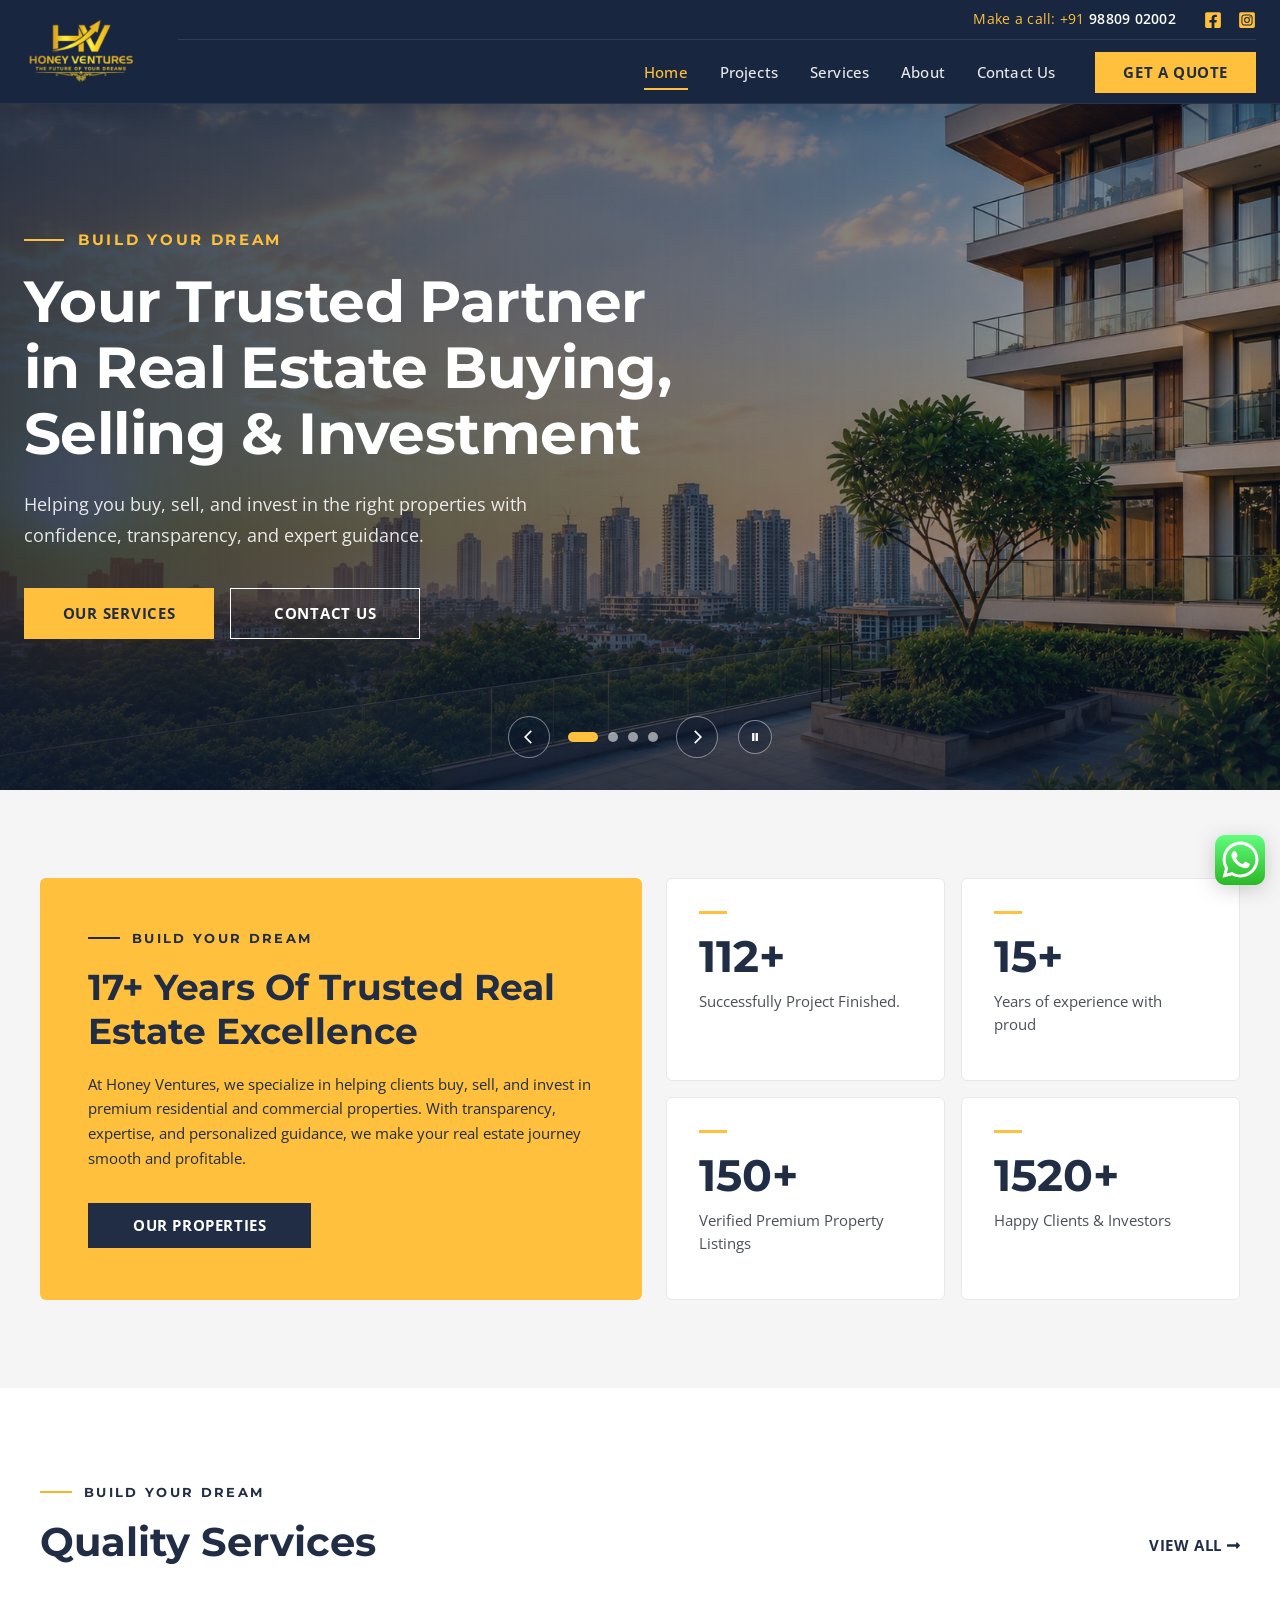
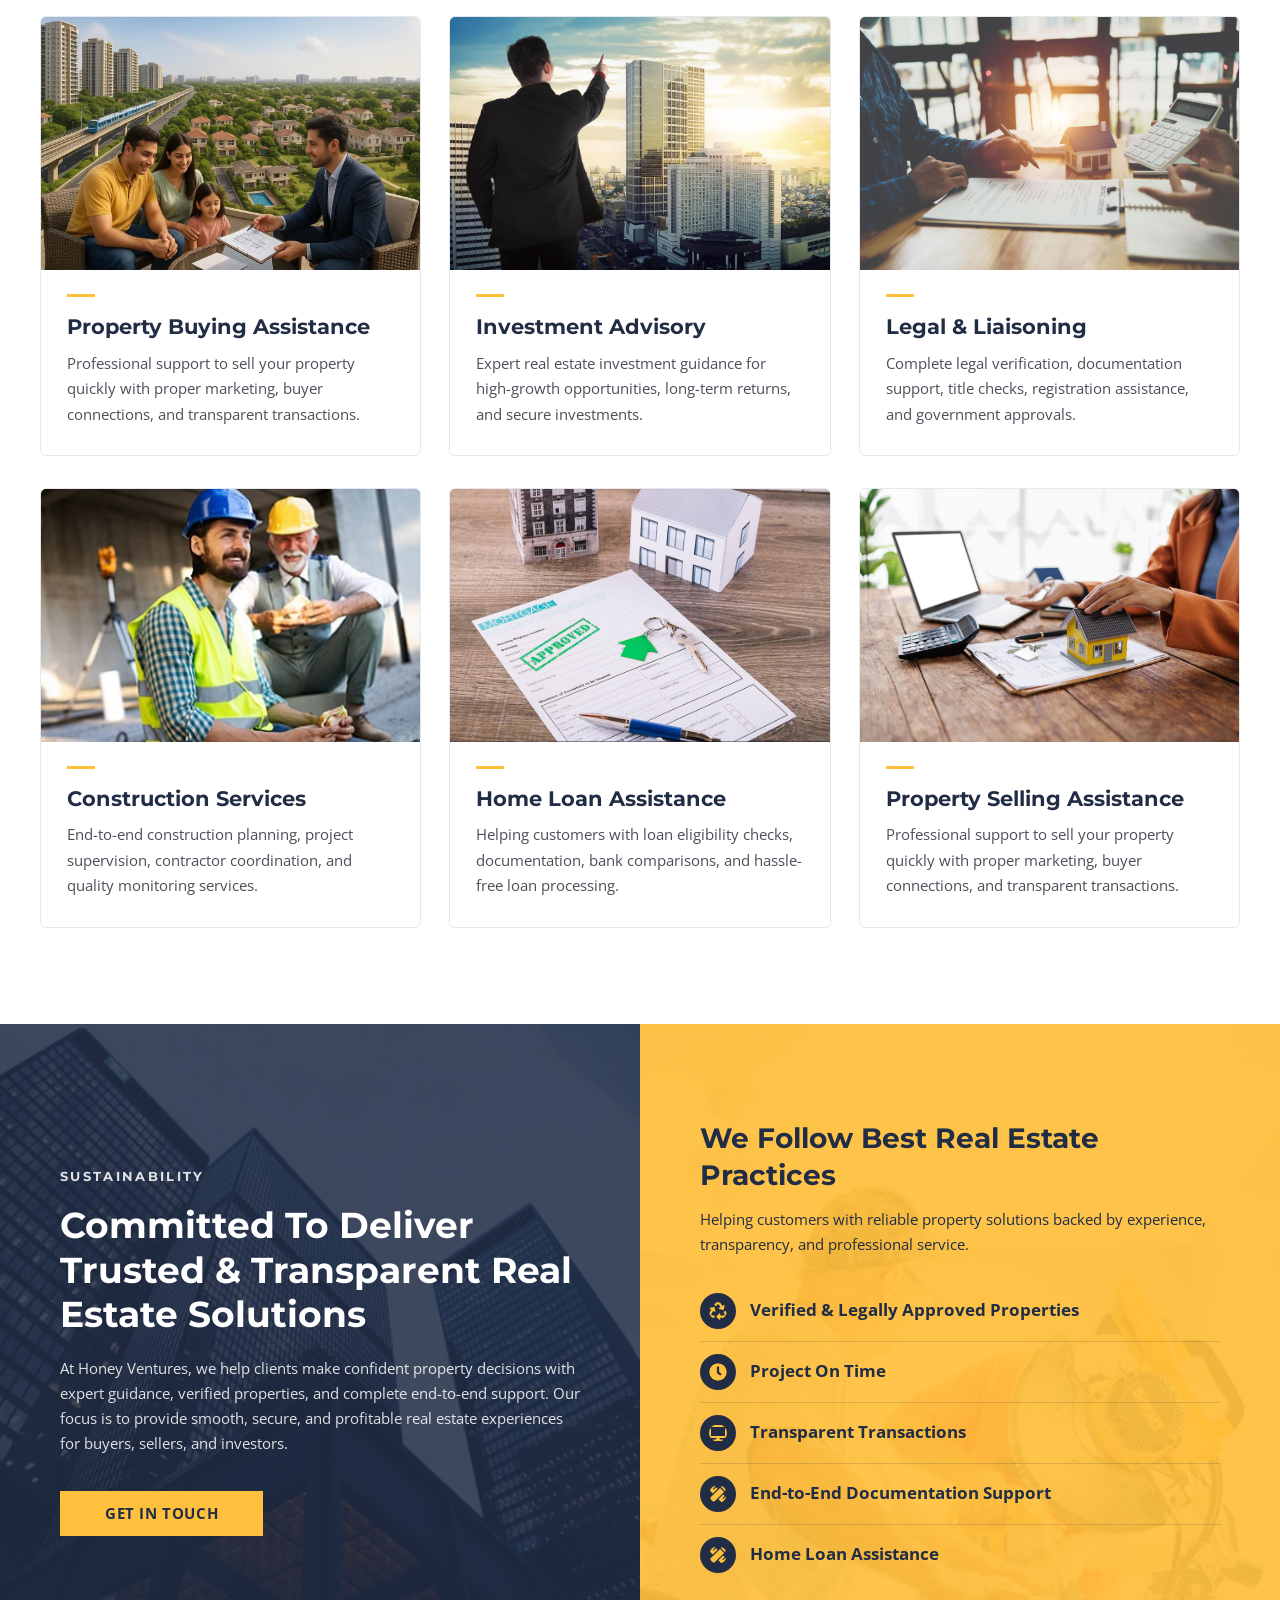
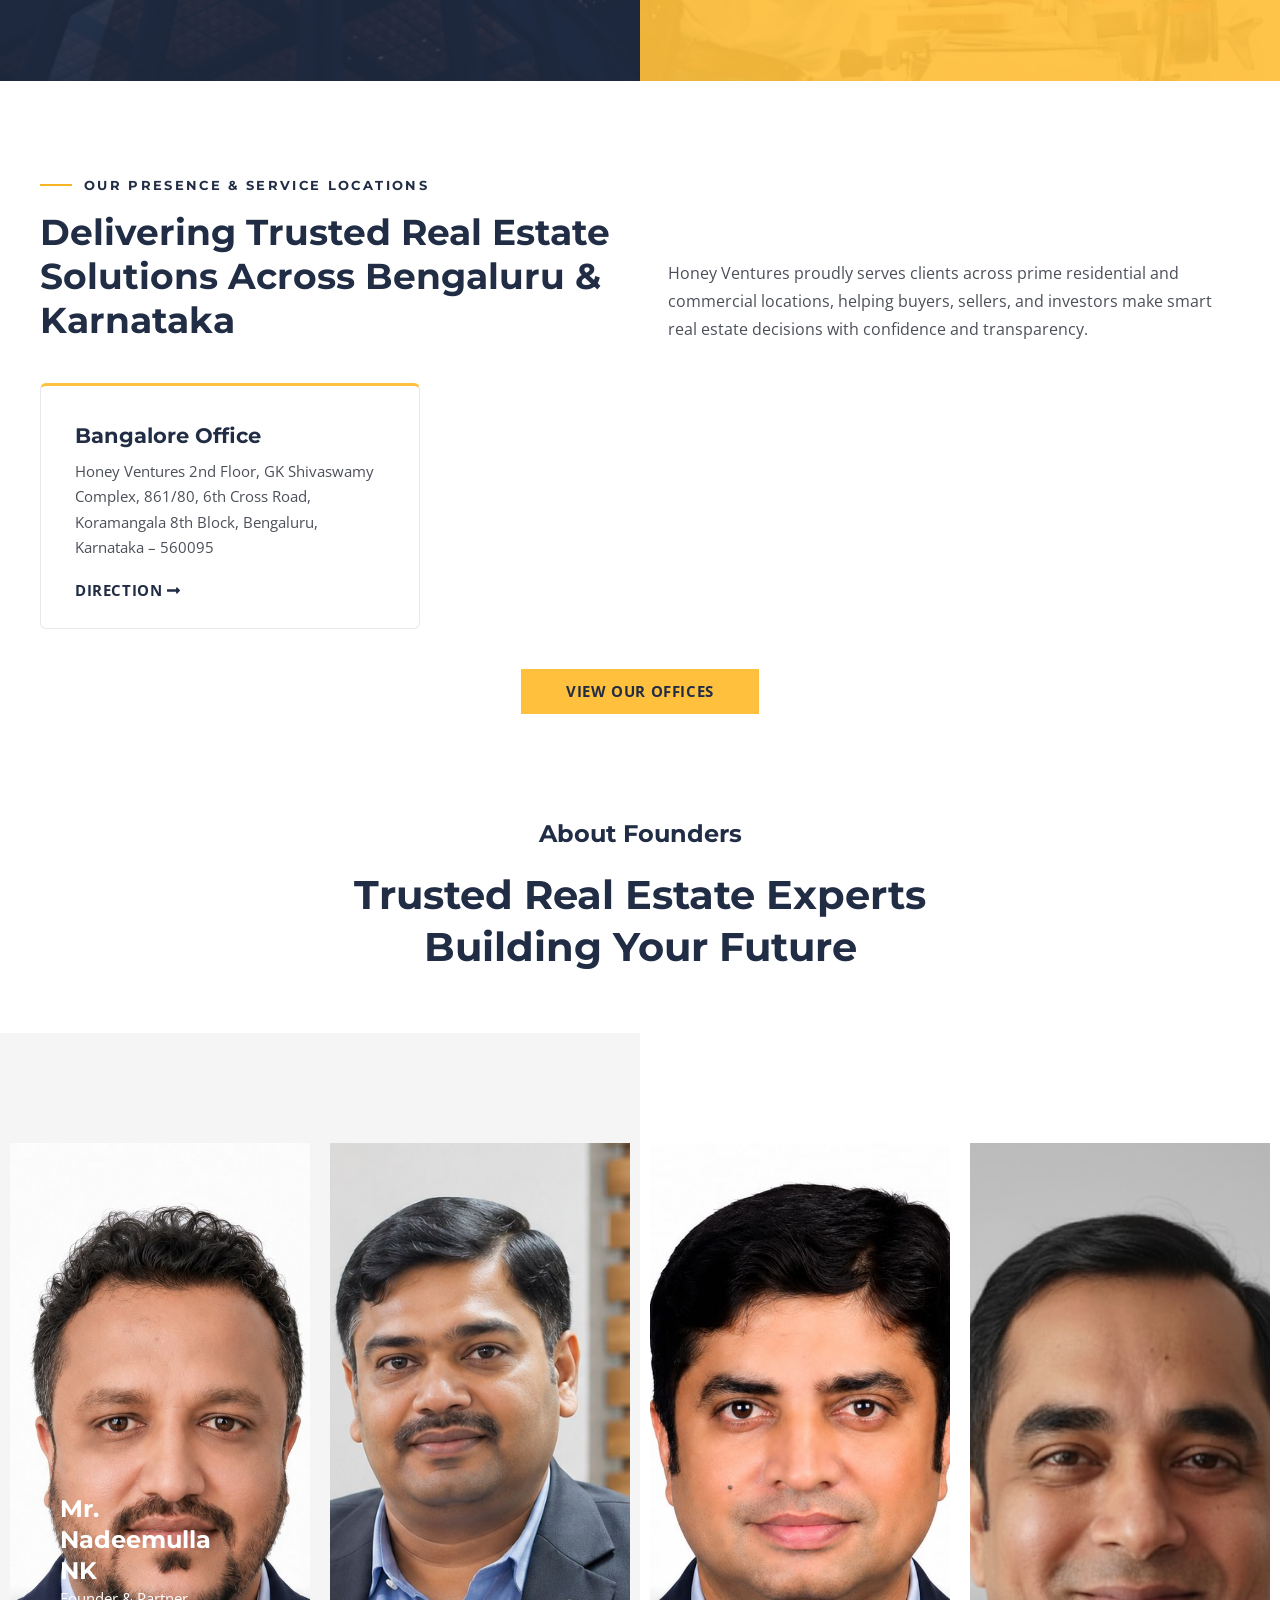
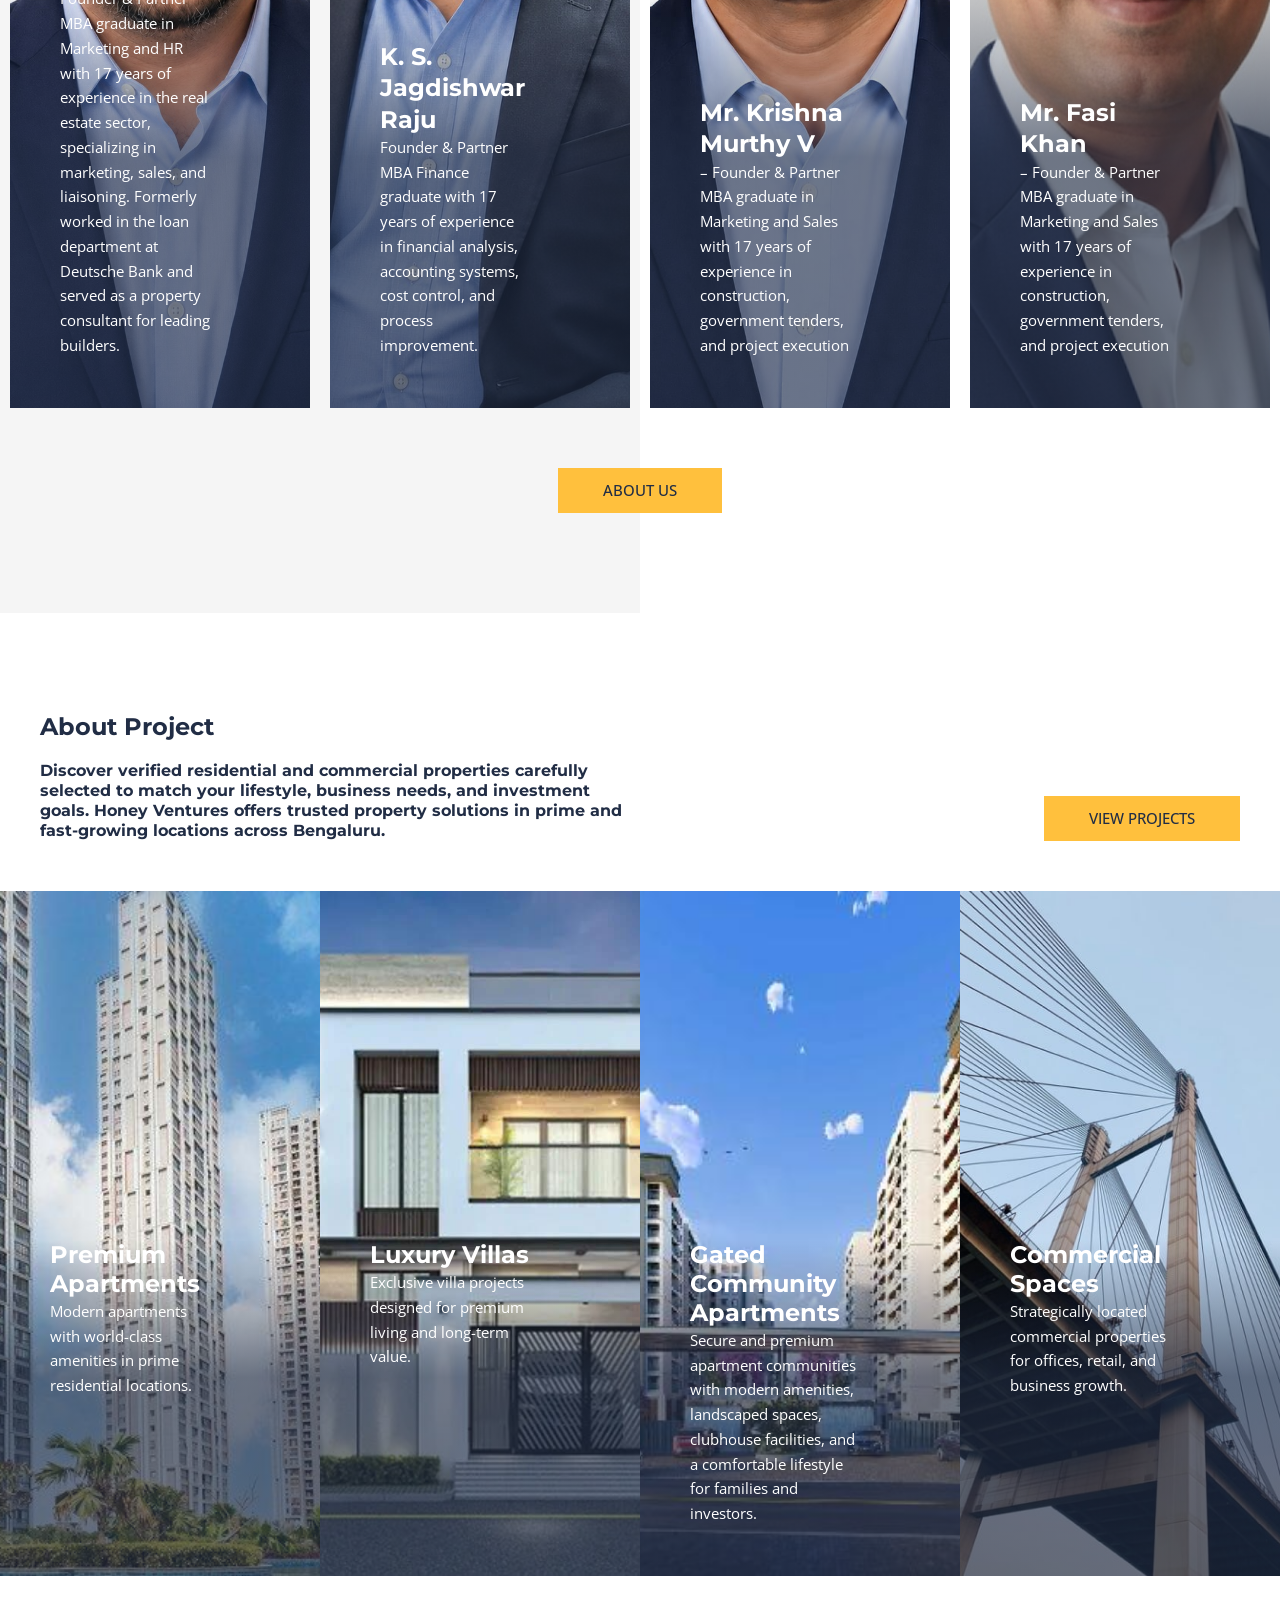
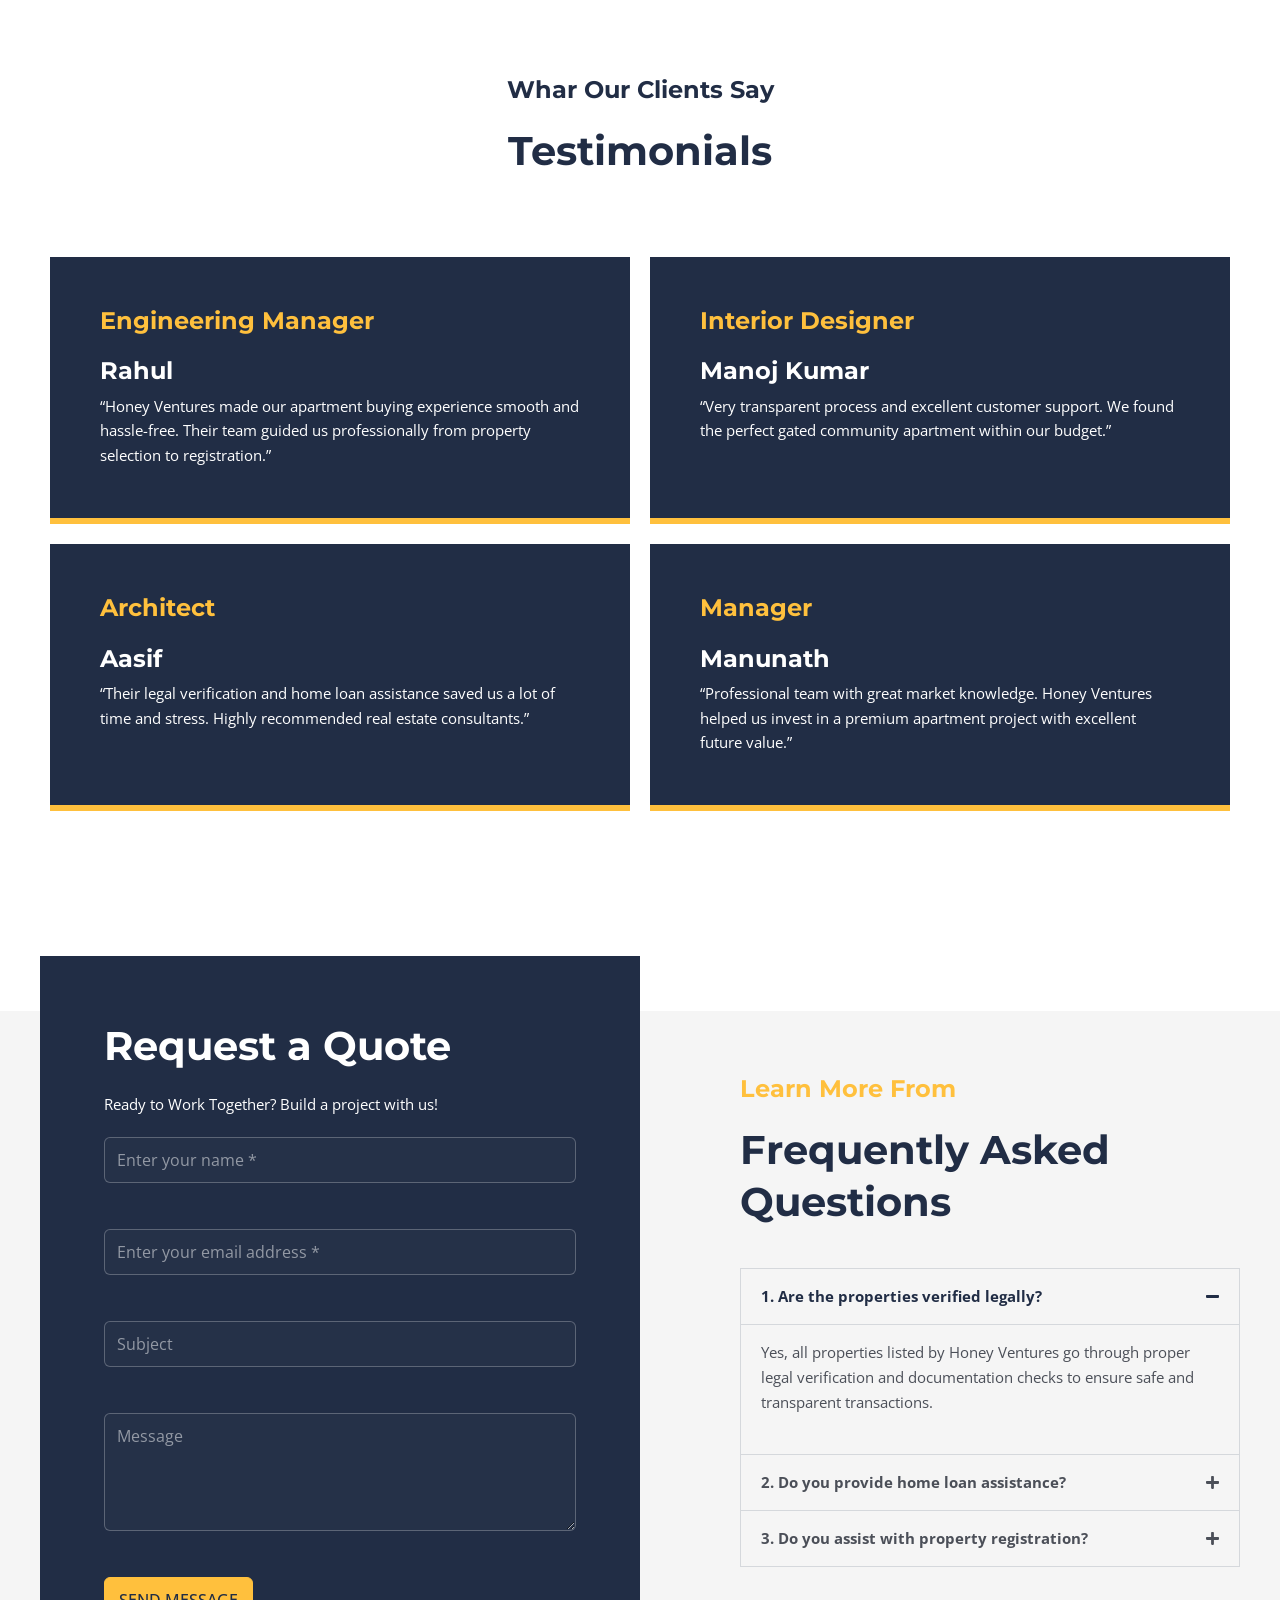
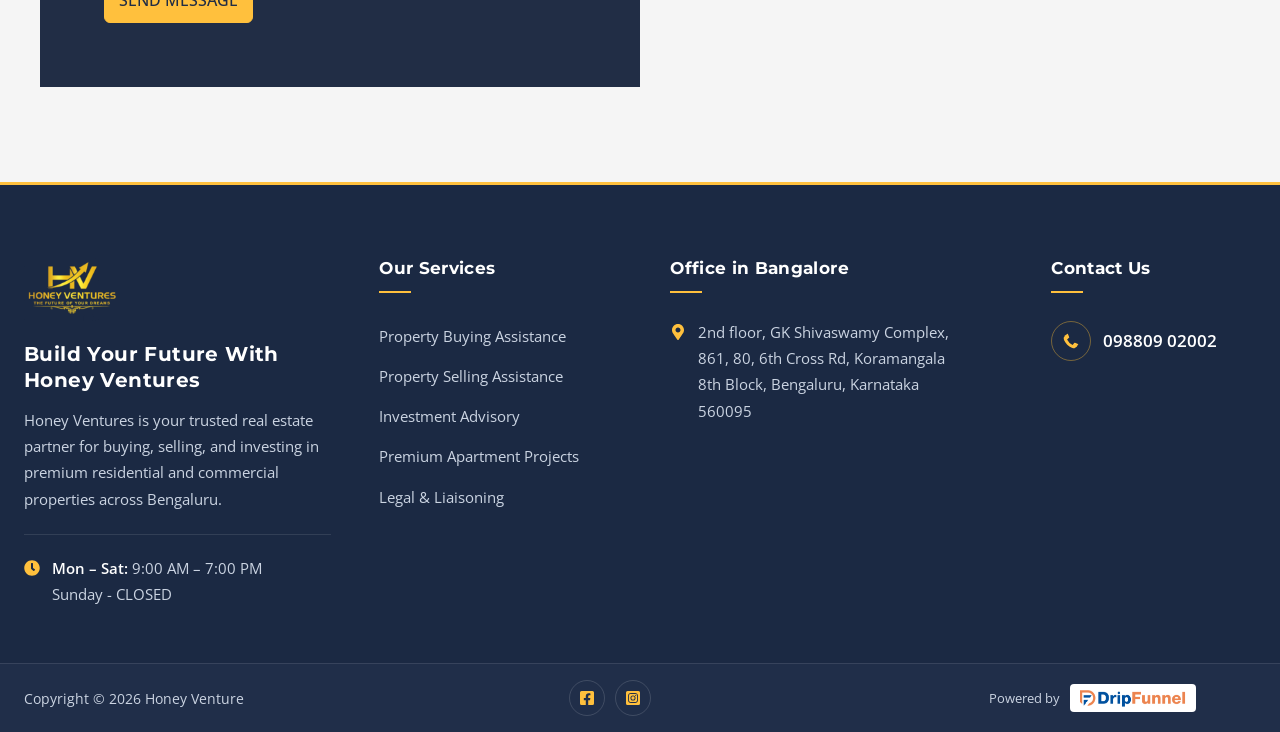
<file: index.html>
<!DOCTYPE html>
<html lang="en-US">
<head>
  <meta charset="UTF-8">
  <meta name="viewport" content="width=device-width, initial-scale=1">
  <title>Home - Honey Venture</title>
  <meta name="description" content="Build Your Dream Your Trusted Partner in Real Estate Buying, Selling &amp; Investment Helping you buy, sell, and invest in the right properties with confidence,">
  <meta name="robots" content="index, follow">
  <link rel="canonical" href="https://honey-ventures.com/">
  <meta property="og:url" content="https://honey-ventures.com/">
  <meta property="og:site_name" content="Honey Venture">
  <meta property="og:locale" content="en_US">
  <meta property="og:type" content="website">
  <meta property="og:title" content="Home - Honey Venture">
  <meta property="og:description" content="Build Your Dream Your Trusted Partner in Real Estate Buying, Selling &amp; Investment Helping you buy, sell, and invest in the right properties with confidence,">
  <meta property="og:image" content="https://honey-ventures.com/wp-content/uploads/2026/05/[base64].jpg">
  <meta name="twitter:card" content="summary_large_image">
  <meta name="twitter:title" content="Home - Honey Venture">
  <meta name="twitter:description" content="Build Your Dream Your Trusted Partner in Real Estate Buying, Selling &amp; Investment Helping you buy, sell, and invest in the right properties with confidence,">
  <link rel="icon" href="assets/icons/favicon-32x32.png" sizes="32x32">
  <link rel="icon" href="assets/icons/favicon-192x192.png" sizes="192x192">
  <link rel="apple-touch-icon" href="assets/icons/favicon-180x180.png">
  <link rel="preconnect" href="https://fonts.googleapis.com">
  <link rel="preconnect" href="https://fonts.gstatic.com" crossorigin>
  <link rel="stylesheet" href="https://fonts.googleapis.com/css?family=Open+Sans:400%7CMontserrat:700&amp;display=swap">
  <link rel="preload" as="image" href="assets/images/hero-bg.jpg">
  <link rel="stylesheet" href="css/style.css">
  <script type="application/ld+json">
  {
    "@context": "https://schema.org",
    "@type": "RealEstateAgent",
    "name": "Honey Ventures",
    "url": "https://honey-ventures.com/",
    "description": "Best Real Estate Company in Bangalore",
    "telephone": "+91 98809 02002",
    "address": {
      "@type": "PostalAddress",
      "streetAddress": "2nd floor, GK Shivaswamy Complex, 861, 80, 6th Cross Rd, Koramangala 8th Block",
      "addressLocality": "Bengaluru",
      "addressRegion": "Karnataka",
      "postalCode": "560095",
      "addressCountry": "IN"
    },
    "openingHours": "Mo-Sa 09:00-19:00",
    "sameAs": ["https://www.instagram.com/honeyventures150125/"]
  }
  </script>
</head>
<body data-page="home">
<!-- @header:start -->
<a class="skip-link" href="#content">Skip to content</a>
<header class="site-header" id="masthead">
  <!-- Desktop header (≥ 922px): logo on the left; utility row (call + social) above the nav row -->
  <div class="header-inner">
    <a class="site-logo" href="index.html" aria-label="Honey Ventures — Home">
      <img src="assets/logos/honey-ventures-logo-139x93.png" srcset="assets/logos/honey-ventures-logo-139x93.png 1x, assets/logos/honey-ventures-logo-300x200.png 2x" width="139" height="93" alt="Honey Ventures — The Future of Your Dreams">
    </a>
    <div class="header-top">
      <p class="header-call">Make a call: +91 <a href="tel:+919880902002">98809 02002</a></p>
      <div class="social-links">
        <!-- The live site's Facebook icon has an empty link (href=""); no Facebook URL exists in the source. -->
        <span aria-hidden="true" title="Facebook"><svg viewBox="0 0 448 512"><path d="M400 32H48A48 48 0 0 0 0 80v352a48 48 0 0 0 48 48h137.25V327.69h-63V256h63v-54.64c0-62.15 37-96.48 93.67-96.48 27.14 0 55.52 4.84 55.52 4.84v61h-31.27c-30.81 0-40.42 19.12-40.42 38.73V256h68.78l-11 71.69h-57.78V480H400a48 48 0 0 0 48-48V80a48 48 0 0 0-48-48z"/></svg></span>
        <a href="https://www.instagram.com/honeyventures150125/" target="_blank" rel="noopener" aria-label="Honey Ventures on Instagram"><svg viewBox="0 0 448 512" aria-hidden="true"><path d="M224,202.66A53.34,53.34,0,1,0,277.36,256,53.38,53.38,0,0,0,224,202.66Zm124.71-41a54,54,0,0,0-30.41-30.41c-21-8.29-71-6.43-94.3-6.43s-73.25-1.93-94.31,6.43a54,54,0,0,0-30.41,30.41c-8.28,21-6.43,71.05-6.43,94.33S91,329.26,99.32,350.33a54,54,0,0,0,30.41,30.41c21,8.29,71,6.43,94.31,6.43s73.24,1.93,94.3-6.43a54,54,0,0,0,30.41-30.41c8.35-21,6.43-71.05,6.43-94.33S357.1,182.74,348.75,161.67ZM224,338a82,82,0,1,1,82-82A81.9,81.9,0,0,1,224,338Zm85.38-148.3a19.14,19.14,0,1,1,19.13-19.14A19.1,19.1,0,0,1,309.42,189.74ZM400,32H48A48,48,0,0,0,0,80V432a48,48,0,0,0,48,48H400a48,48,0,0,0,48-48V80A48,48,0,0,0,400,32ZM382.88,322c-1.29,25.63-7.14,48.34-25.85,67s-41.4,24.63-67,25.85c-26.41,1.49-105.59,1.49-132,0-25.63-1.29-48.26-7.15-67-25.85s-24.63-41.42-25.85-67c-1.49-26.42-1.49-105.61,0-132,1.29-25.63,7.07-48.34,25.85-67s41.47-24.56,67-25.78c26.41-1.49,105.59-1.49,132,0,25.63,1.29,48.33,7.15,67,25.85s24.63,41.42,25.85,67.05C384.37,216.44,384.37,295.56,382.88,322Z"/></svg></a>
      </div>
    </div>
    <div class="header-main">
      <nav class="main-nav" aria-label="Primary">
        <ul>
          <li><a href="index.html" data-page="home" aria-current="page">Home</a></li>
          <li><a href="projects/index.html" data-page="projects">Projects</a></li>
          <li><a href="services/index.html" data-page="services">Services</a></li>
          <li><a href="about/index.html" data-page="about">About</a></li>
          <li><a href="contact-us/index.html" data-page="contact-us">Contact Us</a></li>
        </ul>
      </nav>
      <a class="btn header-cta" href="contact/index.html" data-page="contact">Get A Quote</a>
    </div>
  </div>

  <!-- Mobile / tablet header (≤ 921px) -->
  <div class="mobile-header">
    <div class="mobile-header-bar">
      <a class="site-logo" href="index.html" aria-label="Honey Ventures — Home">
        <img src="assets/logos/honey-ventures-logo-300x200.png" width="120" height="80" alt="Honey Ventures — The Future of Your Dreams">
      </a>
      <button class="menu-toggle" type="button" aria-expanded="false" aria-controls="mobile-menu" aria-label="Main menu">
        <svg class="icon-menu" viewBox="0 0 24 24" aria-hidden="true"><path d="M3 13h18c0.552 0 1-0.448 1-1s-0.448-1-1-1h-18c-0.552 0-1 0.448-1 1s0.448 1 1 1zM3 7h18c0.552 0 1-0.448 1-1s-0.448-1-1-1h-18c-0.552 0-1 0.448-1 1s0.448 1 1 1zM3 19h18c0.552 0 1-0.448 1-1s-0.448-1-1-1h-18c-0.552 0-1 0.448-1 1s0.448 1 1 1z"/></svg>
        <svg class="icon-close" viewBox="0 0 24 24" aria-hidden="true"><path d="M5.293 6.707l5.293 5.293-5.293 5.293c-0.391 0.391-0.391 1.024 0 1.414s1.024 0.391 1.414 0l5.293-5.293 5.293 5.293c0.391 0.391 1.024 0.391 1.414 0s0.391-1.024 0-1.414l-5.293-5.293 5.293-5.293c0.391-0.391 0.391-1.024 0-1.414s-1.024-0.391-1.414 0l-5.293 5.293-5.293-5.293c-0.391-0.391-1.024-0.391-1.414 0s-0.391 1.024 0 1.414z"/></svg>
      </button>
    </div>
    <nav class="mobile-menu" id="mobile-menu" aria-label="Mobile">
      <ul>
        <li><a href="index.html" data-page="home" aria-current="page">Home</a></li>
        <li><a href="projects/index.html" data-page="projects">Projects</a></li>
        <li><a href="services/index.html" data-page="services">Services</a></li>
        <li><a href="about/index.html" data-page="about">About</a></li>
        <li><a href="contact-us/index.html" data-page="contact-us">Contact Us</a></li>
      </ul>
      <div class="mobile-menu-footer">
        <a class="btn" href="contact/index.html" data-page="contact">Get A Quote</a>
        <p class="header-call">Make a call: +91 <a href="tel:+919880902002">98809 02002</a></p>
      </div>
    </nav>
  </div>
</header>
<!-- @header:end -->

<main id="content">

  <!-- 2. Hero -->
  <section class="hero" aria-labelledby="hero-title" aria-roledescription="carousel" data-hero-slider>
    <!-- Background slides (decorative). Only the first loads up front; js/main.js loads the rest. -->
    <div class="hero-slides" aria-hidden="true">
      <div class="hero-slide is-active" style="background-image:url('assets/images/hero-bg.jpg')"></div>
      <div class="hero-slide hero-slide--center" data-bg="assets/images/pages/quote-hero.jpg"></div>
      <div class="hero-slide hero-slide--center" data-bg="assets/images/projects/luxury-villas.jpg"></div>
      <div class="hero-slide hero-slide--bottom" data-bg="assets/images/pages/page-header.jpg"></div>
    </div>
    <div class="container hero-content">
      <p class="eyebrow eyebrow--gold eyebrow--h3 h3">Build Your Dream</p>
      <h1 id="hero-title">Your Trusted Partner in Real Estate Buying, Selling &amp; Investment</h1>
      <p>Helping you buy, sell, and invest in the right properties with confidence, transparency, and expert guidance.</p>
      <div class="hero-actions">
        <a class="btn" href="services/index.html">Our Services</a>
        <a class="btn btn--outline-light" href="contact/index.html">Contact Us</a>
      </div>
    </div>
    <div class="hero-controls" hidden>
      <button class="hero-arrow hero-arrow--prev" type="button" aria-label="Previous slide">
        <svg viewBox="0 0 24 24" aria-hidden="true"><path d="M15.4 5.4 14 4l-8 8 8 8 1.4-1.4L8.8 12z"/></svg>
      </button>
      <div class="hero-dots" role="group" aria-label="Choose slide">
        <button type="button" aria-label="Slide 1 of 4" aria-current="true"></button>
        <button type="button" aria-label="Slide 2 of 4"></button>
        <button type="button" aria-label="Slide 3 of 4"></button>
        <button type="button" aria-label="Slide 4 of 4"></button>
      </div>
      <button class="hero-arrow hero-arrow--next" type="button" aria-label="Next slide">
        <svg viewBox="0 0 24 24" aria-hidden="true"><path d="M8.6 18.6 10 20l8-8-8-8-1.4 1.4 6.6 6.6z"/></svg>
      </button>
      <button class="hero-pause" type="button" aria-label="Pause slideshow" aria-pressed="false">
        <svg class="icon-pause" viewBox="0 0 24 24" aria-hidden="true"><path d="M7 5h4v14H7zm6 0h4v14h-4z"/></svg>
        <svg class="icon-play" viewBox="0 0 24 24" aria-hidden="true"><path d="M8 5v14l11-7z"/></svg>
      </button>
    </div>
  </section>

  <!-- 3. Experience / statistics -->
  <section class="stats" aria-labelledby="story-title">
    <div class="container">
      <div class="story-card">
        <p class="eyebrow h4">Build Your Dream</p>
        <h2 id="story-title">17+ Years Of Trusted Real Estate Excellence</h2>
        <p>At Honey Ventures, we specialize in helping clients buy, sell, and invest in premium residential and commercial properties. With transparency, expertise, and personalized guidance, we make your real estate journey smooth and profitable.</p>
        <a class="btn btn--navy" href="projects/index.html">Our Properties</a>
      </div>
      <div class="stats-panel">
        <dl class="stats-grid">
          <div class="stat">
            <dt class="visually-hidden">Successfully Project Finished.</dt>
            <dd class="stat-value">112+</dd>
            <dd><p>Successfully Project Finished.</p></dd>
          </div>
          <div class="stat">
            <dt class="visually-hidden">Years of experience with proud</dt>
            <dd class="stat-value">15+</dd>
            <dd><p>Years of experience with proud</p></dd>
          </div>
          <div class="stat">
            <dt class="visually-hidden">Verified Premium Property Listings</dt>
            <dd class="stat-value">150+</dd>
            <dd><p>Verified Premium Property Listings</p></dd>
          </div>
          <div class="stat">
            <dt class="visually-hidden">Happy Clients &amp; Investors</dt>
            <dd class="stat-value">1520+</dd>
            <dd><p>Happy Clients &amp; Investors</p></dd>
          </div>
        </dl>
      </div>
    </div>
  </section>

  <!-- 4. Quality services -->
  <section class="services" id="services" aria-labelledby="services-title">
    <div class="container" style="padding:0">
      <div class="section-head">
        <div>
          <p class="eyebrow h4">Build Your Dream</p>
          <h2 id="services-title">Quality Services</h2>
        </div>
        <a class="btn btn--link" href="services/index.html">View All
          <svg viewBox="0 0 448 512" aria-hidden="true"><path d="M313.941 216H12c-6.627 0-12 5.373-12 12v56c0 6.627 5.373 12 12 12h301.941v46.059c0 21.382 25.851 32.09 40.971 16.971l86.059-86.059c9.373-9.373 9.373-24.569 0-33.941l-86.059-86.059c-15.119-15.119-40.971-4.411-40.971 16.971V216z"/></svg>
        </a>
      </div>
      <div class="service-grid">
        <article class="service-card">
          <img src="assets/images/services/property-buying-assistance.jpg" width="1200" height="800" alt="A family discussing a property purchase with a Honey Ventures advisor" loading="lazy" decoding="async">
          <h3>Property Buying Assistance</h3>
          <p>Professional support to sell your property quickly with proper marketing, buyer connections, and transparent transactions.</p>
        </article>
        <article class="service-card">
          <img src="assets/images/services/investment-advisory.jpg" width="1024" height="683" alt="Investor pointing at high-rise buildings in a city skyline" loading="lazy" decoding="async">
          <h3>Investment Advisory</h3>
          <p>Expert real estate investment guidance for high-growth opportunities, long-term returns, and secure investments.</p>
        </article>
        <article class="service-card">
          <img src="assets/images/services/legal-liaisoning.jpg" width="1200" height="800" alt="Signing property documents beside a model house and calculator" loading="lazy" decoding="async">
          <h3>Legal &amp; Liaisoning</h3>
          <p>Complete legal verification, documentation support, title checks, registration assistance, and government approvals.</p>
        </article>
        <article class="service-card">
          <img src="assets/images/services/construction-services.jpg" width="380" height="250" alt="Construction engineers in hard hats on site" loading="lazy" decoding="async">
          <h3>Construction Services</h3>
          <p>End-to-end construction planning, project supervision, contractor coordination, and quality monitoring services.</p>
        </article>
        <article class="service-card">
          <img src="assets/images/services/home-loan-assistance.jpg" width="899" height="600" alt="Approved mortgage application with house models and keys" loading="lazy" decoding="async">
          <h3>Home Loan Assistance</h3>
          <p>Helping customers with loan eligibility checks, documentation, bank comparisons, and hassle-free loan processing.</p>
        </article>
        <article class="service-card">
          <img src="assets/images/services/property-selling-assistance.jpg" width="1200" height="800" alt="Agent handing over a model house during a property sale" loading="lazy" decoding="async">
          <h3>Property Selling Assistance</h3>
          <p>Professional support to sell your property quickly with proper marketing, buyer connections, and transparent transactions.</p>
        </article>
      </div>
    </div>
  </section>

  <!-- 5. Sustainability / best practices -->
  <section class="split split--home" aria-label="Sustainability and best practices">
    <div class="split-half split-dark bg-cover">
      <div class="split-inner">
        <p class="eyebrow eyebrow--gold h4">Sustainability</p>
        <h2>Committed To Deliver Trusted &amp; Transparent Real Estate Solutions</h2>
        <p>At Honey Ventures, we help clients make confident property decisions with expert guidance, verified properties, and complete end-to-end support. Our focus is to provide smooth, secure, and profitable real estate experiences for buyers, sellers, and investors.</p>
        <a class="btn" href="contact/index.html">Get In Touch</a>
      </div>
    </div>
    <div class="split-half split-gold bg-cover overlay-gold">
      <div class="split-inner">
        <h3>We Follow Best Real Estate Practices</h3>
        <p>Helping customers with reliable property solutions backed by experience, transparency, and professional service.</p>
        <ul class="icon-list">
          <li><svg viewBox="0 0 512 512" aria-hidden="true"><path d="M184.561 261.903c3.232 13.997-12.123 24.635-24.068 17.168l-40.736-25.455-50.867 81.402C55.606 356.273 70.96 384 96.012 384H148c6.627 0 12 5.373 12 12v40c0 6.627-5.373 12-12 12H96.115c-75.334 0-121.302-83.048-81.408-146.88l50.822-81.388-40.725-25.448c-12.081-7.547-8.966-25.961 4.879-29.158l110.237-25.45c8.611-1.988 17.201 3.381 19.189 11.99l25.452 110.237zm98.561-182.915l41.289 66.076-40.74 25.457c-12.051 7.528-9 25.953 4.879 29.158l110.237 25.45c8.672 1.999 17.215-3.438 19.189-11.99l25.45-110.237c3.197-13.844-11.99-24.719-24.068-17.168l-40.687 25.424-41.263-66.082c-37.521-60.033-125.209-60.171-162.816 0l-17.963 28.766c-3.51 5.62-1.8 13.021 3.82 16.533l33.919 21.195c5.62 3.512 13.024 1.803 16.536-3.817l17.961-28.743c12.712-20.341 41.973-19.676 54.257-.022zM497.288 301.12l-27.515-44.065c-3.511-5.623-10.916-7.334-16.538-3.821l-33.861 21.159c-5.62 3.512-7.33 10.915-3.818 16.536l27.564 44.112c13.257 21.211-2.057 48.96-27.136 48.96H320V336.02c0-14.213-17.242-21.383-27.313-11.313l-80 79.981c-6.249 6.248-6.249 16.379 0 22.627l80 79.989C302.689 517.308 320 510.3 320 495.989V448h95.88c75.274 0 121.335-82.997 81.408-146.88z"/></svg><span>Verified &amp; Legally Approved Properties</span></li>
          <li><svg viewBox="0 0 512 512" aria-hidden="true"><path d="M256,8C119,8,8,119,8,256S119,504,256,504,504,393,504,256,393,8,256,8Zm92.49,313h0l-20,25a16,16,0,0,1-22.49,2.5h0l-67-49.72a40,40,0,0,1-15-31.23V112a16,16,0,0,1,16-16h32a16,16,0,0,1,16,16V256l58,42.5A16,16,0,0,1,348.49,321Z"/></svg><span>Project On Time</span></li>
          <li><svg viewBox="0 0 576 512" aria-hidden="true"><path d="M528 0H48C21.5 0 0 21.5 0 48v320c0 26.5 21.5 48 48 48h192l-16 48h-72c-13.3 0-24 10.7-24 24s10.7 24 24 24h272c13.3 0 24-10.7 24-24s-10.7-24-24-24h-72l-16-48h192c26.5 0 48-21.5 48-48V48c0-26.5-21.5-48-48-48zm-16 352H64V64h448v288z"/></svg><span>Transparent Transactions</span></li>
          <li><svg viewBox="0 0 512 512" aria-hidden="true"><path d="M109.46 244.04l134.58-134.56-44.12-44.12-61.68 61.68a7.919 7.919 0 0 1-11.21 0l-11.21-11.21c-3.1-3.1-3.1-8.12 0-11.21l61.68-61.68-33.64-33.65C131.47-3.1 111.39-3.1 99 9.29L9.29 99c-12.38 12.39-12.39 32.47 0 44.86l100.17 100.18zm388.47-116.8c18.76-18.76 18.75-49.17 0-67.93l-45.25-45.25c-18.76-18.76-49.18-18.76-67.95 0l-46.02 46.01 113.2 113.2 46.02-46.03zM316.08 82.71l-297 296.96L.32 487.11c-2.53 14.49 10.09 27.11 24.59 24.56l107.45-18.84L429.28 195.9 316.08 82.71zm186.63 285.43l-33.64-33.64-61.68 61.68c-3.1 3.1-8.12 3.1-11.21 0l-11.21-11.21c-3.09-3.1-3.09-8.12 0-11.21l61.68-61.68-44.14-44.14L267.93 402.5l100.21 100.2c12.39 12.39 32.47 12.39 44.86 0l89.71-89.7c12.39-12.39 12.39-32.47 0-44.86z"/></svg><span>End-to-End Documentation Support</span></li>
          <li><svg viewBox="0 0 512 512" aria-hidden="true"><path d="M109.46 244.04l134.58-134.56-44.12-44.12-61.68 61.68a7.919 7.919 0 0 1-11.21 0l-11.21-11.21c-3.1-3.1-3.1-8.12 0-11.21l61.68-61.68-33.64-33.65C131.47-3.1 111.39-3.1 99 9.29L9.29 99c-12.38 12.39-12.39 32.47 0 44.86l100.17 100.18zm388.47-116.8c18.76-18.76 18.75-49.17 0-67.93l-45.25-45.25c-18.76-18.76-49.18-18.76-67.95 0l-46.02 46.01 113.2 113.2 46.02-46.03zM316.08 82.71l-297 296.96L.32 487.11c-2.53 14.49 10.09 27.11 24.59 24.56l107.45-18.84L429.28 195.9 316.08 82.71zm186.63 285.43l-33.64-33.64-61.68 61.68c-3.1 3.1-8.12 3.1-11.21 0l-11.21-11.21c-3.09-3.1-3.09-8.12 0-11.21l61.68-61.68-44.14-44.14L267.93 402.5l100.21 100.2c12.39 12.39 32.47 12.39 44.86 0l89.71-89.7c12.39-12.39 12.39-32.47 0-44.86z"/></svg><span>Home Loan Assistance</span></li>
        </ul>
      </div>
    </div>
  </section>

  <!-- 6. Presence & service locations -->
  <section class="locations" aria-labelledby="locations-title">
    <div class="container">
      <div>
        <p class="eyebrow h4">Our Presence &amp; Service Locations</p>
        <h2 id="locations-title">Delivering Trusted Real Estate Solutions Across Bengaluru &amp; Karnataka</h2>
      </div>
      <div class="locations-intro">
        <p>Honey Ventures proudly serves clients across prime residential and commercial locations, helping buyers, sellers, and investors make smart real estate decisions with confidence and transparency.</p>
      </div>
    </div>
  </section>
  <section class="offices" aria-label="Offices">
    <div class="container">
      <div class="office-grid">
        <article class="office-card">
          <h3>Bangalore Office</h3>
          <address>
            <p>Honey Ventures 2nd Floor, GK Shivaswamy Complex, 861/80, 6th Cross Road, Koramangala 8th Block, Bengaluru, Karnataka – 560095</p>
          </address>
          <a class="btn btn--link" href="https://www.google.com/search?q=honey+ventures+address&amp;ludocid=10477566622424839589" target="_blank" rel="noopener">Direction
            <svg viewBox="0 0 448 512" aria-hidden="true"><path d="M313.941 216H12c-6.627 0-12 5.373-12 12v56c0 6.627 5.373 12 12 12h301.941v46.059c0 21.382 25.851 32.09 40.971 16.971l86.059-86.059c9.373-9.373 9.373-24.569 0-33.941l-86.059-86.059c-15.119-15.119-40.971-4.411-40.971 16.971V216z"/></svg>
          </a>
        </article>
      </div>
      <div class="offices-cta">
        <a class="btn" href="https://www.google.com/search?q=honey+ventures+address&amp;ludocid=10477566622424839589" target="_blank" rel="noopener">View Our Offices</a>
      </div>
    </div>
  </section>

  <!-- 7. Founders -->
  <section class="founders-head" aria-labelledby="founders-title">
    <div class="container">
      <p class="eyebrow h4">About Founders</p>
      <h2 id="founders-title">Trusted Real Estate Experts Building Your Future</h2>
    </div>
  </section>
  <section class="founders" aria-label="Founders">
    <div class="founder-grid">
      <article class="founder-card bg-cover" style="background-image:url('assets/images/founders/founder-nadeemulla.jpg')">
        <h3>Mr. Nadeemulla NK</h3>
        <p>Founder &amp; Partner<br>MBA graduate in Marketing and HR with 17 years of experience in the real estate sector, specializing in marketing, sales, and liaisoning. Formerly worked in the loan department at Deutsche Bank and served as a property consultant for leading builders.</p>
      </article>
      <article class="founder-card bg-cover" style="background-image:url('assets/images/founders/founder-jagdishwar-raju.jpg')">
        <h3>K. S. Jagdishwar Raju</h3>
        <p>Founder &amp; Partner<br>MBA Finance graduate with 17 years of experience in financial analysis, accounting systems, cost control, and process improvement.</p>
      </article>
      <article class="founder-card bg-cover" style="background-image:url('assets/images/founders/founder-krishna-murthy.jpg')">
        <h3>Mr. Krishna Murthy V</h3>
        <p>– Founder &amp; Partner<br>MBA graduate in Marketing and Sales with 17 years of experience in construction, government tenders, and project execution</p>
      </article>
      <article class="founder-card bg-cover" style="background-image:url('assets/images/founders/founder-fasi-khan.jpg')">
        <h3>Mr. Fasi Khan</h3>
        <p>– Founder &amp; Partner<br>MBA graduate in Marketing and Sales with 17 years of experience in construction, government tenders, and project execution</p>
      </article>
    </div>
    <div class="founders-cta">
      <a class="btn" href="about/index.html">About Us</a>
    </div>
  </section>

  <!-- 8. About project -->
  <section class="about-project" aria-labelledby="project-title">
    <div class="container">
      <div>
        <h2 class="eyebrow h4" id="project-title">About Project</h2>
        <h3>Discover verified residential and commercial properties carefully selected to match your lifestyle, business needs, and investment goals. Honey Ventures offers trusted property solutions in prime and fast-growing locations across Bengaluru.</h3>
      </div>
      <div class="actions">
        <a class="btn" href="projects/index.html">View Projects</a>
      </div>
    </div>
  </section>

  <!-- 9. Project showcase -->
  <section class="project-strip" aria-label="Property types">
    <article class="project-tile bg-cover" style="background-image:url('assets/images/projects/premium-apartments.jpg')">
      <h3>Premium Apartments</h3>
      <p>Modern apartments with world-class amenities in prime residential locations.</p>
    </article>
    <article class="project-tile bg-cover" style="background-image:url('assets/images/projects/luxury-villas.jpg')">
      <h3>Luxury Villas</h3>
      <p>Exclusive villa projects designed for premium living and long-term value.</p>
    </article>
    <article class="project-tile bg-cover" style="background-image:url('assets/images/projects/gated-community-apartments.jpg')">
      <h3>Gated Community Apartments</h3>
      <p>Secure and premium apartment communities with modern amenities, landscaped spaces, clubhouse facilities, and a comfortable lifestyle for families and investors.</p>
    </article>
    <article class="project-tile bg-cover" style="background-image:url('assets/images/projects/commercial-spaces.jpg')">
      <h3>Commercial Spaces</h3>
      <p>Strategically located commercial properties for offices, retail, and business growth.</p>
    </article>
  </section>

  <!-- 10. Testimonials -->
  <section class="testimonials" aria-labelledby="testimonials-title">
    <div class="container" style="padding:0">
      <p class="eyebrow h4 text-center">Whar Our Clients Say</p>
      <h2 class="section-title text-center" id="testimonials-title">Testimonials</h2>
      <div class="testimonial-grid">
        <figure class="testimonial">
          <p class="role eyebrow eyebrow--gold h4">Engineering Manager</p>
          <h3>Rahul</h3>
          <blockquote><p>“Honey Ventures made our apartment buying experience smooth and hassle-free. Their team guided us professionally from property selection to registration.”</p></blockquote>
        </figure>
        <figure class="testimonial">
          <p class="role eyebrow eyebrow--gold h4">Interior Designer</p>
          <h3>Manoj Kumar</h3>
          <blockquote><p>“Very transparent process and excellent customer support. We found the perfect gated community apartment within our budget.”</p></blockquote>
        </figure>
        <figure class="testimonial">
          <p class="role eyebrow eyebrow--gold h4">Architect</p>
          <h3>Aasif</h3>
          <blockquote><p>“Their legal verification and home loan assistance saved us a lot of time and stress. Highly recommended real estate consultants.”</p></blockquote>
        </figure>
        <figure class="testimonial">
          <p class="role eyebrow eyebrow--gold h4">Manager</p>
          <h3>Manunath</h3>
          <blockquote><p>“Professional team with great market knowledge. Honey Ventures helped us invest in a premium apartment project with excellent future value.”</p></blockquote>
        </figure>
      </div>
    </div>
  </section>

  <!-- 11. Request a quote + 12. FAQ -->
  <section class="quote-faq" id="quote" aria-label="Request a quote and frequently asked questions">
    <div class="container">
      <div class="quote-box">
        <h2 id="quote-title">Request a Quote</h2>
        <p>Ready to Work Together? Build a project with us!</p>
        <!-- Submits to the live site's SureForms endpoint (form #1400) with the same field names. -->
        <form class="js-sureform" method="post" novalidate
              action="https://honey-ventures.com/wp-json/sureforms/v1/submit-form"
              data-submit-token="d03478b89efe7ce94bf5fa43f3a9b5a0efb5ff6364fb6d44be4789de749f8042"
              aria-labelledby="quote-title">
          <input type="hidden" name="form-id" value="1400">
          <input type="hidden" name="srfm-form-language" value="">
          <input type="hidden" name="srfm-sender-email-field" value="">
          <div class="form-field">
            <label class="visually-hidden" for="hv-name">Your name (required)</label>
            <input id="hv-name" type="text" name="srfm-input-d977b565-lbl-RW50ZXIgeW91ciBuYW1l-text-field" placeholder="Enter your name *" maxlength="100" required aria-describedby="hv-name-error" autocomplete="name">
            <span class="field-error" id="hv-name-error" aria-live="polite"></span>
          </div>
          <div class="form-field">
            <label class="visually-hidden" for="hv-email">Your email address (required)</label>
            <input id="hv-email" type="email" name="srfm-email-090eed06-lbl-RW50ZXIgeW91ciBlbWFpbCBhZGRyZXNz-email" placeholder="Enter your email address *" required aria-describedby="hv-email-error" autocomplete="email">
            <span class="field-error" id="hv-email-error" aria-live="polite"></span>
          </div>
          <div class="form-field">
            <label class="visually-hidden" for="hv-subject">Subject</label>
            <input id="hv-subject" type="text" name="srfm-input-5df01a46-lbl-U3ViamVjdA-subject" placeholder="Subject" maxlength="100">
          </div>
          <div class="form-field">
            <label class="visually-hidden" for="hv-message">Message</label>
            <textarea id="hv-message" name="srfm-textarea-cc2b64f8-lbl-TWVzc2FnZQ-message" rows="4" placeholder="Message"></textarea>
          </div>
          <button class="form-submit" type="submit">Send Message</button>
          <div class="form-status" role="status" aria-live="polite"></div>
        </form>
      </div>

      <div class="faq">
        <p class="eyebrow eyebrow--gold h4">Learn More From</p>
        <h2>Frequently Asked Questions</h2>
        <div class="accordion" data-accordion>
          <div class="accordion-item">
            <h3 class="h6"><button class="accordion-trigger" type="button" aria-expanded="true" aria-controls="faq-1" id="faq-1-btn">1. Are the properties verified legally?
              <svg class="icon-plus" viewBox="0 0 448 512" aria-hidden="true"><path d="M416 208H272V64c0-17.67-14.33-32-32-32h-32c-17.67 0-32 14.33-32 32v144H32c-17.67 0-32 14.33-32 32v32c0 17.67 14.33 32 32 32h144v144c0 17.67 14.33 32 32 32h32c17.67 0 32-14.33 32-32V304h144c17.67 0 32-14.33 32-32v-32c0-17.67-14.33-32-32-32z"/></svg>
              <svg class="icon-minus" viewBox="0 0 448 512" aria-hidden="true"><path d="M416 208H32c-17.67 0-32 14.33-32 32v32c0 17.67 14.33 32 32 32h384c17.67 0 32-14.33 32-32v-32c0-17.67-14.33-32-32-32z"/></svg>
            </button></h3>
            <div class="accordion-panel is-open" id="faq-1" role="region" aria-labelledby="faq-1-btn"><div><p>Yes, all properties listed by Honey Ventures go through proper legal verification and documentation checks to ensure safe and transparent transactions.</p></div></div>
          </div>
          <div class="accordion-item">
            <h3 class="h6"><button class="accordion-trigger" type="button" aria-expanded="false" aria-controls="faq-2" id="faq-2-btn">2. Do you provide home loan assistance?
              <svg class="icon-plus" viewBox="0 0 448 512" aria-hidden="true"><path d="M416 208H272V64c0-17.67-14.33-32-32-32h-32c-17.67 0-32 14.33-32 32v144H32c-17.67 0-32 14.33-32 32v32c0 17.67 14.33 32 32 32h144v144c0 17.67 14.33 32 32 32h32c17.67 0 32-14.33 32-32V304h144c17.67 0 32-14.33 32-32v-32c0-17.67-14.33-32-32-32z"/></svg>
              <svg class="icon-minus" viewBox="0 0 448 512" aria-hidden="true"><path d="M416 208H32c-17.67 0-32 14.33-32 32v32c0 17.67 14.33 32 32 32h384c17.67 0 32-14.33 32-32v-32c0-17.67-14.33-32-32-32z"/></svg>
            </button></h3>
            <div class="accordion-panel" id="faq-2" role="region" aria-labelledby="faq-2-btn"><div><p>Yes, we help customers with loan eligibility checks, documentation, bank comparisons, and complete home loan processing support.</p></div></div>
          </div>
          <div class="accordion-item">
            <h3 class="h6"><button class="accordion-trigger" type="button" aria-expanded="false" aria-controls="faq-3" id="faq-3-btn">3. Do you assist with property registration?
              <svg class="icon-plus" viewBox="0 0 448 512" aria-hidden="true"><path d="M416 208H272V64c0-17.67-14.33-32-32-32h-32c-17.67 0-32 14.33-32 32v144H32c-17.67 0-32 14.33-32 32v32c0 17.67 14.33 32 32 32h144v144c0 17.67 14.33 32 32 32h32c17.67 0 32-14.33 32-32V304h144c17.67 0 32-14.33 32-32v-32c0-17.67-14.33-32-32-32z"/></svg>
              <svg class="icon-minus" viewBox="0 0 448 512" aria-hidden="true"><path d="M416 208H32c-17.67 0-32 14.33-32 32v32c0 17.67 14.33 32 32 32h384c17.67 0 32-14.33 32-32v-32c0-17.67-14.33-32-32-32z"/></svg>
            </button></h3>
            <div class="accordion-panel" id="faq-3" role="region" aria-labelledby="faq-3-btn"><div><p>Absolutely. We provide end-to-end assistance including agreement review, registration support, and liaisoning services.</p></div></div>
          </div>
        </div>
      </div>
    </div>
  </section>

</main>

<!-- @footer:start -->
<footer class="site-footer">
  <div class="footer-main">
    <div class="footer-grid">
      <div class="footer-col footer-col--brand">
        <a class="footer-logo" href="index.html" aria-label="Honey Ventures — Home">
          <img src="assets/logos/honey-ventures-logo-139x93.png" srcset="assets/logos/honey-ventures-logo-139x93.png 1x, assets/logos/honey-ventures-logo-300x200.png 2x" width="139" height="93" alt="Honey Ventures — The Future of Your Dreams" loading="lazy">
        </a>
        <h2 class="footer-title footer-title--brand">Build Your Future With Honey Ventures</h2>
        <p>Honey Ventures is your trusted real estate partner for buying, selling, and investing in premium residential and commercial properties across Bengaluru.</p>
        <div class="footer-hours">
          <svg class="footer-icon" viewBox="0 0 512 512" aria-hidden="true"><path d="M256,8C119,8,8,119,8,256S119,504,256,504,504,393,504,256,393,8,256,8Zm92.49,313h0l-20,25a16,16,0,0,1-22.49,2.5h0l-67-49.72a40,40,0,0,1-15-31.23V112a16,16,0,0,1,16-16h32a16,16,0,0,1,16,16V256l58,42.5A16,16,0,0,1,348.49,321Z"/></svg>
          <p><strong>Mon – Sat:</strong> 9:00 AM – 7:00 PM<br>Sunday - CLOSED</p>
        </div>
      </div>
      <div class="footer-col">
        <h2 class="footer-title">Our Services</h2>
        <nav aria-label="Our Services">
          <ul class="footer-links">
            <li><a href="services/index.html">Property Buying Assistance</a></li>
            <li><a href="services/index.html">Property Selling Assistance</a></li>
            <li><a href="services/index.html">Investment Advisory</a></li>
            <li><a href="projects/index.html">Premium Apartment Projects</a></li>
            <li><a href="services/index.html">Legal &amp; Liaisoning</a></li>
          </ul>
        </nav>
      </div>
      <div class="footer-col">
        <h2 class="footer-title">Office in Bangalore</h2>
        <div class="footer-contact">
          <svg class="footer-icon" viewBox="0 0 384 512" aria-hidden="true"><path d="M172.268 501.67C26.97 291.031 0 269.413 0 192 0 85.961 85.961 0 192 0s192 85.961 192 192c0 77.413-26.97 99.031-172.268 309.67-9.535 13.774-29.93 13.773-39.464 0zM192 272c44.183 0 80-35.817 80-80s-35.817-80-80-80-80 35.817-80 80 35.817 80 80 80z"/></svg>
          <address>
            <p>2nd floor, GK Shivaswamy Complex,<br>861, 80, 6th Cross Rd, Koramangala<br>8th Block, Bengaluru, Karnataka<br>560095</p>
          </address>
        </div>
      </div>
      <div class="footer-col">
        <h2 class="footer-title">Contact Us</h2>
        <a class="footer-contact footer-phone" href="tel:09880902002">
          <svg class="footer-icon" viewBox="0 0 512 512" aria-hidden="true"><path d="M497.39 361.8l-112-48a24 24 0 0 0-28 6.9l-49.6 60.6A370.66 370.66 0 0 1 130.6 204.11l60.6-49.6a23.94 23.94 0 0 0 6.9-28l-48-112A24.16 24.16 0 0 0 122.6.61l-104 24A24 24 0 0 0 0 48c0 256.5 207.9 464 464 464a24 24 0 0 0 23.4-18.6l24-104a24.29 24.29 0 0 0-14.01-27.6z"/></svg>
          <span>098809 02002</span>
        </a>
      </div>
    </div>
  </div>
  <div class="footer-bottom">
    <div class="footer-row">
      <p class="footer-copyright">Copyright © 2026 Honey Venture</p>
      <div class="social-links">
        <!-- The live site's Facebook icon has an empty link (href=""); no Facebook URL exists in the source. -->
        <span aria-hidden="true" title="Facebook"><svg viewBox="0 0 448 512"><path d="M400 32H48A48 48 0 0 0 0 80v352a48 48 0 0 0 48 48h137.25V327.69h-63V256h63v-54.64c0-62.15 37-96.48 93.67-96.48 27.14 0 55.52 4.84 55.52 4.84v61h-31.27c-30.81 0-40.42 19.12-40.42 38.73V256h68.78l-11 71.69h-57.78V480H400a48 48 0 0 0 48-48V80a48 48 0 0 0-48-48z"/></svg></span>
        <a href="https://www.instagram.com/honeyventures150125/" target="_blank" rel="noopener" aria-label="Honey Ventures on Instagram"><svg viewBox="0 0 448 512" aria-hidden="true"><path d="M224,202.66A53.34,53.34,0,1,0,277.36,256,53.38,53.38,0,0,0,224,202.66Zm124.71-41a54,54,0,0,0-30.41-30.41c-21-8.29-71-6.43-94.3-6.43s-73.25-1.93-94.31,6.43a54,54,0,0,0-30.41,30.41c-8.28,21-6.43,71.05-6.43,94.33S91,329.26,99.32,350.33a54,54,0,0,0,30.41,30.41c21,8.29,71,6.43,94.31,6.43s73.24,1.93,94.3-6.43a54,54,0,0,0,30.41-30.41c8.35-21,6.43-71.05,6.43-94.33S357.1,182.74,348.75,161.67ZM224,338a82,82,0,1,1,82-82A81.9,81.9,0,0,1,224,338Zm85.38-148.3a19.14,19.14,0,1,1,19.13-19.14A19.1,19.1,0,0,1,309.42,189.74ZM400,32H48A48,48,0,0,0,0,80V432a48,48,0,0,0,48,48H400a48,48,0,0,0,48-48V80A48,48,0,0,0,400,32ZM382.88,322c-1.29,25.63-7.14,48.34-25.85,67s-41.4,24.63-67,25.85c-26.41,1.49-105.59,1.49-132,0-25.63-1.29-48.26-7.15-67-25.85s-24.63-41.42-25.85-67c-1.49-26.42-1.49-105.61,0-132,1.29-25.63,7.07-48.34,25.85-67s41.47-24.56,67-25.78c26.41-1.49,105.59-1.49,132,0,25.63,1.29,48.33,7.15,67,25.85s24.63,41.42,25.85,67.05C384.37,216.44,384.37,295.56,382.88,322Z"/></svg></a>
      </div>
      <div class="powered-by">
        <span>Powered by</span>
        <a href="https://www.dripfunnel.com/in/" target="_blank" rel="noopener noreferrer" aria-label="DripFunnel (opens in a new tab)"><img src="assets/logos/dripfunnel-logo.png" alt="DripFunnel" width="845" height="143" loading="lazy"></a>
      </div>
    </div>
  </div>
</footer>

<a class="whatsapp-float" href="https://wa.me/919880902002" target="_blank" rel="noopener" aria-label="Chat with Honey Ventures on WhatsApp">
  <svg viewBox="0 0 1024 1024" aria-hidden="true">
    <defs>
      <path id="wa-shape" d="M1023.941 765.153c0 5.606-.171 17.766-.508 27.159-.824 22.982-2.646 52.639-5.401 66.151-4.141 20.306-10.392 39.472-18.542 55.425-9.643 18.871-21.943 35.775-36.559 50.364-14.584 14.56-31.472 26.812-50.315 36.416-16.036 8.172-35.322 14.426-55.744 18.549-13.378 2.701-42.812 4.488-65.648 5.3-9.402.336-21.564.505-27.15.505l-504.226-.081c-5.607 0-17.765-.172-27.158-.509-22.983-.824-52.639-2.646-66.152-5.4-20.306-4.142-39.473-10.392-55.425-18.542-18.872-9.644-35.775-21.944-50.364-36.56-14.56-14.584-26.812-31.471-36.415-50.314-8.174-16.037-14.428-35.323-18.551-55.744-2.7-13.378-4.487-42.812-5.3-65.649-.334-9.401-.503-21.563-.503-27.148l.08-504.228c0-5.607.171-17.766.508-27.159.825-22.983 2.646-52.639 5.401-66.151 4.141-20.306 10.391-39.473 18.542-55.426C34.154 93.24 46.455 76.336 61.07 61.747c14.584-14.559 31.472-26.812 50.315-36.416 16.037-8.172 35.324-14.426 55.745-18.549 13.377-2.701 42.812-4.488 65.648-5.3 9.402-.335 21.565-.504 27.149-.504l504.227.081c5.608 0 17.766.171 27.159.508 22.983.825 52.638 2.646 66.152 5.401 20.305 4.141 39.472 10.391 55.425 18.542 18.871 9.643 35.774 21.944 50.363 36.559 14.559 14.584 26.812 31.471 36.415 50.315 8.174 16.037 14.428 35.323 18.551 55.744 2.7 13.378 4.486 42.812 5.3 65.649.335 9.402.504 21.564.504 27.15l-.082 504.226z"/>
      <linearGradient id="wa-gradient" gradientUnits="userSpaceOnUse" x1="512.001" y1=".978" x2="512.001" y2="1025.023">
        <stop offset="0" stop-color="#61fd7d"/>
        <stop offset="1" stop-color="#2bb826"/>
      </linearGradient>
    </defs>
    <use href="#wa-shape" fill="url(#wa-gradient)"/>
    <path fill="#fff" d="M783.302 243.246c-69.329-69.387-161.529-107.619-259.763-107.658-202.402 0-367.133 164.668-367.214 367.072-.026 64.699 16.883 127.854 49.017 183.522l-52.096 190.229 194.665-51.047c53.636 29.244 114.022 44.656 175.482 44.682h.151c202.382 0 367.128-164.688 367.21-367.094.039-98.087-38.121-190.319-107.452-259.706zM523.544 808.047h-.125c-54.767-.021-108.483-14.729-155.344-42.529l-11.146-6.612-115.517 30.293 30.834-112.592-7.259-11.544c-30.552-48.579-46.688-104.729-46.664-162.379.066-168.229 136.985-305.096 305.339-305.096 81.521.031 158.154 31.811 215.779 89.482s89.342 134.332 89.312 215.859c-.066 168.243-136.984 305.118-305.209 305.118zm167.415-228.515c-9.177-4.591-54.286-26.782-62.697-29.843-8.41-3.062-14.526-4.592-20.645 4.592-6.115 9.182-23.699 29.843-29.053 35.964-5.352 6.122-10.704 6.888-19.879 2.296-9.176-4.591-38.74-14.277-73.786-45.526-27.275-24.319-45.691-54.359-51.043-63.543-5.352-9.183-.569-14.146 4.024-18.72 4.127-4.109 9.175-10.713 13.763-16.069 4.587-5.355 6.117-9.183 9.175-15.304 3.059-6.122 1.529-11.479-.765-16.07-2.293-4.591-20.644-49.739-28.29-68.104-7.447-17.886-15.013-15.466-20.645-15.747-5.346-.266-11.469-.322-17.585-.322s-16.057 2.295-24.467 11.478-32.113 31.374-32.113 76.521c0 45.147 32.877 88.764 37.465 94.885 4.588 6.122 64.699 98.771 156.741 138.502 21.892 9.45 38.982 15.094 52.308 19.322 21.98 6.979 41.982 5.995 57.793 3.634 17.628-2.633 54.284-22.189 61.932-43.615 7.646-21.427 7.646-39.791 5.352-43.617-2.294-3.826-8.41-6.122-17.585-10.714z"/>
  </svg>
</a>
<!-- @footer:end -->

<script src="js/main.js" defer></script>
</body>
</html>
</file>
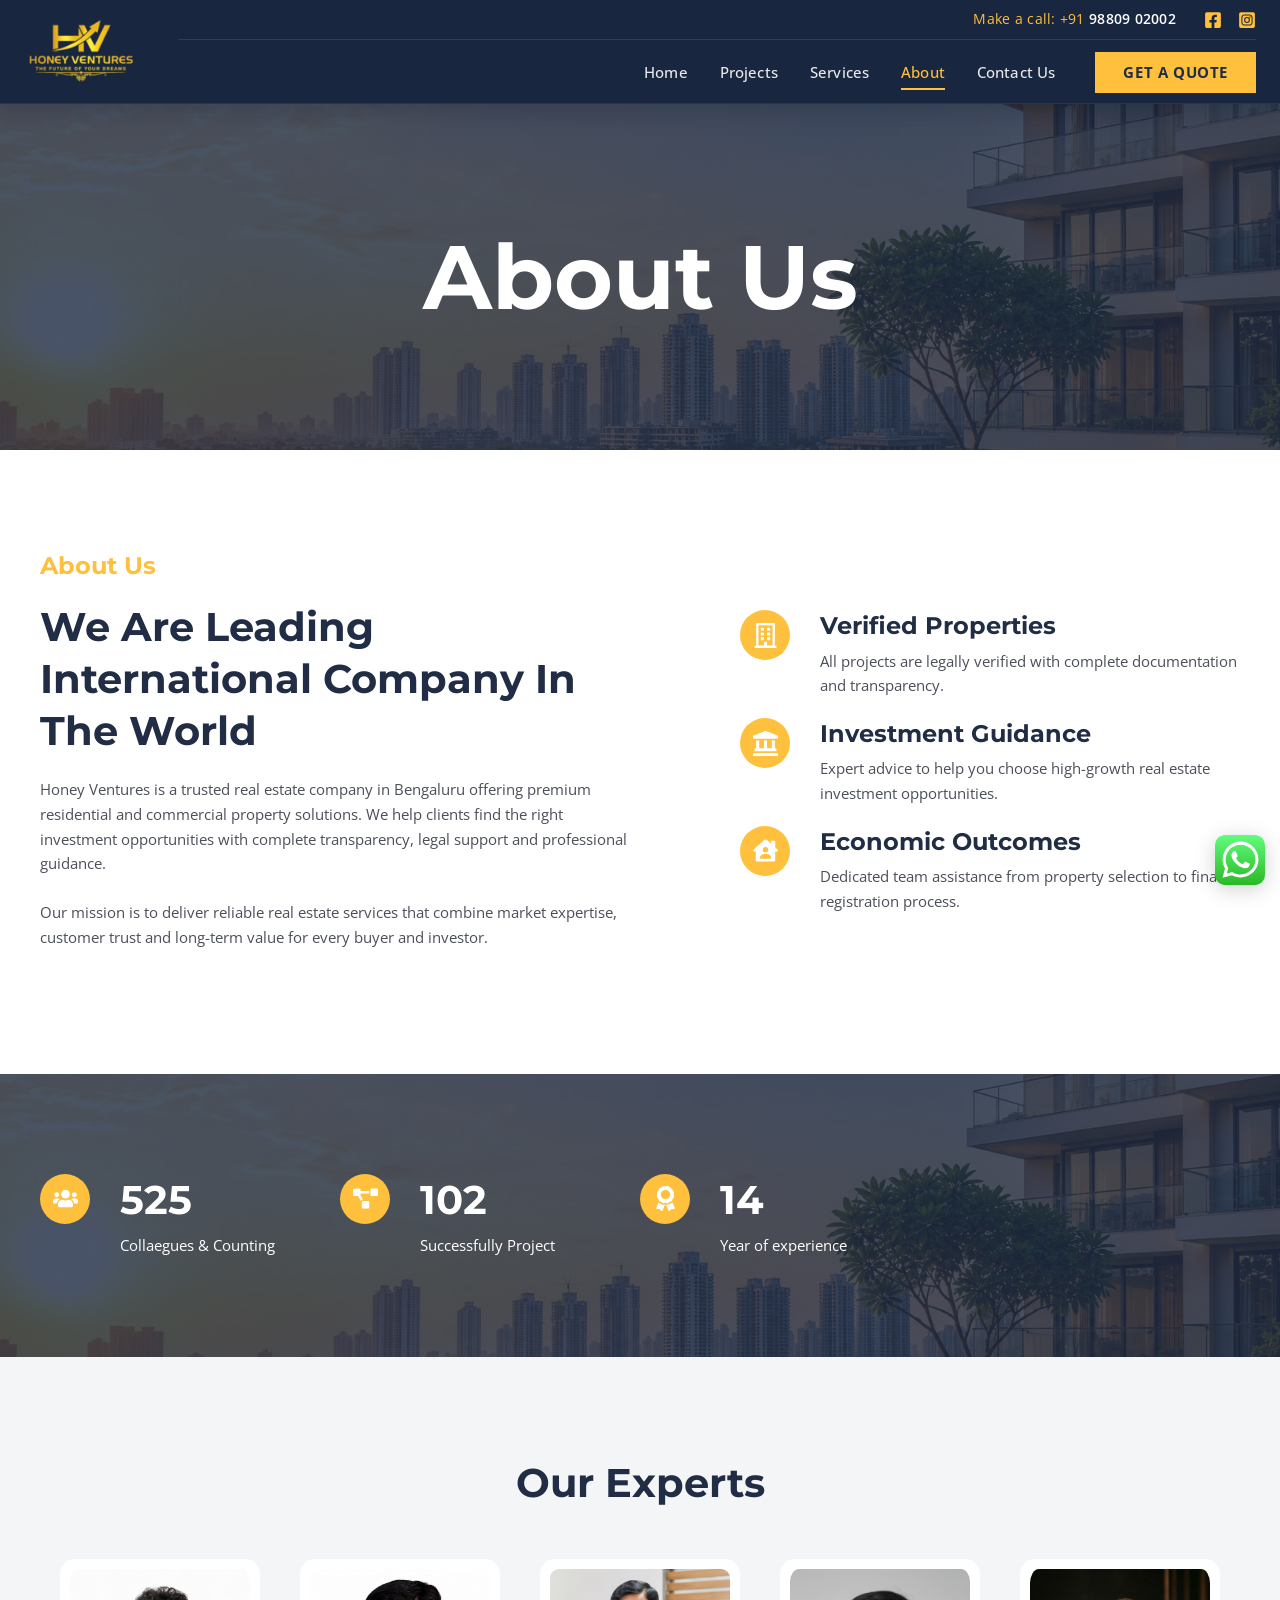
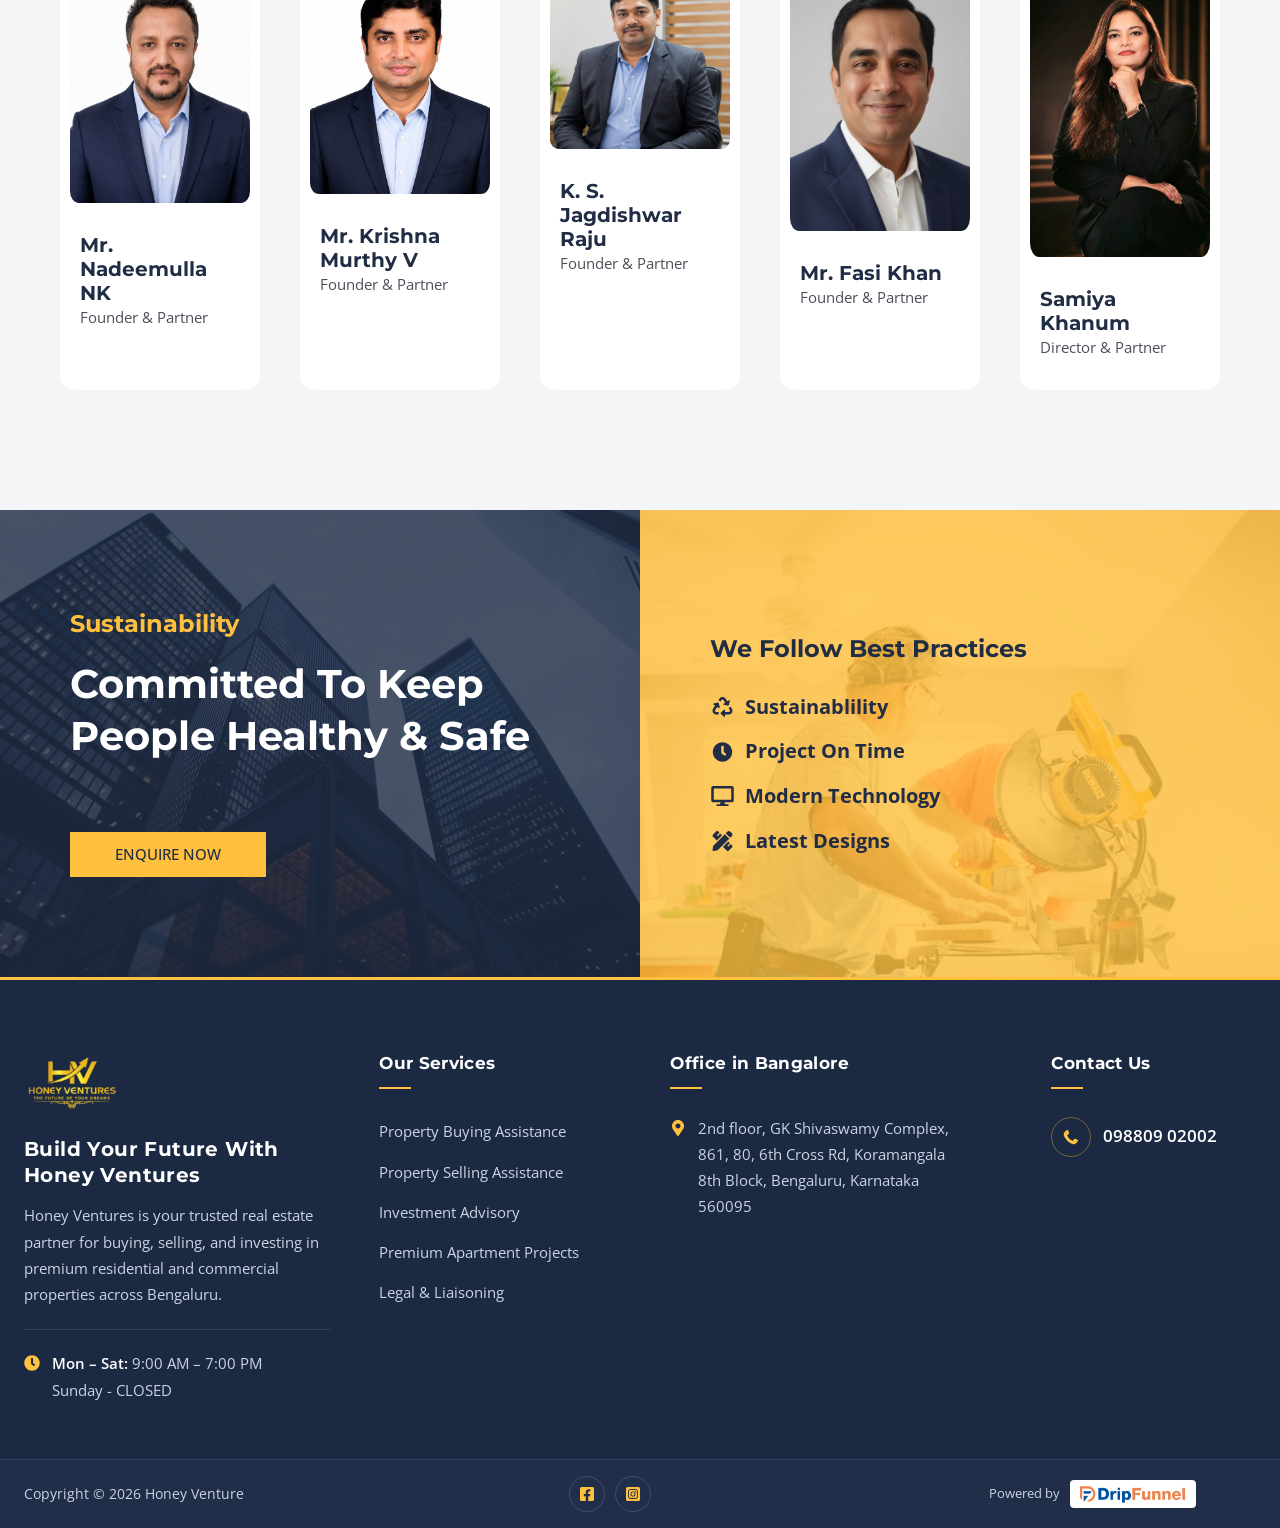
<file: about/index.html>
<!DOCTYPE html>
<html lang="en-US">
<head>
  <meta charset="UTF-8">
  <meta name="viewport" content="width=device-width, initial-scale=1">
  <title>About - Honey Venture</title>
  <meta name="description" content="About Us About Us We Are Leading International Company In The World Honey Ventures is a trusted real estate company in Bengaluru offering premium residential">
  <meta name="robots" content="index, follow">
  <link rel="canonical" href="https://honey-ventures.com/about/">
  <meta property="og:url" content="https://honey-ventures.com/about/">
  <meta property="og:site_name" content="Honey Venture">
  <meta property="og:locale" content="en_US">
  <meta property="og:type" content="article">
  <meta property="og:title" content="About - Honey Venture">
  <meta property="og:description" content="About Us About Us We Are Leading International Company In The World Honey Ventures is a trusted real estate company in Bengaluru offering premium residential">
  <meta property="og:image" content="https://honey-ventures.com/wp-content/uploads/2026/05/ChatGPT-Image-May-25-2026-02_06_09-PM-1-790x1024.png">
  <meta name="twitter:card" content="summary_large_image">
  <meta name="twitter:title" content="About - Honey Venture">
  <meta name="twitter:description" content="About Us About Us We Are Leading International Company In The World Honey Ventures is a trusted real estate company in Bengaluru offering premium residential">
  <link rel="icon" href="../assets/icons/favicon-32x32.png" sizes="32x32">
  <link rel="icon" href="../assets/icons/favicon-192x192.png" sizes="192x192">
  <link rel="apple-touch-icon" href="../assets/icons/favicon-180x180.png">
  <link rel="preconnect" href="https://fonts.googleapis.com">
  <link rel="preconnect" href="https://fonts.gstatic.com" crossorigin>
  <link rel="stylesheet" href="https://fonts.googleapis.com/css?family=Open+Sans:400%7CMontserrat:700&amp;display=swap">
  <link rel="preload" as="image" href="../assets/images/pages/services-banner.jpg">
  <link rel="stylesheet" href="../css/style.css">
</head>
<body data-page="about">
<!-- @header:start -->
<a class="skip-link" href="#content">Skip to content</a>
<header class="site-header" id="masthead">
  <!-- Desktop header (≥ 922px): logo on the left; utility row (call + social) above the nav row -->
  <div class="header-inner">
    <a class="site-logo" href="../index.html" aria-label="Honey Ventures — Home">
      <img src="../assets/logos/honey-ventures-logo-139x93.png" srcset="../assets/logos/honey-ventures-logo-139x93.png 1x, ../assets/logos/honey-ventures-logo-300x200.png 2x" width="139" height="93" alt="Honey Ventures — The Future of Your Dreams">
    </a>
    <div class="header-top">
      <p class="header-call">Make a call: +91 <a href="tel:+919880902002">98809 02002</a></p>
      <div class="social-links">
        <!-- The live site's Facebook icon has an empty link (href=""); no Facebook URL exists in the source. -->
        <span aria-hidden="true" title="Facebook"><svg viewBox="0 0 448 512"><path d="M400 32H48A48 48 0 0 0 0 80v352a48 48 0 0 0 48 48h137.25V327.69h-63V256h63v-54.64c0-62.15 37-96.48 93.67-96.48 27.14 0 55.52 4.84 55.52 4.84v61h-31.27c-30.81 0-40.42 19.12-40.42 38.73V256h68.78l-11 71.69h-57.78V480H400a48 48 0 0 0 48-48V80a48 48 0 0 0-48-48z"/></svg></span>
        <a href="https://www.instagram.com/honeyventures150125/" target="_blank" rel="noopener" aria-label="Honey Ventures on Instagram"><svg viewBox="0 0 448 512" aria-hidden="true"><path d="M224,202.66A53.34,53.34,0,1,0,277.36,256,53.38,53.38,0,0,0,224,202.66Zm124.71-41a54,54,0,0,0-30.41-30.41c-21-8.29-71-6.43-94.3-6.43s-73.25-1.93-94.31,6.43a54,54,0,0,0-30.41,30.41c-8.28,21-6.43,71.05-6.43,94.33S91,329.26,99.32,350.33a54,54,0,0,0,30.41,30.41c21,8.29,71,6.43,94.31,6.43s73.24,1.93,94.3-6.43a54,54,0,0,0,30.41-30.41c8.35-21,6.43-71.05,6.43-94.33S357.1,182.74,348.75,161.67ZM224,338a82,82,0,1,1,82-82A81.9,81.9,0,0,1,224,338Zm85.38-148.3a19.14,19.14,0,1,1,19.13-19.14A19.1,19.1,0,0,1,309.42,189.74ZM400,32H48A48,48,0,0,0,0,80V432a48,48,0,0,0,48,48H400a48,48,0,0,0,48-48V80A48,48,0,0,0,400,32ZM382.88,322c-1.29,25.63-7.14,48.34-25.85,67s-41.4,24.63-67,25.85c-26.41,1.49-105.59,1.49-132,0-25.63-1.29-48.26-7.15-67-25.85s-24.63-41.42-25.85-67c-1.49-26.42-1.49-105.61,0-132,1.29-25.63,7.07-48.34,25.85-67s41.47-24.56,67-25.78c26.41-1.49,105.59-1.49,132,0,25.63,1.29,48.33,7.15,67,25.85s24.63,41.42,25.85,67.05C384.37,216.44,384.37,295.56,382.88,322Z"/></svg></a>
      </div>
    </div>
    <div class="header-main">
      <nav class="main-nav" aria-label="Primary">
        <ul>
          <li><a href="../index.html" data-page="home">Home</a></li>
          <li><a href="../projects/index.html" data-page="projects">Projects</a></li>
          <li><a href="../services/index.html" data-page="services">Services</a></li>
          <li><a href="../about/index.html" data-page="about" aria-current="page">About</a></li>
          <li><a href="../contact-us/index.html" data-page="contact-us">Contact Us</a></li>
        </ul>
      </nav>
      <a class="btn header-cta" href="../contact/index.html" data-page="contact">Get A Quote</a>
    </div>
  </div>

  <!-- Mobile / tablet header (≤ 921px) -->
  <div class="mobile-header">
    <div class="mobile-header-bar">
      <a class="site-logo" href="../index.html" aria-label="Honey Ventures — Home">
        <img src="../assets/logos/honey-ventures-logo-300x200.png" width="120" height="80" alt="Honey Ventures — The Future of Your Dreams">
      </a>
      <button class="menu-toggle" type="button" aria-expanded="false" aria-controls="mobile-menu" aria-label="Main menu">
        <svg class="icon-menu" viewBox="0 0 24 24" aria-hidden="true"><path d="M3 13h18c0.552 0 1-0.448 1-1s-0.448-1-1-1h-18c-0.552 0-1 0.448-1 1s0.448 1 1 1zM3 7h18c0.552 0 1-0.448 1-1s-0.448-1-1-1h-18c-0.552 0-1 0.448-1 1s0.448 1 1 1zM3 19h18c0.552 0 1-0.448 1-1s-0.448-1-1-1h-18c-0.552 0-1 0.448-1 1s0.448 1 1 1z"/></svg>
        <svg class="icon-close" viewBox="0 0 24 24" aria-hidden="true"><path d="M5.293 6.707l5.293 5.293-5.293 5.293c-0.391 0.391-0.391 1.024 0 1.414s1.024 0.391 1.414 0l5.293-5.293 5.293 5.293c0.391 0.391 1.024 0.391 1.414 0s0.391-1.024 0-1.414l-5.293-5.293 5.293-5.293c0.391-0.391 0.391-1.024 0-1.414s-1.024-0.391-1.414 0l-5.293 5.293-5.293-5.293c-0.391-0.391-1.024-0.391-1.414 0s-0.391 1.024 0 1.414z"/></svg>
      </button>
    </div>
    <nav class="mobile-menu" id="mobile-menu" aria-label="Mobile">
      <ul>
        <li><a href="../index.html" data-page="home">Home</a></li>
        <li><a href="../projects/index.html" data-page="projects">Projects</a></li>
        <li><a href="../services/index.html" data-page="services">Services</a></li>
        <li><a href="../about/index.html" data-page="about" aria-current="page">About</a></li>
        <li><a href="../contact-us/index.html" data-page="contact-us">Contact Us</a></li>
      </ul>
      <div class="mobile-menu-footer">
        <a class="btn" href="../contact/index.html" data-page="contact">Get A Quote</a>
        <p class="header-call">Make a call: +91 <a href="tel:+919880902002">98809 02002</a></p>
      </div>
    </nav>
  </div>
</header>
<!-- @header:end -->

<main id="content">
  <section class="page-banner page-banner--about bg-cover">
    <h1>About Us</h1>
  </section>

  <section class="about-intro">
    <div class="container">
      <div class="col">
        <p class="eyebrow eyebrow--gold h3">About Us</p>
        <h2>We Are Leading International Company In The World</h2>
        <p>Honey Ventures is a trusted real estate company in Bengaluru offering premium residential and commercial property solutions. We help clients find the right investment opportunities with complete transparency, legal support and professional guidance.</p>
        <p>Our mission is to deliver reliable real estate services that combine market expertise, customer trust and long-term value for every buyer and investor.</p>
      </div>
      <div class="col col--features">
        <div class="icon-box">
          <span class="icon"><svg viewBox="0 0 448 512" aria-hidden="true"><path d="M128 148v-40c0-6.6 5.4-12 12-12h40c6.6 0 12 5.4 12 12v40c0 6.6-5.4 12-12 12h-40c-6.6 0-12-5.4-12-12zm140 12h40c6.6 0 12-5.4 12-12v-40c0-6.6-5.4-12-12-12h-40c-6.6 0-12 5.4-12 12v40c0 6.6 5.4 12 12 12zm-128 96h40c6.6 0 12-5.4 12-12v-40c0-6.6-5.4-12-12-12h-40c-6.6 0-12 5.4-12 12v40c0 6.6 5.4 12 12 12zm128 0h40c6.6 0 12-5.4 12-12v-40c0-6.6-5.4-12-12-12h-40c-6.6 0-12 5.4-12 12v40c0 6.6 5.4 12 12 12zm-76 84v-40c0-6.6-5.4-12-12-12h-40c-6.6 0-12 5.4-12 12v40c0 6.6 5.4 12 12 12h40c6.6 0 12-5.4 12-12zm76 12h40c6.6 0 12-5.4 12-12v-40c0-6.6-5.4-12-12-12h-40c-6.6 0-12 5.4-12 12v40c0 6.6 5.4 12 12 12zm180 124v36H0v-36c0-6.6 5.4-12 12-12h19.5V24c0-13.3 10.7-24 24-24h337c13.3 0 24 10.7 24 24v440H436c6.6 0 12 5.4 12 12zM79.5 463H192v-67c0-6.6 5.4-12 12-12h40c6.6 0 12 5.4 12 12v67h112.5V49L80 48l-.5 415z"/></svg></span>
          <div>
            <h3>Verified Properties</h3>
            <p>All projects are legally verified with complete documentation and transparency.</p>
          </div>
        </div>
        <div class="icon-box">
          <span class="icon"><svg viewBox="0 0 512 512" aria-hidden="true"><path d="M501.62 92.11L267.24 2.04a31.958 31.958 0 0 0-22.47 0L10.38 92.11A16.001 16.001 0 0 0 0 107.09V144c0 8.84 7.16 16 16 16h480c8.84 0 16-7.16 16-16v-36.91c0-6.67-4.14-12.64-10.38-14.98zM64 192v160H48c-8.84 0-16 7.16-16 16v48h448v-48c0-8.84-7.16-16-16-16h-16V192h-64v160h-96V192h-64v160h-96V192H64zm432 256H16c-8.84 0-16 7.16-16 16v32c0 8.84 7.16 16 16 16h480c8.84 0 16-7.16 16-16v-32c0-8.84-7.16-16-16-16z"/></svg></span>
          <div>
            <h3>Investment Guidance</h3>
            <p>Expert advice to help you choose high-growth real estate investment opportunities.</p>
          </div>
        </div>
        <div class="icon-box">
          <span class="icon"><svg viewBox="0 0 576 512" aria-hidden="true"><path d="M570.69,236.27,512,184.44V48a16,16,0,0,0-16-16H432a16,16,0,0,0-16,16V99.67L314.78,10.3C308.5,4.61,296.53,0,288,0s-20.46,4.61-26.74,10.3l-256,226A18.27,18.27,0,0,0,0,248.2a18.64,18.64,0,0,0,4.09,10.71L25.5,282.7a21.14,21.14,0,0,0,12,5.3,21.67,21.67,0,0,0,10.69-4.11l15.9-14V480a32,32,0,0,0,32,32H480a32,32,0,0,0,32-32V269.88l15.91,14A21.94,21.94,0,0,0,538.63,288a20.89,20.89,0,0,0,11.87-5.31l21.41-23.81A21.64,21.64,0,0,0,576,248.19,21,21,0,0,0,570.69,236.27ZM288,176a64,64,0,1,1-64,64A64,64,0,0,1,288,176ZM400,448H176a16,16,0,0,1-16-16,96,96,0,0,1,96-96h64a96,96,0,0,1,96,96A16,16,0,0,1,400,448Z"/></svg></span>
          <div>
            <h3>Economic Outcomes</h3>
            <p>Dedicated team assistance from property selection to final registration process.</p>
          </div>
        </div>
      </div>
    </div>
  </section>

  <section class="about-stats bg-cover" aria-label="Honey Ventures in numbers">
    <div class="container">
        <div class="icon-box">
          <span class="icon"><svg viewBox="0 0 640 512" aria-hidden="true"><path d="M96 224c35.3 0 64-28.7 64-64s-28.7-64-64-64-64 28.7-64 64 28.7 64 64 64zm448 0c35.3 0 64-28.7 64-64s-28.7-64-64-64-64 28.7-64 64 28.7 64 64 64zm32 32h-64c-17.6 0-33.5 7.1-45.1 18.6 40.3 22.1 68.9 62 75.1 109.4h66c17.7 0 32-14.3 32-32v-32c0-35.3-28.7-64-64-64zm-256 0c61.9 0 112-50.1 112-112S381.9 32 320 32 208 82.1 208 144s50.1 112 112 112zm76.8 32h-8.3c-20.8 10-43.9 16-68.5 16s-47.6-6-68.5-16h-8.3C179.6 288 128 339.6 128 403.2V432c0 26.5 21.5 48 48 48h288c26.5 0 48-21.5 48-48v-28.8c0-63.6-51.6-115.2-115.2-115.2zm-223.7-13.4C161.5 263.1 145.6 256 128 256H64c-35.3 0-64 28.7-64 64v32c0 17.7 14.3 32 32 32h65.9c6.3-47.4 34.9-87.3 75.2-109.4z"/></svg></span>
          <div>
            <p class="stat-num">525</p>
            <p>Collaegues &amp; Counting</p>
          </div>
        </div>
        <div class="icon-box">
          <span class="icon"><svg viewBox="0 0 640 512" aria-hidden="true"><path d="M384 320H256c-17.67 0-32 14.33-32 32v128c0 17.67 14.33 32 32 32h128c17.67 0 32-14.33 32-32V352c0-17.67-14.33-32-32-32zM192 32c0-17.67-14.33-32-32-32H32C14.33 0 0 14.33 0 32v128c0 17.67 14.33 32 32 32h95.72l73.16 128.04C211.98 300.98 232.4 288 256 288h.28L192 175.51V128h224V64H192V32zM608 0H480c-17.67 0-32 14.33-32 32v128c0 17.67 14.33 32 32 32h128c17.67 0 32-14.33 32-32V32c0-17.67-14.33-32-32-32z"/></svg></span>
          <div>
            <p class="stat-num">102</p>
            <p>Successfully Project</p>
          </div>
        </div>
        <div class="icon-box">
          <span class="icon"><svg viewBox="0 0 384 512" aria-hidden="true"><path d="M97.12 362.63c-8.69-8.69-4.16-6.24-25.12-11.85-9.51-2.55-17.87-7.45-25.43-13.32L1.2 448.7c-4.39 10.77 3.81 22.47 15.43 22.03l52.69-2.01L105.56 507c8 8.44 22.04 5.81 26.43-4.96l52.05-127.62c-10.84 6.04-22.87 9.58-35.31 9.58-19.5 0-37.82-7.59-51.61-21.37zM382.8 448.7l-45.37-111.24c-7.56 5.88-15.92 10.77-25.43 13.32-21.07 5.64-16.45 3.18-25.12 11.85-13.79 13.78-32.12 21.37-51.62 21.37-12.44 0-24.47-3.55-35.31-9.58L252 502.04c4.39 10.77 18.44 13.4 26.43 4.96l36.25-38.28 52.69 2.01c11.62.44 19.82-11.27 15.43-22.03zM263 340c15.28-15.55 17.03-14.21 38.79-20.14 13.89-3.79 24.75-14.84 28.47-28.98 7.48-28.4 5.54-24.97 25.95-45.75 10.17-10.35 14.14-25.44 10.42-39.58-7.47-28.38-7.48-24.42 0-52.83 3.72-14.14-.25-29.23-10.42-39.58-20.41-20.78-18.47-17.36-25.95-45.75-3.72-14.14-14.58-25.19-28.47-28.98-27.88-7.61-24.52-5.62-44.95-26.41-10.17-10.35-25-14.4-38.89-10.61-27.87 7.6-23.98 7.61-51.9 0-13.89-3.79-28.72.25-38.89 10.61-20.41 20.78-17.05 18.8-44.94 26.41-13.89 3.79-24.75 14.84-28.47 28.98-7.47 28.39-5.54 24.97-25.95 45.75-10.17 10.35-14.15 25.44-10.42 39.58 7.47 28.36 7.48 24.4 0 52.82-3.72 14.14.25 29.23 10.42 39.59 20.41 20.78 18.47 17.35 25.95 45.75 3.72 14.14 14.58 25.19 28.47 28.98C104.6 325.96 106.27 325 121 340c13.23 13.47 33.84 15.88 49.74 5.82a39.676 39.676 0 0 1 42.53 0c15.89 10.06 36.5 7.65 49.73-5.82zM97.66 175.96c0-53.03 42.24-96.02 94.34-96.02s94.34 42.99 94.34 96.02-42.24 96.02-94.34 96.02-94.34-42.99-94.34-96.02z"/></svg></span>
          <div>
            <p class="stat-num">14</p>
            <p>Year of experience</p>
          </div>
        </div>
    </div>
  </section>

  <section class="experts" aria-labelledby="experts-title">
    <h2 id="experts-title">Our Experts</h2>
    <div class="expert-grid">
        <article class="expert">
          <img src="../assets/images/founders/founder-nadeemulla.jpg" width="1101" height="1428" alt="Mr. Nadeemulla NK" loading="lazy" decoding="async">
          <div class="expert-body">
            <h3>Mr. Nadeemulla NK</h3>
            <p>Founder &amp; Partner</p>
          </div>
        </article>
        <article class="expert">
          <img src="../assets/images/founders/founder-krishna-murthy.jpg" width="1122" height="1402" alt="Mr. Krishna Murthy V" loading="lazy" decoding="async">
          <div class="expert-body">
            <h3>Mr. Krishna Murthy V</h3>
            <p>Founder &amp; Partner</p>
          </div>
        </article>
        <article class="expert">
          <img src="../assets/images/founders/founder-jagdishwar-raju-square.jpg" width="1024" height="1024" alt="K. S. Jagdishwar Raju" loading="lazy" decoding="async">
          <div class="expert-body">
            <h3>K. S. Jagdishwar Raju</h3>
            <p>Founder &amp; Partner</p>
          </div>
        </article>
        <article class="expert">
          <img src="../assets/images/founders/founder-fasi-khan.jpg" width="904" height="1312" alt="Mr. Fasi Khan" loading="lazy" decoding="async">
          <div class="expert-body">
            <h3>Mr. Fasi Khan</h3>
            <p>Founder &amp; Partner</p>
          </div>
        </article>
        <article class="expert">
          <img src="../assets/images/founders/samiya-khanum.jpg" width="1002" height="1600" alt="Samiya Khanum" loading="lazy" decoding="async">
          <div class="expert-body">
            <h3>Samiya Khanum</h3>
            <p>Director &amp; Partner</p>
          </div>
        </article>
    </div>
  </section>

  <section class="split split--about" aria-label="Sustainability and best practices">
    <div class="split-half split-dark bg-cover">
      <div class="split-inner">
        <p class="eyebrow eyebrow--gold h4">Sustainability</p>
        <h2>Committed To Keep People Healthy &amp; Safe</h2>
        <a class="btn" href="../services/index.html">Enquire Now</a>
      </div>
    </div>
    <div class="split-half split-gold bg-cover overlay-gold">
      <div class="split-inner">
        <h3>We Follow Best Practices</h3>
        <ul class="icon-list">
          <li><svg viewBox="0 0 512 512" aria-hidden="true"><path d="M184.561 261.903c3.232 13.997-12.123 24.635-24.068 17.168l-40.736-25.455-50.867 81.402C55.606 356.273 70.96 384 96.012 384H148c6.627 0 12 5.373 12 12v40c0 6.627-5.373 12-12 12H96.115c-75.334 0-121.302-83.048-81.408-146.88l50.822-81.388-40.725-25.448c-12.081-7.547-8.966-25.961 4.879-29.158l110.237-25.45c8.611-1.988 17.201 3.381 19.189 11.99l25.452 110.237zm98.561-182.915l41.289 66.076-40.74 25.457c-12.051 7.528-9 25.953 4.879 29.158l110.237 25.45c8.672 1.999 17.215-3.438 19.189-11.99l25.45-110.237c3.197-13.844-11.99-24.719-24.068-17.168l-40.687 25.424-41.263-66.082c-37.521-60.033-125.209-60.171-162.816 0l-17.963 28.766c-3.51 5.62-1.8 13.021 3.82 16.533l33.919 21.195c5.62 3.512 13.024 1.803 16.536-3.817l17.961-28.743c12.712-20.341 41.973-19.676 54.257-.022zM497.288 301.12l-27.515-44.065c-3.511-5.623-10.916-7.334-16.538-3.821l-33.861 21.159c-5.62 3.512-7.33 10.915-3.818 16.536l27.564 44.112c13.257 21.211-2.057 48.96-27.136 48.96H320V336.02c0-14.213-17.242-21.383-27.313-11.313l-80 79.981c-6.249 6.248-6.249 16.379 0 22.627l80 79.989C302.689 517.308 320 510.3 320 495.989V448h95.88c75.274 0 121.335-82.997 81.408-146.88z"/></svg><span>Sustainablility</span></li>
          <li><svg viewBox="0 0 512 512" aria-hidden="true"><path d="M256,8C119,8,8,119,8,256S119,504,256,504,504,393,504,256,393,8,256,8Zm92.49,313h0l-20,25a16,16,0,0,1-22.49,2.5h0l-67-49.72a40,40,0,0,1-15-31.23V112a16,16,0,0,1,16-16h32a16,16,0,0,1,16,16V256l58,42.5A16,16,0,0,1,348.49,321Z"/></svg><span>Project On Time</span></li>
          <li><svg viewBox="0 0 576 512" aria-hidden="true"><path d="M528 0H48C21.5 0 0 21.5 0 48v320c0 26.5 21.5 48 48 48h192l-16 48h-72c-13.3 0-24 10.7-24 24s10.7 24 24 24h272c13.3 0 24-10.7 24-24s-10.7-24-24-24h-72l-16-48h192c26.5 0 48-21.5 48-48V48c0-26.5-21.5-48-48-48zm-16 352H64V64h448v288z"/></svg><span>Modern Technology</span></li>
          <li><svg viewBox="0 0 512 512" aria-hidden="true"><path d="M109.46 244.04l134.58-134.56-44.12-44.12-61.68 61.68a7.919 7.919 0 0 1-11.21 0l-11.21-11.21c-3.1-3.1-3.1-8.12 0-11.21l61.68-61.68-33.64-33.65C131.47-3.1 111.39-3.1 99 9.29L9.29 99c-12.38 12.39-12.39 32.47 0 44.86l100.17 100.18zm388.47-116.8c18.76-18.76 18.75-49.17 0-67.93l-45.25-45.25c-18.76-18.76-49.18-18.76-67.95 0l-46.02 46.01 113.2 113.2 46.02-46.03zM316.08 82.71l-297 296.96L.32 487.11c-2.53 14.49 10.09 27.11 24.59 24.56l107.45-18.84L429.28 195.9 316.08 82.71zm186.63 285.43l-33.64-33.64-61.68 61.68c-3.1 3.1-8.12 3.1-11.21 0l-11.21-11.21c-3.09-3.1-3.09-8.12 0-11.21l61.68-61.68-44.14-44.14L267.93 402.5l100.21 100.2c12.39 12.39 32.47 12.39 44.86 0l89.71-89.7c12.39-12.39 12.39-32.47 0-44.86z"/></svg><span>Latest Designs</span></li>
        </ul>
      </div>
    </div>
  </section>
</main>

<!-- @footer:start -->
<footer class="site-footer">
  <div class="footer-main">
    <div class="footer-grid">
      <div class="footer-col footer-col--brand">
        <a class="footer-logo" href="../index.html" aria-label="Honey Ventures — Home">
          <img src="../assets/logos/honey-ventures-logo-139x93.png" srcset="../assets/logos/honey-ventures-logo-139x93.png 1x, ../assets/logos/honey-ventures-logo-300x200.png 2x" width="139" height="93" alt="Honey Ventures — The Future of Your Dreams" loading="lazy">
        </a>
        <h2 class="footer-title footer-title--brand">Build Your Future With Honey Ventures</h2>
        <p>Honey Ventures is your trusted real estate partner for buying, selling, and investing in premium residential and commercial properties across Bengaluru.</p>
        <div class="footer-hours">
          <svg class="footer-icon" viewBox="0 0 512 512" aria-hidden="true"><path d="M256,8C119,8,8,119,8,256S119,504,256,504,504,393,504,256,393,8,256,8Zm92.49,313h0l-20,25a16,16,0,0,1-22.49,2.5h0l-67-49.72a40,40,0,0,1-15-31.23V112a16,16,0,0,1,16-16h32a16,16,0,0,1,16,16V256l58,42.5A16,16,0,0,1,348.49,321Z"/></svg>
          <p><strong>Mon – Sat:</strong> 9:00 AM – 7:00 PM<br>Sunday - CLOSED</p>
        </div>
      </div>
      <div class="footer-col">
        <h2 class="footer-title">Our Services</h2>
        <nav aria-label="Our Services">
          <ul class="footer-links">
            <li><a href="../services/index.html">Property Buying Assistance</a></li>
            <li><a href="../services/index.html">Property Selling Assistance</a></li>
            <li><a href="../services/index.html">Investment Advisory</a></li>
            <li><a href="../projects/index.html">Premium Apartment Projects</a></li>
            <li><a href="../services/index.html">Legal &amp; Liaisoning</a></li>
          </ul>
        </nav>
      </div>
      <div class="footer-col">
        <h2 class="footer-title">Office in Bangalore</h2>
        <div class="footer-contact">
          <svg class="footer-icon" viewBox="0 0 384 512" aria-hidden="true"><path d="M172.268 501.67C26.97 291.031 0 269.413 0 192 0 85.961 85.961 0 192 0s192 85.961 192 192c0 77.413-26.97 99.031-172.268 309.67-9.535 13.774-29.93 13.773-39.464 0zM192 272c44.183 0 80-35.817 80-80s-35.817-80-80-80-80 35.817-80 80 35.817 80 80 80z"/></svg>
          <address>
            <p>2nd floor, GK Shivaswamy Complex,<br>861, 80, 6th Cross Rd, Koramangala<br>8th Block, Bengaluru, Karnataka<br>560095</p>
          </address>
        </div>
      </div>
      <div class="footer-col">
        <h2 class="footer-title">Contact Us</h2>
        <a class="footer-contact footer-phone" href="tel:09880902002">
          <svg class="footer-icon" viewBox="0 0 512 512" aria-hidden="true"><path d="M497.39 361.8l-112-48a24 24 0 0 0-28 6.9l-49.6 60.6A370.66 370.66 0 0 1 130.6 204.11l60.6-49.6a23.94 23.94 0 0 0 6.9-28l-48-112A24.16 24.16 0 0 0 122.6.61l-104 24A24 24 0 0 0 0 48c0 256.5 207.9 464 464 464a24 24 0 0 0 23.4-18.6l24-104a24.29 24.29 0 0 0-14.01-27.6z"/></svg>
          <span>098809 02002</span>
        </a>
      </div>
    </div>
  </div>
  <div class="footer-bottom">
    <div class="footer-row">
      <p class="footer-copyright">Copyright © 2026 Honey Venture</p>
      <div class="social-links">
        <!-- The live site's Facebook icon has an empty link (href=""); no Facebook URL exists in the source. -->
        <span aria-hidden="true" title="Facebook"><svg viewBox="0 0 448 512"><path d="M400 32H48A48 48 0 0 0 0 80v352a48 48 0 0 0 48 48h137.25V327.69h-63V256h63v-54.64c0-62.15 37-96.48 93.67-96.48 27.14 0 55.52 4.84 55.52 4.84v61h-31.27c-30.81 0-40.42 19.12-40.42 38.73V256h68.78l-11 71.69h-57.78V480H400a48 48 0 0 0 48-48V80a48 48 0 0 0-48-48z"/></svg></span>
        <a href="https://www.instagram.com/honeyventures150125/" target="_blank" rel="noopener" aria-label="Honey Ventures on Instagram"><svg viewBox="0 0 448 512" aria-hidden="true"><path d="M224,202.66A53.34,53.34,0,1,0,277.36,256,53.38,53.38,0,0,0,224,202.66Zm124.71-41a54,54,0,0,0-30.41-30.41c-21-8.29-71-6.43-94.3-6.43s-73.25-1.93-94.31,6.43a54,54,0,0,0-30.41,30.41c-8.28,21-6.43,71.05-6.43,94.33S91,329.26,99.32,350.33a54,54,0,0,0,30.41,30.41c21,8.29,71,6.43,94.31,6.43s73.24,1.93,94.3-6.43a54,54,0,0,0,30.41-30.41c8.35-21,6.43-71.05,6.43-94.33S357.1,182.74,348.75,161.67ZM224,338a82,82,0,1,1,82-82A81.9,81.9,0,0,1,224,338Zm85.38-148.3a19.14,19.14,0,1,1,19.13-19.14A19.1,19.1,0,0,1,309.42,189.74ZM400,32H48A48,48,0,0,0,0,80V432a48,48,0,0,0,48,48H400a48,48,0,0,0,48-48V80A48,48,0,0,0,400,32ZM382.88,322c-1.29,25.63-7.14,48.34-25.85,67s-41.4,24.63-67,25.85c-26.41,1.49-105.59,1.49-132,0-25.63-1.29-48.26-7.15-67-25.85s-24.63-41.42-25.85-67c-1.49-26.42-1.49-105.61,0-132,1.29-25.63,7.07-48.34,25.85-67s41.47-24.56,67-25.78c26.41-1.49,105.59-1.49,132,0,25.63,1.29,48.33,7.15,67,25.85s24.63,41.42,25.85,67.05C384.37,216.44,384.37,295.56,382.88,322Z"/></svg></a>
      </div>
      <div class="powered-by">
        <span>Powered by</span>
        <a href="https://www.dripfunnel.com/in/" target="_blank" rel="noopener noreferrer" aria-label="DripFunnel (opens in a new tab)"><img src="../assets/logos/dripfunnel-logo.png" alt="DripFunnel" width="845" height="143" loading="lazy"></a>
      </div>
    </div>
  </div>
</footer>

<a class="whatsapp-float" href="https://wa.me/919880902002" target="_blank" rel="noopener" aria-label="Chat with Honey Ventures on WhatsApp">
  <svg viewBox="0 0 1024 1024" aria-hidden="true">
    <defs>
      <path id="wa-shape" d="M1023.941 765.153c0 5.606-.171 17.766-.508 27.159-.824 22.982-2.646 52.639-5.401 66.151-4.141 20.306-10.392 39.472-18.542 55.425-9.643 18.871-21.943 35.775-36.559 50.364-14.584 14.56-31.472 26.812-50.315 36.416-16.036 8.172-35.322 14.426-55.744 18.549-13.378 2.701-42.812 4.488-65.648 5.3-9.402.336-21.564.505-27.15.505l-504.226-.081c-5.607 0-17.765-.172-27.158-.509-22.983-.824-52.639-2.646-66.152-5.4-20.306-4.142-39.473-10.392-55.425-18.542-18.872-9.644-35.775-21.944-50.364-36.56-14.56-14.584-26.812-31.471-36.415-50.314-8.174-16.037-14.428-35.323-18.551-55.744-2.7-13.378-4.487-42.812-5.3-65.649-.334-9.401-.503-21.563-.503-27.148l.08-504.228c0-5.607.171-17.766.508-27.159.825-22.983 2.646-52.639 5.401-66.151 4.141-20.306 10.391-39.473 18.542-55.426C34.154 93.24 46.455 76.336 61.07 61.747c14.584-14.559 31.472-26.812 50.315-36.416 16.037-8.172 35.324-14.426 55.745-18.549 13.377-2.701 42.812-4.488 65.648-5.3 9.402-.335 21.565-.504 27.149-.504l504.227.081c5.608 0 17.766.171 27.159.508 22.983.825 52.638 2.646 66.152 5.401 20.305 4.141 39.472 10.391 55.425 18.542 18.871 9.643 35.774 21.944 50.363 36.559 14.559 14.584 26.812 31.471 36.415 50.315 8.174 16.037 14.428 35.323 18.551 55.744 2.7 13.378 4.486 42.812 5.3 65.649.335 9.402.504 21.564.504 27.15l-.082 504.226z"/>
      <linearGradient id="wa-gradient" gradientUnits="userSpaceOnUse" x1="512.001" y1=".978" x2="512.001" y2="1025.023">
        <stop offset="0" stop-color="#61fd7d"/>
        <stop offset="1" stop-color="#2bb826"/>
      </linearGradient>
    </defs>
    <use href="#wa-shape" fill="url(#wa-gradient)"/>
    <path fill="#fff" d="M783.302 243.246c-69.329-69.387-161.529-107.619-259.763-107.658-202.402 0-367.133 164.668-367.214 367.072-.026 64.699 16.883 127.854 49.017 183.522l-52.096 190.229 194.665-51.047c53.636 29.244 114.022 44.656 175.482 44.682h.151c202.382 0 367.128-164.688 367.21-367.094.039-98.087-38.121-190.319-107.452-259.706zM523.544 808.047h-.125c-54.767-.021-108.483-14.729-155.344-42.529l-11.146-6.612-115.517 30.293 30.834-112.592-7.259-11.544c-30.552-48.579-46.688-104.729-46.664-162.379.066-168.229 136.985-305.096 305.339-305.096 81.521.031 158.154 31.811 215.779 89.482s89.342 134.332 89.312 215.859c-.066 168.243-136.984 305.118-305.209 305.118zm167.415-228.515c-9.177-4.591-54.286-26.782-62.697-29.843-8.41-3.062-14.526-4.592-20.645 4.592-6.115 9.182-23.699 29.843-29.053 35.964-5.352 6.122-10.704 6.888-19.879 2.296-9.176-4.591-38.74-14.277-73.786-45.526-27.275-24.319-45.691-54.359-51.043-63.543-5.352-9.183-.569-14.146 4.024-18.72 4.127-4.109 9.175-10.713 13.763-16.069 4.587-5.355 6.117-9.183 9.175-15.304 3.059-6.122 1.529-11.479-.765-16.07-2.293-4.591-20.644-49.739-28.29-68.104-7.447-17.886-15.013-15.466-20.645-15.747-5.346-.266-11.469-.322-17.585-.322s-16.057 2.295-24.467 11.478-32.113 31.374-32.113 76.521c0 45.147 32.877 88.764 37.465 94.885 4.588 6.122 64.699 98.771 156.741 138.502 21.892 9.45 38.982 15.094 52.308 19.322 21.98 6.979 41.982 5.995 57.793 3.634 17.628-2.633 54.284-22.189 61.932-43.615 7.646-21.427 7.646-39.791 5.352-43.617-2.294-3.826-8.41-6.122-17.585-10.714z"/>
  </svg>
</a>
<!-- @footer:end -->
<script src="../js/main.js" defer></script>
</body>
</html>
</file>
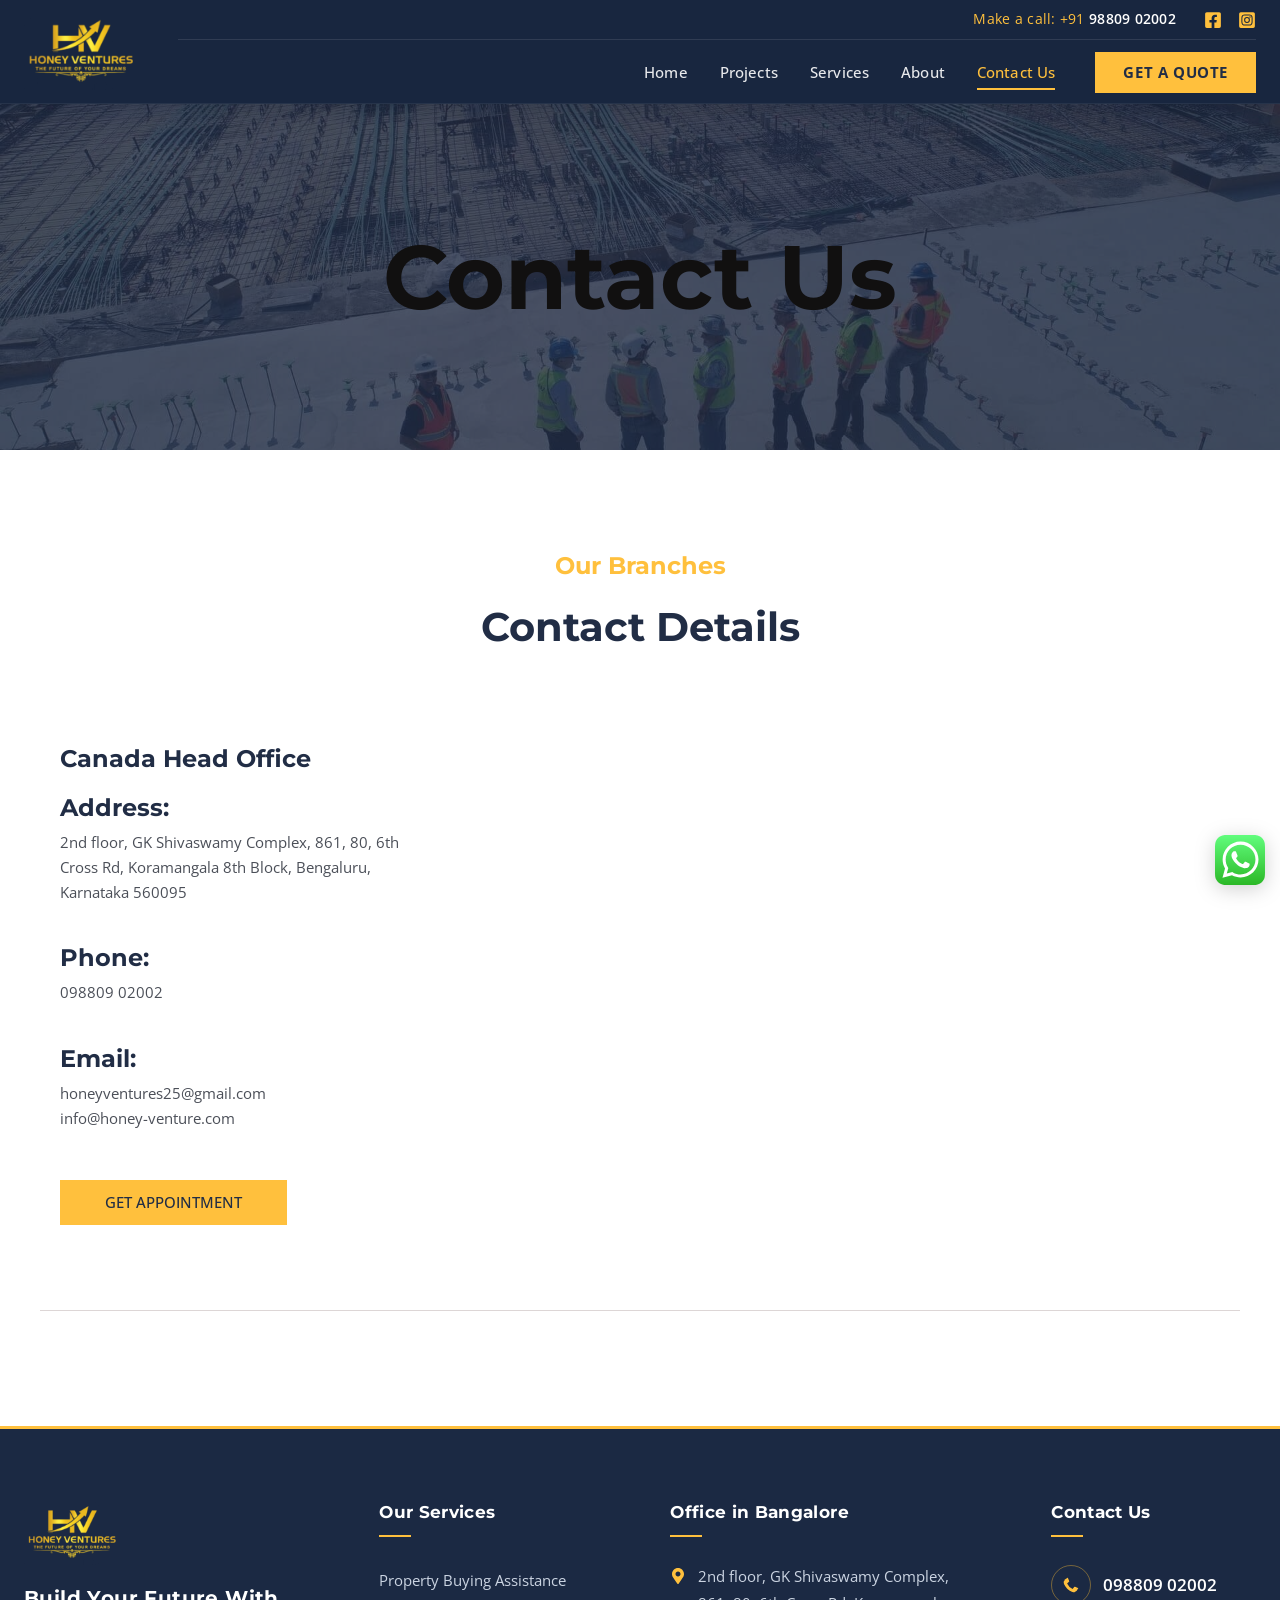
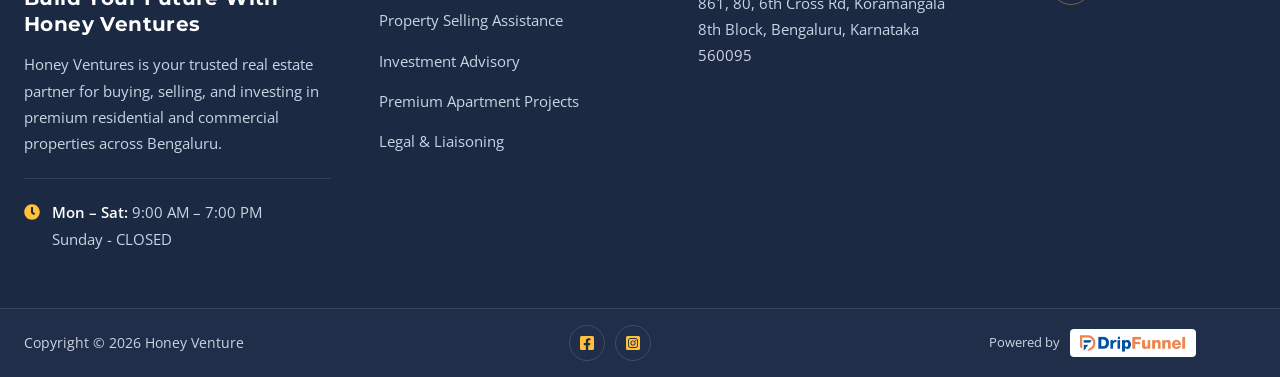
<file: contact-us/index.html>
<!DOCTYPE html>
<html lang="en-US">
<head>
  <meta charset="UTF-8">
  <meta name="viewport" content="width=device-width, initial-scale=1">
  <title>Contact Us - Honey Venture</title>
  <meta name="description" content="Contact Us Our Branches Contact Details Canada Head Office Address: 2nd floor, GK Shivaswamy Complex, 861, 80, 6th Cross Rd, Koramangala 8th Block, Bengaluru,">
  <meta name="robots" content="index, follow">
  <link rel="canonical" href="https://honey-ventures.com/contact-us/">
  <meta property="og:url" content="https://honey-ventures.com/contact-us/">
  <meta property="og:site_name" content="Honey Venture">
  <meta property="og:locale" content="en_US">
  <meta property="og:type" content="article">
  <meta property="og:title" content="Contact Us - Honey Venture">
  <meta property="og:description" content="Contact Us Our Branches Contact Details Canada Head Office Address: 2nd floor, GK Shivaswamy Complex, 861, 80, 6th Cross Rd, Koramangala 8th Block, Bengaluru,">
  <meta property="og:image" content="https://honey-ventures.com/wp-content/uploads/2021/11/hero-image-min.jpg">
  <meta name="twitter:card" content="summary_large_image">
  <meta name="twitter:title" content="Contact Us - Honey Venture">
  <meta name="twitter:description" content="Contact Us Our Branches Contact Details Canada Head Office Address: 2nd floor, GK Shivaswamy Complex, 861, 80, 6th Cross Rd, Koramangala 8th Block, Bengaluru,">
  <link rel="icon" href="../assets/icons/favicon-32x32.png" sizes="32x32">
  <link rel="icon" href="../assets/icons/favicon-192x192.png" sizes="192x192">
  <link rel="apple-touch-icon" href="../assets/icons/favicon-180x180.png">
  <link rel="preconnect" href="https://fonts.googleapis.com">
  <link rel="preconnect" href="https://fonts.gstatic.com" crossorigin>
  <link rel="stylesheet" href="https://fonts.googleapis.com/css?family=Open+Sans:400%7CMontserrat:700&amp;display=swap">
  <link rel="preload" as="image" href="../assets/images/pages/page-header.jpg">
  <link rel="stylesheet" href="../css/style.css">
</head>
<body data-page="contact-us">
<!-- @header:start -->
<a class="skip-link" href="#content">Skip to content</a>
<header class="site-header" id="masthead">
  <!-- Desktop header (≥ 922px): logo on the left; utility row (call + social) above the nav row -->
  <div class="header-inner">
    <a class="site-logo" href="../index.html" aria-label="Honey Ventures — Home">
      <img src="../assets/logos/honey-ventures-logo-139x93.png" srcset="../assets/logos/honey-ventures-logo-139x93.png 1x, ../assets/logos/honey-ventures-logo-300x200.png 2x" width="139" height="93" alt="Honey Ventures — The Future of Your Dreams">
    </a>
    <div class="header-top">
      <p class="header-call">Make a call: +91 <a href="tel:+919880902002">98809 02002</a></p>
      <div class="social-links">
        <!-- The live site's Facebook icon has an empty link (href=""); no Facebook URL exists in the source. -->
        <span aria-hidden="true" title="Facebook"><svg viewBox="0 0 448 512"><path d="M400 32H48A48 48 0 0 0 0 80v352a48 48 0 0 0 48 48h137.25V327.69h-63V256h63v-54.64c0-62.15 37-96.48 93.67-96.48 27.14 0 55.52 4.84 55.52 4.84v61h-31.27c-30.81 0-40.42 19.12-40.42 38.73V256h68.78l-11 71.69h-57.78V480H400a48 48 0 0 0 48-48V80a48 48 0 0 0-48-48z"/></svg></span>
        <a href="https://www.instagram.com/honeyventures150125/" target="_blank" rel="noopener" aria-label="Honey Ventures on Instagram"><svg viewBox="0 0 448 512" aria-hidden="true"><path d="M224,202.66A53.34,53.34,0,1,0,277.36,256,53.38,53.38,0,0,0,224,202.66Zm124.71-41a54,54,0,0,0-30.41-30.41c-21-8.29-71-6.43-94.3-6.43s-73.25-1.93-94.31,6.43a54,54,0,0,0-30.41,30.41c-8.28,21-6.43,71.05-6.43,94.33S91,329.26,99.32,350.33a54,54,0,0,0,30.41,30.41c21,8.29,71,6.43,94.31,6.43s73.24,1.93,94.3-6.43a54,54,0,0,0,30.41-30.41c8.35-21,6.43-71.05,6.43-94.33S357.1,182.74,348.75,161.67ZM224,338a82,82,0,1,1,82-82A81.9,81.9,0,0,1,224,338Zm85.38-148.3a19.14,19.14,0,1,1,19.13-19.14A19.1,19.1,0,0,1,309.42,189.74ZM400,32H48A48,48,0,0,0,0,80V432a48,48,0,0,0,48,48H400a48,48,0,0,0,48-48V80A48,48,0,0,0,400,32ZM382.88,322c-1.29,25.63-7.14,48.34-25.85,67s-41.4,24.63-67,25.85c-26.41,1.49-105.59,1.49-132,0-25.63-1.29-48.26-7.15-67-25.85s-24.63-41.42-25.85-67c-1.49-26.42-1.49-105.61,0-132,1.29-25.63,7.07-48.34,25.85-67s41.47-24.56,67-25.78c26.41-1.49,105.59-1.49,132,0,25.63,1.29,48.33,7.15,67,25.85s24.63,41.42,25.85,67.05C384.37,216.44,384.37,295.56,382.88,322Z"/></svg></a>
      </div>
    </div>
    <div class="header-main">
      <nav class="main-nav" aria-label="Primary">
        <ul>
          <li><a href="../index.html" data-page="home">Home</a></li>
          <li><a href="../projects/index.html" data-page="projects">Projects</a></li>
          <li><a href="../services/index.html" data-page="services">Services</a></li>
          <li><a href="../about/index.html" data-page="about">About</a></li>
          <li><a href="../contact-us/index.html" data-page="contact-us" aria-current="page">Contact Us</a></li>
        </ul>
      </nav>
      <a class="btn header-cta" href="../contact/index.html" data-page="contact">Get A Quote</a>
    </div>
  </div>

  <!-- Mobile / tablet header (≤ 921px) -->
  <div class="mobile-header">
    <div class="mobile-header-bar">
      <a class="site-logo" href="../index.html" aria-label="Honey Ventures — Home">
        <img src="../assets/logos/honey-ventures-logo-300x200.png" width="120" height="80" alt="Honey Ventures — The Future of Your Dreams">
      </a>
      <button class="menu-toggle" type="button" aria-expanded="false" aria-controls="mobile-menu" aria-label="Main menu">
        <svg class="icon-menu" viewBox="0 0 24 24" aria-hidden="true"><path d="M3 13h18c0.552 0 1-0.448 1-1s-0.448-1-1-1h-18c-0.552 0-1 0.448-1 1s0.448 1 1 1zM3 7h18c0.552 0 1-0.448 1-1s-0.448-1-1-1h-18c-0.552 0-1 0.448-1 1s0.448 1 1 1zM3 19h18c0.552 0 1-0.448 1-1s-0.448-1-1-1h-18c-0.552 0-1 0.448-1 1s0.448 1 1 1z"/></svg>
        <svg class="icon-close" viewBox="0 0 24 24" aria-hidden="true"><path d="M5.293 6.707l5.293 5.293-5.293 5.293c-0.391 0.391-0.391 1.024 0 1.414s1.024 0.391 1.414 0l5.293-5.293 5.293 5.293c0.391 0.391 1.024 0.391 1.414 0s0.391-1.024 0-1.414l-5.293-5.293 5.293-5.293c0.391-0.391 0.391-1.024 0-1.414s-1.024-0.391-1.414 0l-5.293 5.293-5.293-5.293c-0.391-0.391-1.024-0.391-1.414 0s-0.391 1.024 0 1.414z"/></svg>
      </button>
    </div>
    <nav class="mobile-menu" id="mobile-menu" aria-label="Mobile">
      <ul>
        <li><a href="../index.html" data-page="home">Home</a></li>
        <li><a href="../projects/index.html" data-page="projects">Projects</a></li>
        <li><a href="../services/index.html" data-page="services">Services</a></li>
        <li><a href="../about/index.html" data-page="about">About</a></li>
        <li><a href="../contact-us/index.html" data-page="contact-us" aria-current="page">Contact Us</a></li>
      </ul>
      <div class="mobile-menu-footer">
        <a class="btn" href="../contact/index.html" data-page="contact">Get A Quote</a>
        <p class="header-call">Make a call: +91 <a href="tel:+919880902002">98809 02002</a></p>
      </div>
    </nav>
  </div>
</header>
<!-- @header:end -->

<main id="content">
  <section class="page-banner page-banner--contact page-banner--dark-title bg-cover">
    <h1>Contact Us</h1>
  </section>

  <section class="contact-details" aria-labelledby="contact-title">
    <div class="container">
      <p class="eyebrow eyebrow--gold h3">Our Branches</p>
      <h2 id="contact-title">Contact Details</h2>

      <div class="contact-layout">
        <div class="contact-info">
          <h3>Canada Head Office</h3>
          <div class="contact-block">
            <h4>Address:</h4>
            <p>2nd floor, GK Shivaswamy Complex, 861, 80, 6th Cross Rd, Koramangala 8th Block, Bengaluru, Karnataka 560095</p>
          </div>
          <div class="contact-block">
            <h4>Phone:</h4>
            <p><a href="tel:09880902002">098809 02002</a></p>
          </div>
          <div class="contact-block">
            <h4>Email:</h4>
            <p><a href="mailto:honeyventures25@gmail.com">honeyventures25@gmail.com</a><br>
            <a href="mailto:info@honey-venture.com">info@honey-venture.com</a></p>
          </div>
          <a class="btn" href="https://wa.me/919880902002" target="_blank" rel="noopener">Get Appointment</a>
        </div>

        <div class="contact-map">
          <iframe loading="lazy"
            src="https://maps.google.com/maps?q=%202nd%20floor%2C%20GK%20Shivaswamy%20Complex%2C%20861%2C%2080%2C%206th%20Cross%20Rd%2C%20Koramangala%208th%20Block%2C%20Bengaluru%2C%20Karnataka%20560095&amp;t=m&amp;z=17&amp;output=embed&amp;iwloc=near"
            title="Map: 2nd floor, GK Shivaswamy Complex, 861, 80, 6th Cross Rd, Koramangala 8th Block, Bengaluru, Karnataka 560095"></iframe>
        </div>
      </div>

      <div class="contact-divider"><hr></div>
    </div>
  </section>
</main>

<!-- @footer:start -->
<footer class="site-footer">
  <div class="footer-main">
    <div class="footer-grid">
      <div class="footer-col footer-col--brand">
        <a class="footer-logo" href="../index.html" aria-label="Honey Ventures — Home">
          <img src="../assets/logos/honey-ventures-logo-139x93.png" srcset="../assets/logos/honey-ventures-logo-139x93.png 1x, ../assets/logos/honey-ventures-logo-300x200.png 2x" width="139" height="93" alt="Honey Ventures — The Future of Your Dreams" loading="lazy">
        </a>
        <h2 class="footer-title footer-title--brand">Build Your Future With Honey Ventures</h2>
        <p>Honey Ventures is your trusted real estate partner for buying, selling, and investing in premium residential and commercial properties across Bengaluru.</p>
        <div class="footer-hours">
          <svg class="footer-icon" viewBox="0 0 512 512" aria-hidden="true"><path d="M256,8C119,8,8,119,8,256S119,504,256,504,504,393,504,256,393,8,256,8Zm92.49,313h0l-20,25a16,16,0,0,1-22.49,2.5h0l-67-49.72a40,40,0,0,1-15-31.23V112a16,16,0,0,1,16-16h32a16,16,0,0,1,16,16V256l58,42.5A16,16,0,0,1,348.49,321Z"/></svg>
          <p><strong>Mon – Sat:</strong> 9:00 AM – 7:00 PM<br>Sunday - CLOSED</p>
        </div>
      </div>
      <div class="footer-col">
        <h2 class="footer-title">Our Services</h2>
        <nav aria-label="Our Services">
          <ul class="footer-links">
            <li><a href="../services/index.html">Property Buying Assistance</a></li>
            <li><a href="../services/index.html">Property Selling Assistance</a></li>
            <li><a href="../services/index.html">Investment Advisory</a></li>
            <li><a href="../projects/index.html">Premium Apartment Projects</a></li>
            <li><a href="../services/index.html">Legal &amp; Liaisoning</a></li>
          </ul>
        </nav>
      </div>
      <div class="footer-col">
        <h2 class="footer-title">Office in Bangalore</h2>
        <div class="footer-contact">
          <svg class="footer-icon" viewBox="0 0 384 512" aria-hidden="true"><path d="M172.268 501.67C26.97 291.031 0 269.413 0 192 0 85.961 85.961 0 192 0s192 85.961 192 192c0 77.413-26.97 99.031-172.268 309.67-9.535 13.774-29.93 13.773-39.464 0zM192 272c44.183 0 80-35.817 80-80s-35.817-80-80-80-80 35.817-80 80 35.817 80 80 80z"/></svg>
          <address>
            <p>2nd floor, GK Shivaswamy Complex,<br>861, 80, 6th Cross Rd, Koramangala<br>8th Block, Bengaluru, Karnataka<br>560095</p>
          </address>
        </div>
      </div>
      <div class="footer-col">
        <h2 class="footer-title">Contact Us</h2>
        <a class="footer-contact footer-phone" href="tel:09880902002">
          <svg class="footer-icon" viewBox="0 0 512 512" aria-hidden="true"><path d="M497.39 361.8l-112-48a24 24 0 0 0-28 6.9l-49.6 60.6A370.66 370.66 0 0 1 130.6 204.11l60.6-49.6a23.94 23.94 0 0 0 6.9-28l-48-112A24.16 24.16 0 0 0 122.6.61l-104 24A24 24 0 0 0 0 48c0 256.5 207.9 464 464 464a24 24 0 0 0 23.4-18.6l24-104a24.29 24.29 0 0 0-14.01-27.6z"/></svg>
          <span>098809 02002</span>
        </a>
      </div>
    </div>
  </div>
  <div class="footer-bottom">
    <div class="footer-row">
      <p class="footer-copyright">Copyright © 2026 Honey Venture</p>
      <div class="social-links">
        <!-- The live site's Facebook icon has an empty link (href=""); no Facebook URL exists in the source. -->
        <span aria-hidden="true" title="Facebook"><svg viewBox="0 0 448 512"><path d="M400 32H48A48 48 0 0 0 0 80v352a48 48 0 0 0 48 48h137.25V327.69h-63V256h63v-54.64c0-62.15 37-96.48 93.67-96.48 27.14 0 55.52 4.84 55.52 4.84v61h-31.27c-30.81 0-40.42 19.12-40.42 38.73V256h68.78l-11 71.69h-57.78V480H400a48 48 0 0 0 48-48V80a48 48 0 0 0-48-48z"/></svg></span>
        <a href="https://www.instagram.com/honeyventures150125/" target="_blank" rel="noopener" aria-label="Honey Ventures on Instagram"><svg viewBox="0 0 448 512" aria-hidden="true"><path d="M224,202.66A53.34,53.34,0,1,0,277.36,256,53.38,53.38,0,0,0,224,202.66Zm124.71-41a54,54,0,0,0-30.41-30.41c-21-8.29-71-6.43-94.3-6.43s-73.25-1.93-94.31,6.43a54,54,0,0,0-30.41,30.41c-8.28,21-6.43,71.05-6.43,94.33S91,329.26,99.32,350.33a54,54,0,0,0,30.41,30.41c21,8.29,71,6.43,94.31,6.43s73.24,1.93,94.3-6.43a54,54,0,0,0,30.41-30.41c8.35-21,6.43-71.05,6.43-94.33S357.1,182.74,348.75,161.67ZM224,338a82,82,0,1,1,82-82A81.9,81.9,0,0,1,224,338Zm85.38-148.3a19.14,19.14,0,1,1,19.13-19.14A19.1,19.1,0,0,1,309.42,189.74ZM400,32H48A48,48,0,0,0,0,80V432a48,48,0,0,0,48,48H400a48,48,0,0,0,48-48V80A48,48,0,0,0,400,32ZM382.88,322c-1.29,25.63-7.14,48.34-25.85,67s-41.4,24.63-67,25.85c-26.41,1.49-105.59,1.49-132,0-25.63-1.29-48.26-7.15-67-25.85s-24.63-41.42-25.85-67c-1.49-26.42-1.49-105.61,0-132,1.29-25.63,7.07-48.34,25.85-67s41.47-24.56,67-25.78c26.41-1.49,105.59-1.49,132,0,25.63,1.29,48.33,7.15,67,25.85s24.63,41.42,25.85,67.05C384.37,216.44,384.37,295.56,382.88,322Z"/></svg></a>
      </div>
      <div class="powered-by">
        <span>Powered by</span>
        <a href="https://www.dripfunnel.com/in/" target="_blank" rel="noopener noreferrer" aria-label="DripFunnel (opens in a new tab)"><img src="../assets/logos/dripfunnel-logo.png" alt="DripFunnel" width="845" height="143" loading="lazy"></a>
      </div>
    </div>
  </div>
</footer>

<a class="whatsapp-float" href="https://wa.me/919880902002" target="_blank" rel="noopener" aria-label="Chat with Honey Ventures on WhatsApp">
  <svg viewBox="0 0 1024 1024" aria-hidden="true">
    <defs>
      <path id="wa-shape" d="M1023.941 765.153c0 5.606-.171 17.766-.508 27.159-.824 22.982-2.646 52.639-5.401 66.151-4.141 20.306-10.392 39.472-18.542 55.425-9.643 18.871-21.943 35.775-36.559 50.364-14.584 14.56-31.472 26.812-50.315 36.416-16.036 8.172-35.322 14.426-55.744 18.549-13.378 2.701-42.812 4.488-65.648 5.3-9.402.336-21.564.505-27.15.505l-504.226-.081c-5.607 0-17.765-.172-27.158-.509-22.983-.824-52.639-2.646-66.152-5.4-20.306-4.142-39.473-10.392-55.425-18.542-18.872-9.644-35.775-21.944-50.364-36.56-14.56-14.584-26.812-31.471-36.415-50.314-8.174-16.037-14.428-35.323-18.551-55.744-2.7-13.378-4.487-42.812-5.3-65.649-.334-9.401-.503-21.563-.503-27.148l.08-504.228c0-5.607.171-17.766.508-27.159.825-22.983 2.646-52.639 5.401-66.151 4.141-20.306 10.391-39.473 18.542-55.426C34.154 93.24 46.455 76.336 61.07 61.747c14.584-14.559 31.472-26.812 50.315-36.416 16.037-8.172 35.324-14.426 55.745-18.549 13.377-2.701 42.812-4.488 65.648-5.3 9.402-.335 21.565-.504 27.149-.504l504.227.081c5.608 0 17.766.171 27.159.508 22.983.825 52.638 2.646 66.152 5.401 20.305 4.141 39.472 10.391 55.425 18.542 18.871 9.643 35.774 21.944 50.363 36.559 14.559 14.584 26.812 31.471 36.415 50.315 8.174 16.037 14.428 35.323 18.551 55.744 2.7 13.378 4.486 42.812 5.3 65.649.335 9.402.504 21.564.504 27.15l-.082 504.226z"/>
      <linearGradient id="wa-gradient" gradientUnits="userSpaceOnUse" x1="512.001" y1=".978" x2="512.001" y2="1025.023">
        <stop offset="0" stop-color="#61fd7d"/>
        <stop offset="1" stop-color="#2bb826"/>
      </linearGradient>
    </defs>
    <use href="#wa-shape" fill="url(#wa-gradient)"/>
    <path fill="#fff" d="M783.302 243.246c-69.329-69.387-161.529-107.619-259.763-107.658-202.402 0-367.133 164.668-367.214 367.072-.026 64.699 16.883 127.854 49.017 183.522l-52.096 190.229 194.665-51.047c53.636 29.244 114.022 44.656 175.482 44.682h.151c202.382 0 367.128-164.688 367.21-367.094.039-98.087-38.121-190.319-107.452-259.706zM523.544 808.047h-.125c-54.767-.021-108.483-14.729-155.344-42.529l-11.146-6.612-115.517 30.293 30.834-112.592-7.259-11.544c-30.552-48.579-46.688-104.729-46.664-162.379.066-168.229 136.985-305.096 305.339-305.096 81.521.031 158.154 31.811 215.779 89.482s89.342 134.332 89.312 215.859c-.066 168.243-136.984 305.118-305.209 305.118zm167.415-228.515c-9.177-4.591-54.286-26.782-62.697-29.843-8.41-3.062-14.526-4.592-20.645 4.592-6.115 9.182-23.699 29.843-29.053 35.964-5.352 6.122-10.704 6.888-19.879 2.296-9.176-4.591-38.74-14.277-73.786-45.526-27.275-24.319-45.691-54.359-51.043-63.543-5.352-9.183-.569-14.146 4.024-18.72 4.127-4.109 9.175-10.713 13.763-16.069 4.587-5.355 6.117-9.183 9.175-15.304 3.059-6.122 1.529-11.479-.765-16.07-2.293-4.591-20.644-49.739-28.29-68.104-7.447-17.886-15.013-15.466-20.645-15.747-5.346-.266-11.469-.322-17.585-.322s-16.057 2.295-24.467 11.478-32.113 31.374-32.113 76.521c0 45.147 32.877 88.764 37.465 94.885 4.588 6.122 64.699 98.771 156.741 138.502 21.892 9.45 38.982 15.094 52.308 19.322 21.98 6.979 41.982 5.995 57.793 3.634 17.628-2.633 54.284-22.189 61.932-43.615 7.646-21.427 7.646-39.791 5.352-43.617-2.294-3.826-8.41-6.122-17.585-10.714z"/>
  </svg>
</a>
<!-- @footer:end -->
<script src="../js/main.js" defer></script>
</body>
</html>
</file>
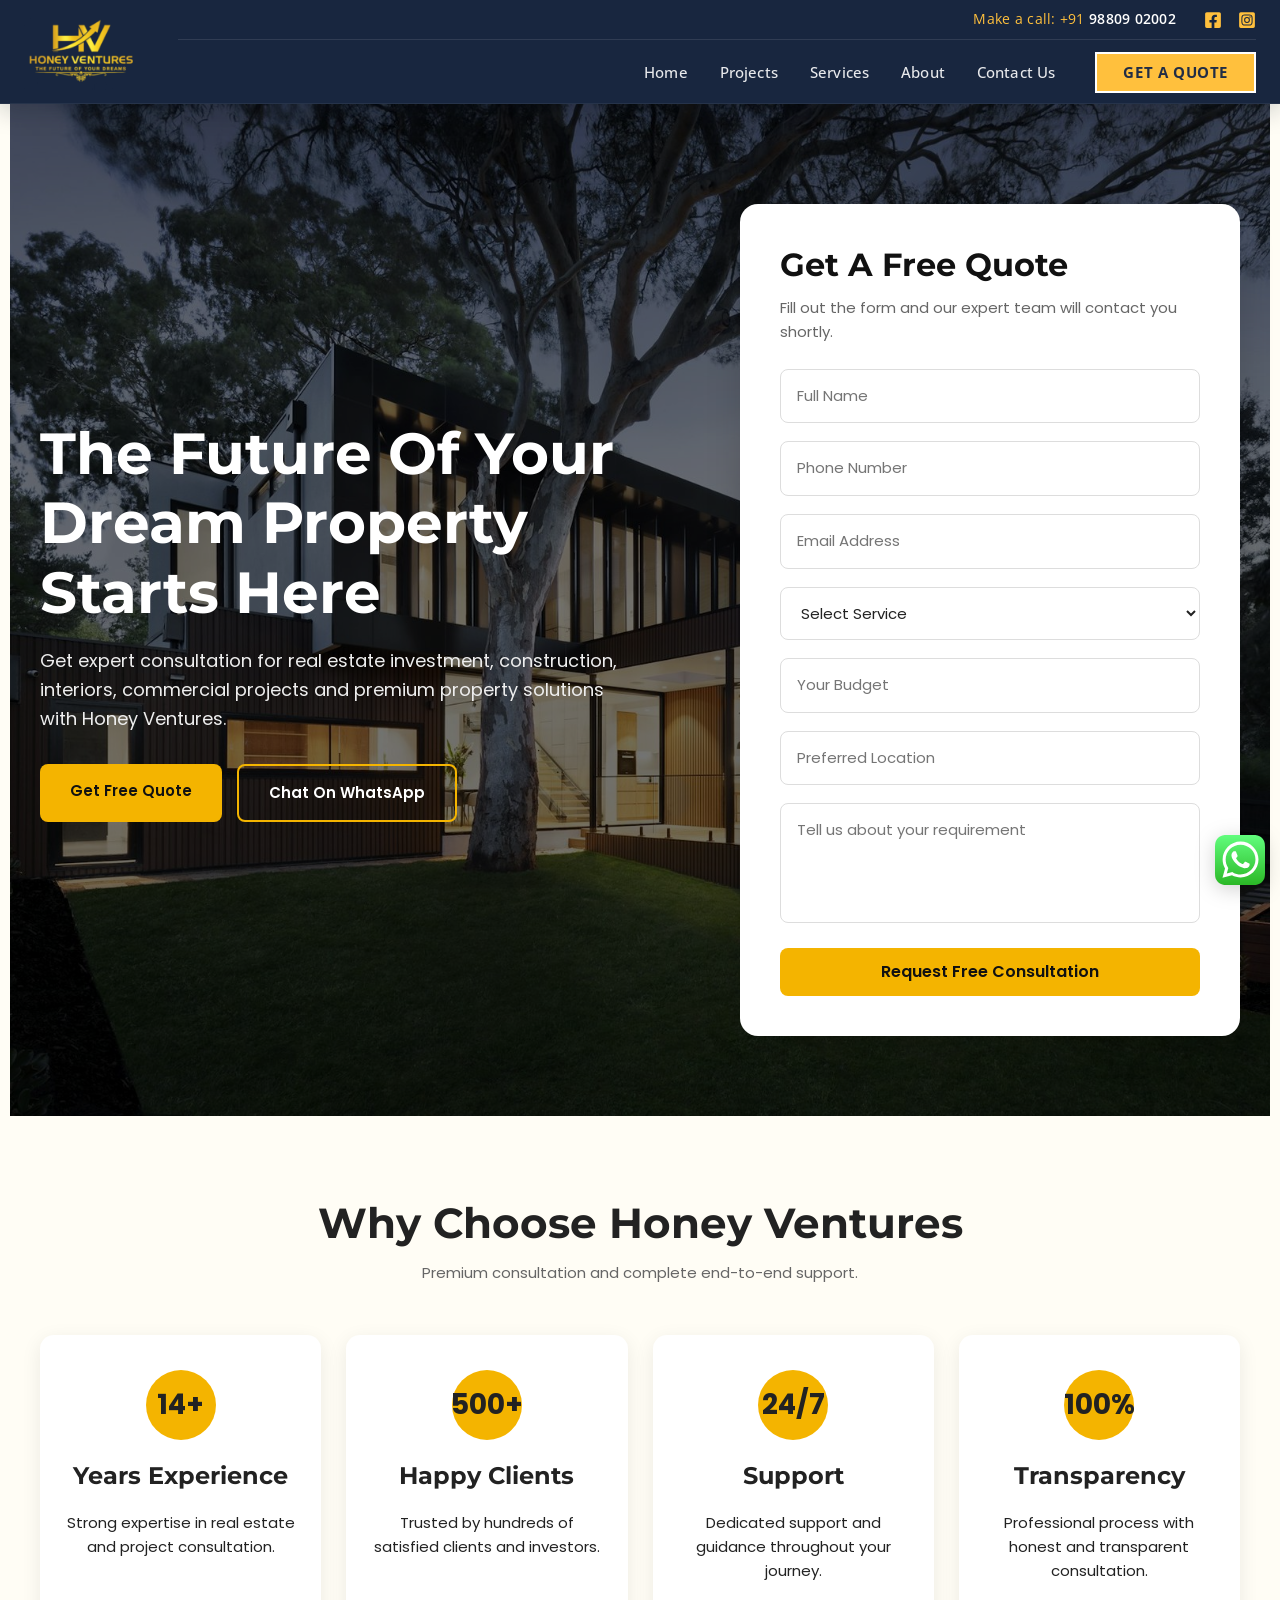
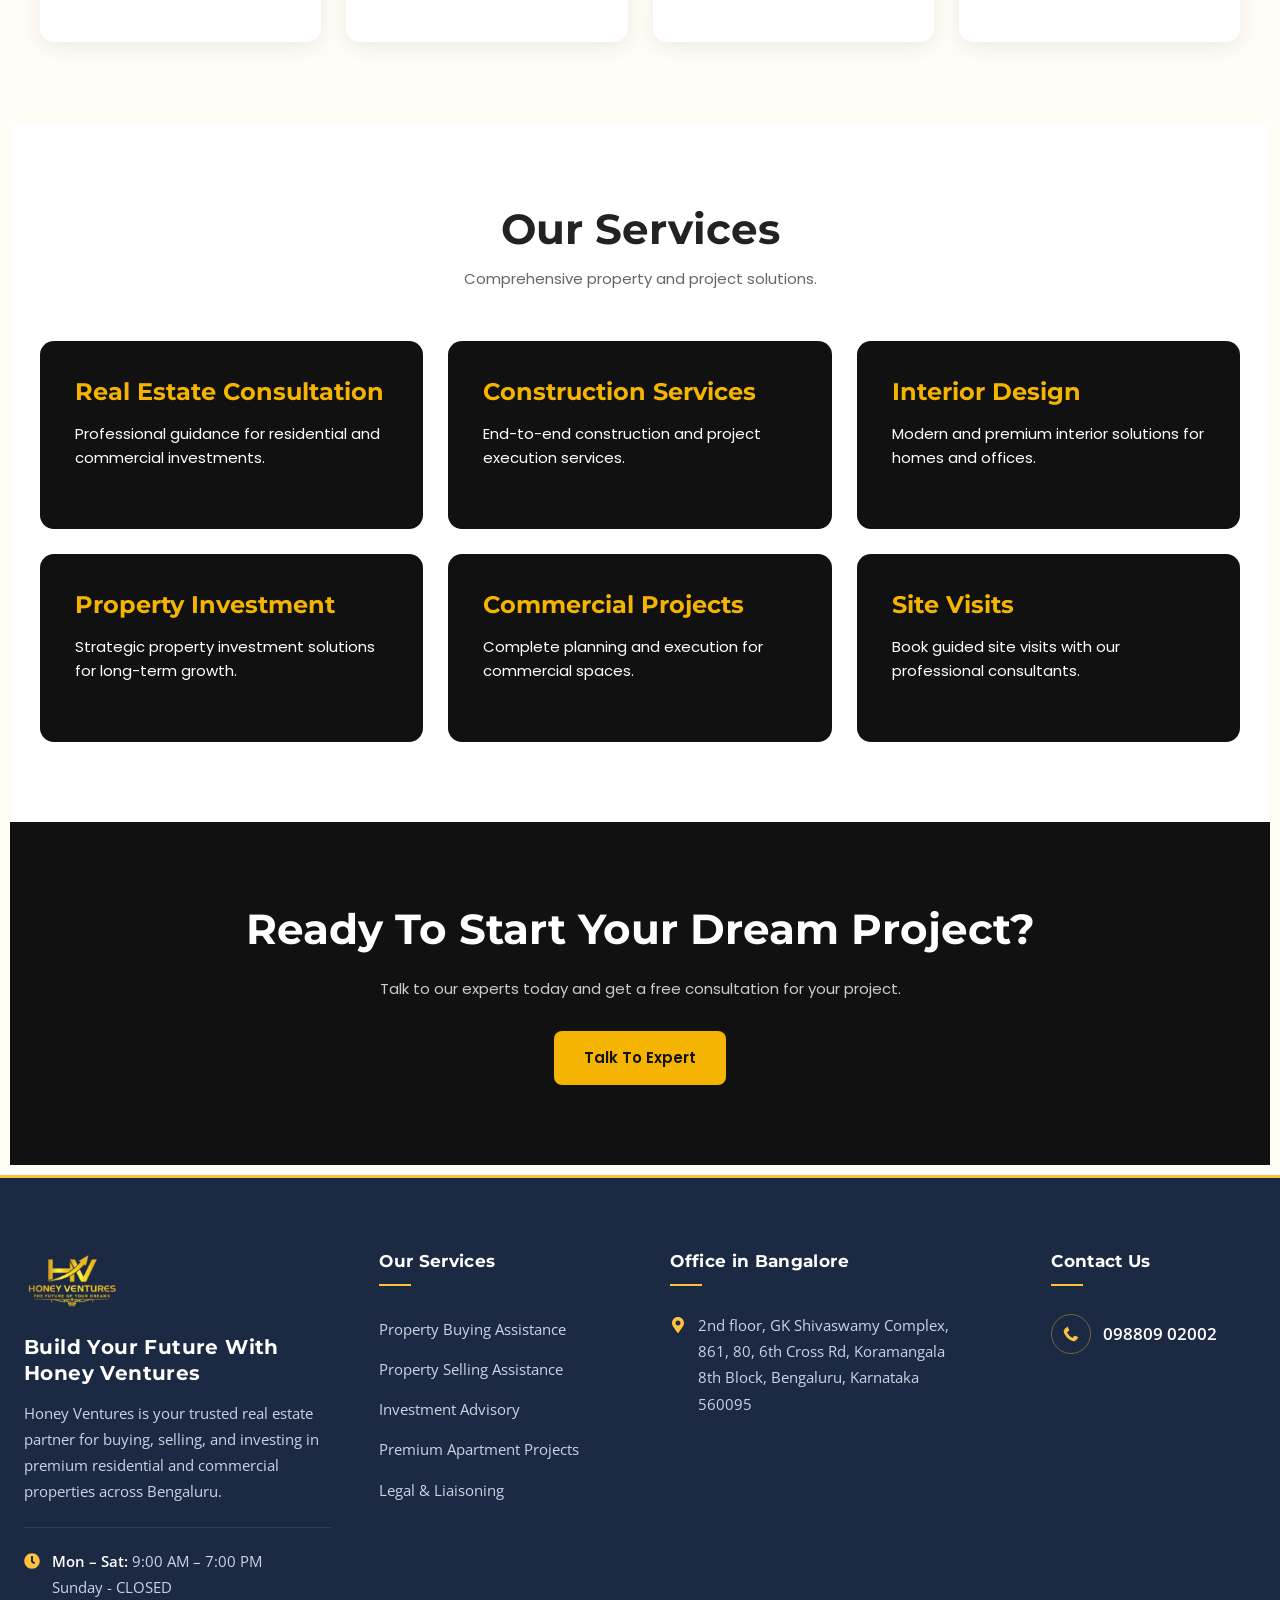
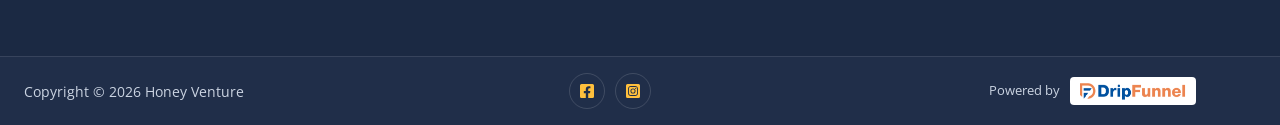
<file: contact/index.html>
<!DOCTYPE html>
<html lang="en-US">
<head>
  <meta charset="UTF-8">
  <meta name="viewport" content="width=device-width, initial-scale=1">
  <title>Contact - Honey Venture</title>
  <meta name="description" content="Get A Quote | Honey Ventures The Future Of Your Dream Property Starts Here Get expert consultation for real estate investment, construction, interiors,">
  <meta name="robots" content="index, follow">
  <link rel="canonical" href="https://honey-ventures.com/contact/">
  <meta property="og:url" content="https://honey-ventures.com/contact/">
  <meta property="og:site_name" content="Honey Venture">
  <meta property="og:locale" content="en_US">
  <meta property="og:type" content="article">
  <meta property="og:title" content="Contact - Honey Venture">
  <meta property="og:description" content="Get A Quote | Honey Ventures The Future Of Your Dream Property Starts Here Get expert consultation for real estate investment, construction, interiors,">
  <meta property="og:image" content="https://honey-ventures.com/assets/images/pages/quote-hero.jpg">
  <meta name="twitter:card" content="summary_large_image">
  <meta name="twitter:title" content="Contact - Honey Venture">
  <meta name="twitter:description" content="Get A Quote | Honey Ventures The Future Of Your Dream Property Starts Here Get expert consultation for real estate investment, construction, interiors,">
  <link rel="icon" href="../assets/icons/favicon-32x32.png" sizes="32x32">
  <link rel="icon" href="../assets/icons/favicon-192x192.png" sizes="192x192">
  <link rel="apple-touch-icon" href="../assets/icons/favicon-180x180.png">
  <link rel="preconnect" href="https://fonts.googleapis.com">
  <link rel="preconnect" href="https://fonts.gstatic.com" crossorigin>
  <link rel="stylesheet" href="https://fonts.googleapis.com/css?family=Open+Sans:400%7CMontserrat:700&amp;display=swap">
  <link rel="stylesheet" href="https://fonts.googleapis.com/css2?family=Poppins:wght@300;400;500;600;700&amp;display=swap">
  <link rel="preload" as="image" href="../assets/images/pages/quote-hero.jpg">
  <link rel="stylesheet" href="../css/style.css">
</head>
<body data-page="contact">
<!-- @header:start -->
<a class="skip-link" href="#content">Skip to content</a>
<header class="site-header" id="masthead">
  <!-- Desktop header (≥ 922px): logo on the left; utility row (call + social) above the nav row -->
  <div class="header-inner">
    <a class="site-logo" href="../index.html" aria-label="Honey Ventures — Home">
      <img src="../assets/logos/honey-ventures-logo-139x93.png" srcset="../assets/logos/honey-ventures-logo-139x93.png 1x, ../assets/logos/honey-ventures-logo-300x200.png 2x" width="139" height="93" alt="Honey Ventures — The Future of Your Dreams">
    </a>
    <div class="header-top">
      <p class="header-call">Make a call: +91 <a href="tel:+919880902002">98809 02002</a></p>
      <div class="social-links">
        <!-- The live site's Facebook icon has an empty link (href=""); no Facebook URL exists in the source. -->
        <span aria-hidden="true" title="Facebook"><svg viewBox="0 0 448 512"><path d="M400 32H48A48 48 0 0 0 0 80v352a48 48 0 0 0 48 48h137.25V327.69h-63V256h63v-54.64c0-62.15 37-96.48 93.67-96.48 27.14 0 55.52 4.84 55.52 4.84v61h-31.27c-30.81 0-40.42 19.12-40.42 38.73V256h68.78l-11 71.69h-57.78V480H400a48 48 0 0 0 48-48V80a48 48 0 0 0-48-48z"/></svg></span>
        <a href="https://www.instagram.com/honeyventures150125/" target="_blank" rel="noopener" aria-label="Honey Ventures on Instagram"><svg viewBox="0 0 448 512" aria-hidden="true"><path d="M224,202.66A53.34,53.34,0,1,0,277.36,256,53.38,53.38,0,0,0,224,202.66Zm124.71-41a54,54,0,0,0-30.41-30.41c-21-8.29-71-6.43-94.3-6.43s-73.25-1.93-94.31,6.43a54,54,0,0,0-30.41,30.41c-8.28,21-6.43,71.05-6.43,94.33S91,329.26,99.32,350.33a54,54,0,0,0,30.41,30.41c21,8.29,71,6.43,94.31,6.43s73.24,1.93,94.3-6.43a54,54,0,0,0,30.41-30.41c8.35-21,6.43-71.05,6.43-94.33S357.1,182.74,348.75,161.67ZM224,338a82,82,0,1,1,82-82A81.9,81.9,0,0,1,224,338Zm85.38-148.3a19.14,19.14,0,1,1,19.13-19.14A19.1,19.1,0,0,1,309.42,189.74ZM400,32H48A48,48,0,0,0,0,80V432a48,48,0,0,0,48,48H400a48,48,0,0,0,48-48V80A48,48,0,0,0,400,32ZM382.88,322c-1.29,25.63-7.14,48.34-25.85,67s-41.4,24.63-67,25.85c-26.41,1.49-105.59,1.49-132,0-25.63-1.29-48.26-7.15-67-25.85s-24.63-41.42-25.85-67c-1.49-26.42-1.49-105.61,0-132,1.29-25.63,7.07-48.34,25.85-67s41.47-24.56,67-25.78c26.41-1.49,105.59-1.49,132,0,25.63,1.29,48.33,7.15,67,25.85s24.63,41.42,25.85,67.05C384.37,216.44,384.37,295.56,382.88,322Z"/></svg></a>
      </div>
    </div>
    <div class="header-main">
      <nav class="main-nav" aria-label="Primary">
        <ul>
          <li><a href="../index.html" data-page="home">Home</a></li>
          <li><a href="../projects/index.html" data-page="projects">Projects</a></li>
          <li><a href="../services/index.html" data-page="services">Services</a></li>
          <li><a href="../about/index.html" data-page="about">About</a></li>
          <li><a href="../contact-us/index.html" data-page="contact-us">Contact Us</a></li>
        </ul>
      </nav>
      <a class="btn header-cta" href="../contact/index.html" data-page="contact" aria-current="page">Get A Quote</a>
    </div>
  </div>

  <!-- Mobile / tablet header (≤ 921px) -->
  <div class="mobile-header">
    <div class="mobile-header-bar">
      <a class="site-logo" href="../index.html" aria-label="Honey Ventures — Home">
        <img src="../assets/logos/honey-ventures-logo-300x200.png" width="120" height="80" alt="Honey Ventures — The Future of Your Dreams">
      </a>
      <button class="menu-toggle" type="button" aria-expanded="false" aria-controls="mobile-menu" aria-label="Main menu">
        <svg class="icon-menu" viewBox="0 0 24 24" aria-hidden="true"><path d="M3 13h18c0.552 0 1-0.448 1-1s-0.448-1-1-1h-18c-0.552 0-1 0.448-1 1s0.448 1 1 1zM3 7h18c0.552 0 1-0.448 1-1s-0.448-1-1-1h-18c-0.552 0-1 0.448-1 1s0.448 1 1 1zM3 19h18c0.552 0 1-0.448 1-1s-0.448-1-1-1h-18c-0.552 0-1 0.448-1 1s0.448 1 1 1z"/></svg>
        <svg class="icon-close" viewBox="0 0 24 24" aria-hidden="true"><path d="M5.293 6.707l5.293 5.293-5.293 5.293c-0.391 0.391-0.391 1.024 0 1.414s1.024 0.391 1.414 0l5.293-5.293 5.293 5.293c0.391 0.391 1.024 0.391 1.414 0s0.391-1.024 0-1.414l-5.293-5.293 5.293-5.293c0.391-0.391 0.391-1.024 0-1.414s-1.024-0.391-1.414 0l-5.293 5.293-5.293-5.293c-0.391-0.391-1.024-0.391-1.414 0s-0.391 1.024 0 1.414z"/></svg>
      </button>
    </div>
    <nav class="mobile-menu" id="mobile-menu" aria-label="Mobile">
      <ul>
        <li><a href="../index.html" data-page="home">Home</a></li>
        <li><a href="../projects/index.html" data-page="projects">Projects</a></li>
        <li><a href="../services/index.html" data-page="services">Services</a></li>
        <li><a href="../about/index.html" data-page="about">About</a></li>
        <li><a href="../contact-us/index.html" data-page="contact-us">Contact Us</a></li>
      </ul>
      <div class="mobile-menu-footer">
        <a class="btn" href="../contact/index.html" data-page="contact" aria-current="page">Get A Quote</a>
        <p class="header-call">Make a call: +91 <a href="tel:+919880902002">98809 02002</a></p>
      </div>
    </nav>
  </div>
</header>
<!-- @header:end -->

<main id="content" class="quote-page">
  <section class="quote-hero">
    <div class="quote-hero-content">
      <div class="quote-hero-text">
        <h1>The Future Of Your Dream Property Starts Here</h1>
        <p>Get expert consultation for real estate investment, construction, interiors, commercial projects and premium property solutions with Honey Ventures.</p>
        <div class="qbtn-row">
          <a href="#quote-form" class="qbtn qbtn-yellow">Get Free Quote</a>
          <a href="https://wa.me/919880902002" class="qbtn qbtn-outline" target="_blank" rel="noopener">Chat On WhatsApp</a>
        </div>
      </div>

      <div class="form-card" id="quote-form">
        <h2>Get A Free Quote</h2>
        <p>Fill out the form and our expert team will contact you shortly.</p>
        <form class="js-quote-form" method="post" novalidate>
          <div class="form-group">
            <label class="visually-hidden" for="q-name">Full Name (required)</label>
            <input type="text" id="q-name" name="name" placeholder="Full Name" autocomplete="name" required>
          </div>
          <div class="form-group">
            <label class="visually-hidden" for="q-phone">Phone Number (required)</label>
            <input type="tel" id="q-phone" name="phone" placeholder="Phone Number" autocomplete="tel" required>
          </div>
          <div class="form-group">
            <label class="visually-hidden" for="q-email">Email Address (required)</label>
            <input type="email" id="q-email" name="email" placeholder="Email Address" autocomplete="email" required>
          </div>
          <div class="form-group">
            <label class="visually-hidden" for="q-service">Select Service (required)</label>
            <select id="q-service" name="service" required>
              <option value="">Select Service</option>
              <option>Real Estate Consultation</option>
              <option>Construction Services</option>
              <option>Interior Design</option>
              <option>Commercial Projects</option>
              <option>Property Investment</option>
              <option>Site Visit</option>
            </select>
          </div>
          <div class="form-group">
            <label class="visually-hidden" for="q-budget">Your Budget</label>
            <input type="text" id="q-budget" name="budget" placeholder="Your Budget">
          </div>
          <div class="form-group">
            <label class="visually-hidden" for="q-location">Preferred Location</label>
            <input type="text" id="q-location" name="location" placeholder="Preferred Location">
          </div>
          <div class="form-group">
            <label class="visually-hidden" for="q-message">Tell us about your requirement</label>
            <textarea id="q-message" name="message" placeholder="Tell us about your requirement"></textarea>
          </div>
          <button type="submit" class="submit-btn">Request Free Consultation</button>
          <div class="form-status" role="status" aria-live="polite"></div>
        </form>
      </div>
    </div>
  </section>

  <section class="q-section">
    <div class="q-container">
      <div class="q-title">
        <h2>Why Choose Honey Ventures</h2>
        <p>Premium consultation and complete end-to-end support.</p>
      </div>
      <div class="features">
        <div class="feature-box">
          <div class="feature-icon">14+</div>
          <h3>Years Experience</h3>
          <p>Strong expertise in real estate and project consultation.</p>
        </div>
        <div class="feature-box">
          <div class="feature-icon">500+</div>
          <h3>Happy Clients</h3>
          <p>Trusted by hundreds of satisfied clients and investors.</p>
        </div>
        <div class="feature-box">
          <div class="feature-icon">24/7</div>
          <h3>Support</h3>
          <p>Dedicated support and guidance throughout your journey.</p>
        </div>
        <div class="feature-box">
          <div class="feature-icon">100%</div>
          <h3>Transparency</h3>
          <p>Professional process with honest and transparent consultation.</p>
        </div>
      </div>
    </div>
  </section>

  <section class="q-section q-section--white">
    <div class="q-container">
      <div class="q-title">
        <h2>Our Services</h2>
        <p>Comprehensive property and project solutions.</p>
      </div>
      <div class="q-services">
        <div class="service-box">
          <h3>Real Estate Consultation</h3>
          <p>Professional guidance for residential and commercial investments.</p>
        </div>
        <div class="service-box">
          <h3>Construction Services</h3>
          <p>End-to-end construction and project execution services.</p>
        </div>
        <div class="service-box">
          <h3>Interior Design</h3>
          <p>Modern and premium interior solutions for homes and offices.</p>
        </div>
        <div class="service-box">
          <h3>Property Investment</h3>
          <p>Strategic property investment solutions for long-term growth.</p>
        </div>
        <div class="service-box">
          <h3>Commercial Projects</h3>
          <p>Complete planning and execution for commercial spaces.</p>
        </div>
        <div class="service-box">
          <h3>Site Visits</h3>
          <p>Book guided site visits with our professional consultants.</p>
        </div>
      </div>
    </div>
  </section>

  <section class="q-cta">
    <div class="q-container">
      <h2>Ready To Start Your Dream Project?</h2>
      <p>Talk to our experts today and get a free consultation for your project.</p>
      <a href="https://wa.me/919880902002" target="_blank" rel="noopener" class="qbtn qbtn-yellow">Talk To Expert</a>
    </div>
  </section>
</main>

<!-- @footer:start -->
<footer class="site-footer">
  <div class="footer-main">
    <div class="footer-grid">
      <div class="footer-col footer-col--brand">
        <a class="footer-logo" href="../index.html" aria-label="Honey Ventures — Home">
          <img src="../assets/logos/honey-ventures-logo-139x93.png" srcset="../assets/logos/honey-ventures-logo-139x93.png 1x, ../assets/logos/honey-ventures-logo-300x200.png 2x" width="139" height="93" alt="Honey Ventures — The Future of Your Dreams" loading="lazy">
        </a>
        <h2 class="footer-title footer-title--brand">Build Your Future With Honey Ventures</h2>
        <p>Honey Ventures is your trusted real estate partner for buying, selling, and investing in premium residential and commercial properties across Bengaluru.</p>
        <div class="footer-hours">
          <svg class="footer-icon" viewBox="0 0 512 512" aria-hidden="true"><path d="M256,8C119,8,8,119,8,256S119,504,256,504,504,393,504,256,393,8,256,8Zm92.49,313h0l-20,25a16,16,0,0,1-22.49,2.5h0l-67-49.72a40,40,0,0,1-15-31.23V112a16,16,0,0,1,16-16h32a16,16,0,0,1,16,16V256l58,42.5A16,16,0,0,1,348.49,321Z"/></svg>
          <p><strong>Mon – Sat:</strong> 9:00 AM – 7:00 PM<br>Sunday - CLOSED</p>
        </div>
      </div>
      <div class="footer-col">
        <h2 class="footer-title">Our Services</h2>
        <nav aria-label="Our Services">
          <ul class="footer-links">
            <li><a href="../services/index.html">Property Buying Assistance</a></li>
            <li><a href="../services/index.html">Property Selling Assistance</a></li>
            <li><a href="../services/index.html">Investment Advisory</a></li>
            <li><a href="../projects/index.html">Premium Apartment Projects</a></li>
            <li><a href="../services/index.html">Legal &amp; Liaisoning</a></li>
          </ul>
        </nav>
      </div>
      <div class="footer-col">
        <h2 class="footer-title">Office in Bangalore</h2>
        <div class="footer-contact">
          <svg class="footer-icon" viewBox="0 0 384 512" aria-hidden="true"><path d="M172.268 501.67C26.97 291.031 0 269.413 0 192 0 85.961 85.961 0 192 0s192 85.961 192 192c0 77.413-26.97 99.031-172.268 309.67-9.535 13.774-29.93 13.773-39.464 0zM192 272c44.183 0 80-35.817 80-80s-35.817-80-80-80-80 35.817-80 80 35.817 80 80 80z"/></svg>
          <address>
            <p>2nd floor, GK Shivaswamy Complex,<br>861, 80, 6th Cross Rd, Koramangala<br>8th Block, Bengaluru, Karnataka<br>560095</p>
          </address>
        </div>
      </div>
      <div class="footer-col">
        <h2 class="footer-title">Contact Us</h2>
        <a class="footer-contact footer-phone" href="tel:09880902002">
          <svg class="footer-icon" viewBox="0 0 512 512" aria-hidden="true"><path d="M497.39 361.8l-112-48a24 24 0 0 0-28 6.9l-49.6 60.6A370.66 370.66 0 0 1 130.6 204.11l60.6-49.6a23.94 23.94 0 0 0 6.9-28l-48-112A24.16 24.16 0 0 0 122.6.61l-104 24A24 24 0 0 0 0 48c0 256.5 207.9 464 464 464a24 24 0 0 0 23.4-18.6l24-104a24.29 24.29 0 0 0-14.01-27.6z"/></svg>
          <span>098809 02002</span>
        </a>
      </div>
    </div>
  </div>
  <div class="footer-bottom">
    <div class="footer-row">
      <p class="footer-copyright">Copyright © 2026 Honey Venture</p>
      <div class="social-links">
        <!-- The live site's Facebook icon has an empty link (href=""); no Facebook URL exists in the source. -->
        <span aria-hidden="true" title="Facebook"><svg viewBox="0 0 448 512"><path d="M400 32H48A48 48 0 0 0 0 80v352a48 48 0 0 0 48 48h137.25V327.69h-63V256h63v-54.64c0-62.15 37-96.48 93.67-96.48 27.14 0 55.52 4.84 55.52 4.84v61h-31.27c-30.81 0-40.42 19.12-40.42 38.73V256h68.78l-11 71.69h-57.78V480H400a48 48 0 0 0 48-48V80a48 48 0 0 0-48-48z"/></svg></span>
        <a href="https://www.instagram.com/honeyventures150125/" target="_blank" rel="noopener" aria-label="Honey Ventures on Instagram"><svg viewBox="0 0 448 512" aria-hidden="true"><path d="M224,202.66A53.34,53.34,0,1,0,277.36,256,53.38,53.38,0,0,0,224,202.66Zm124.71-41a54,54,0,0,0-30.41-30.41c-21-8.29-71-6.43-94.3-6.43s-73.25-1.93-94.31,6.43a54,54,0,0,0-30.41,30.41c-8.28,21-6.43,71.05-6.43,94.33S91,329.26,99.32,350.33a54,54,0,0,0,30.41,30.41c21,8.29,71,6.43,94.31,6.43s73.24,1.93,94.3-6.43a54,54,0,0,0,30.41-30.41c8.35-21,6.43-71.05,6.43-94.33S357.1,182.74,348.75,161.67ZM224,338a82,82,0,1,1,82-82A81.9,81.9,0,0,1,224,338Zm85.38-148.3a19.14,19.14,0,1,1,19.13-19.14A19.1,19.1,0,0,1,309.42,189.74ZM400,32H48A48,48,0,0,0,0,80V432a48,48,0,0,0,48,48H400a48,48,0,0,0,48-48V80A48,48,0,0,0,400,32ZM382.88,322c-1.29,25.63-7.14,48.34-25.85,67s-41.4,24.63-67,25.85c-26.41,1.49-105.59,1.49-132,0-25.63-1.29-48.26-7.15-67-25.85s-24.63-41.42-25.85-67c-1.49-26.42-1.49-105.61,0-132,1.29-25.63,7.07-48.34,25.85-67s41.47-24.56,67-25.78c26.41-1.49,105.59-1.49,132,0,25.63,1.29,48.33,7.15,67,25.85s24.63,41.42,25.85,67.05C384.37,216.44,384.37,295.56,382.88,322Z"/></svg></a>
      </div>
      <div class="powered-by">
        <span>Powered by</span>
        <a href="https://www.dripfunnel.com/in/" target="_blank" rel="noopener noreferrer" aria-label="DripFunnel (opens in a new tab)"><img src="../assets/logos/dripfunnel-logo.png" alt="DripFunnel" width="845" height="143" loading="lazy"></a>
      </div>
    </div>
  </div>
</footer>

<a class="whatsapp-float" href="https://wa.me/919880902002" target="_blank" rel="noopener" aria-label="Chat with Honey Ventures on WhatsApp">
  <svg viewBox="0 0 1024 1024" aria-hidden="true">
    <defs>
      <path id="wa-shape" d="M1023.941 765.153c0 5.606-.171 17.766-.508 27.159-.824 22.982-2.646 52.639-5.401 66.151-4.141 20.306-10.392 39.472-18.542 55.425-9.643 18.871-21.943 35.775-36.559 50.364-14.584 14.56-31.472 26.812-50.315 36.416-16.036 8.172-35.322 14.426-55.744 18.549-13.378 2.701-42.812 4.488-65.648 5.3-9.402.336-21.564.505-27.15.505l-504.226-.081c-5.607 0-17.765-.172-27.158-.509-22.983-.824-52.639-2.646-66.152-5.4-20.306-4.142-39.473-10.392-55.425-18.542-18.872-9.644-35.775-21.944-50.364-36.56-14.56-14.584-26.812-31.471-36.415-50.314-8.174-16.037-14.428-35.323-18.551-55.744-2.7-13.378-4.487-42.812-5.3-65.649-.334-9.401-.503-21.563-.503-27.148l.08-504.228c0-5.607.171-17.766.508-27.159.825-22.983 2.646-52.639 5.401-66.151 4.141-20.306 10.391-39.473 18.542-55.426C34.154 93.24 46.455 76.336 61.07 61.747c14.584-14.559 31.472-26.812 50.315-36.416 16.037-8.172 35.324-14.426 55.745-18.549 13.377-2.701 42.812-4.488 65.648-5.3 9.402-.335 21.565-.504 27.149-.504l504.227.081c5.608 0 17.766.171 27.159.508 22.983.825 52.638 2.646 66.152 5.401 20.305 4.141 39.472 10.391 55.425 18.542 18.871 9.643 35.774 21.944 50.363 36.559 14.559 14.584 26.812 31.471 36.415 50.315 8.174 16.037 14.428 35.323 18.551 55.744 2.7 13.378 4.486 42.812 5.3 65.649.335 9.402.504 21.564.504 27.15l-.082 504.226z"/>
      <linearGradient id="wa-gradient" gradientUnits="userSpaceOnUse" x1="512.001" y1=".978" x2="512.001" y2="1025.023">
        <stop offset="0" stop-color="#61fd7d"/>
        <stop offset="1" stop-color="#2bb826"/>
      </linearGradient>
    </defs>
    <use href="#wa-shape" fill="url(#wa-gradient)"/>
    <path fill="#fff" d="M783.302 243.246c-69.329-69.387-161.529-107.619-259.763-107.658-202.402 0-367.133 164.668-367.214 367.072-.026 64.699 16.883 127.854 49.017 183.522l-52.096 190.229 194.665-51.047c53.636 29.244 114.022 44.656 175.482 44.682h.151c202.382 0 367.128-164.688 367.21-367.094.039-98.087-38.121-190.319-107.452-259.706zM523.544 808.047h-.125c-54.767-.021-108.483-14.729-155.344-42.529l-11.146-6.612-115.517 30.293 30.834-112.592-7.259-11.544c-30.552-48.579-46.688-104.729-46.664-162.379.066-168.229 136.985-305.096 305.339-305.096 81.521.031 158.154 31.811 215.779 89.482s89.342 134.332 89.312 215.859c-.066 168.243-136.984 305.118-305.209 305.118zm167.415-228.515c-9.177-4.591-54.286-26.782-62.697-29.843-8.41-3.062-14.526-4.592-20.645 4.592-6.115 9.182-23.699 29.843-29.053 35.964-5.352 6.122-10.704 6.888-19.879 2.296-9.176-4.591-38.74-14.277-73.786-45.526-27.275-24.319-45.691-54.359-51.043-63.543-5.352-9.183-.569-14.146 4.024-18.72 4.127-4.109 9.175-10.713 13.763-16.069 4.587-5.355 6.117-9.183 9.175-15.304 3.059-6.122 1.529-11.479-.765-16.07-2.293-4.591-20.644-49.739-28.29-68.104-7.447-17.886-15.013-15.466-20.645-15.747-5.346-.266-11.469-.322-17.585-.322s-16.057 2.295-24.467 11.478-32.113 31.374-32.113 76.521c0 45.147 32.877 88.764 37.465 94.885 4.588 6.122 64.699 98.771 156.741 138.502 21.892 9.45 38.982 15.094 52.308 19.322 21.98 6.979 41.982 5.995 57.793 3.634 17.628-2.633 54.284-22.189 61.932-43.615 7.646-21.427 7.646-39.791 5.352-43.617-2.294-3.826-8.41-6.122-17.585-10.714z"/>
  </svg>
</a>
<!-- @footer:end -->
<script src="../js/main.js" defer></script>
</body>
</html>
</file>
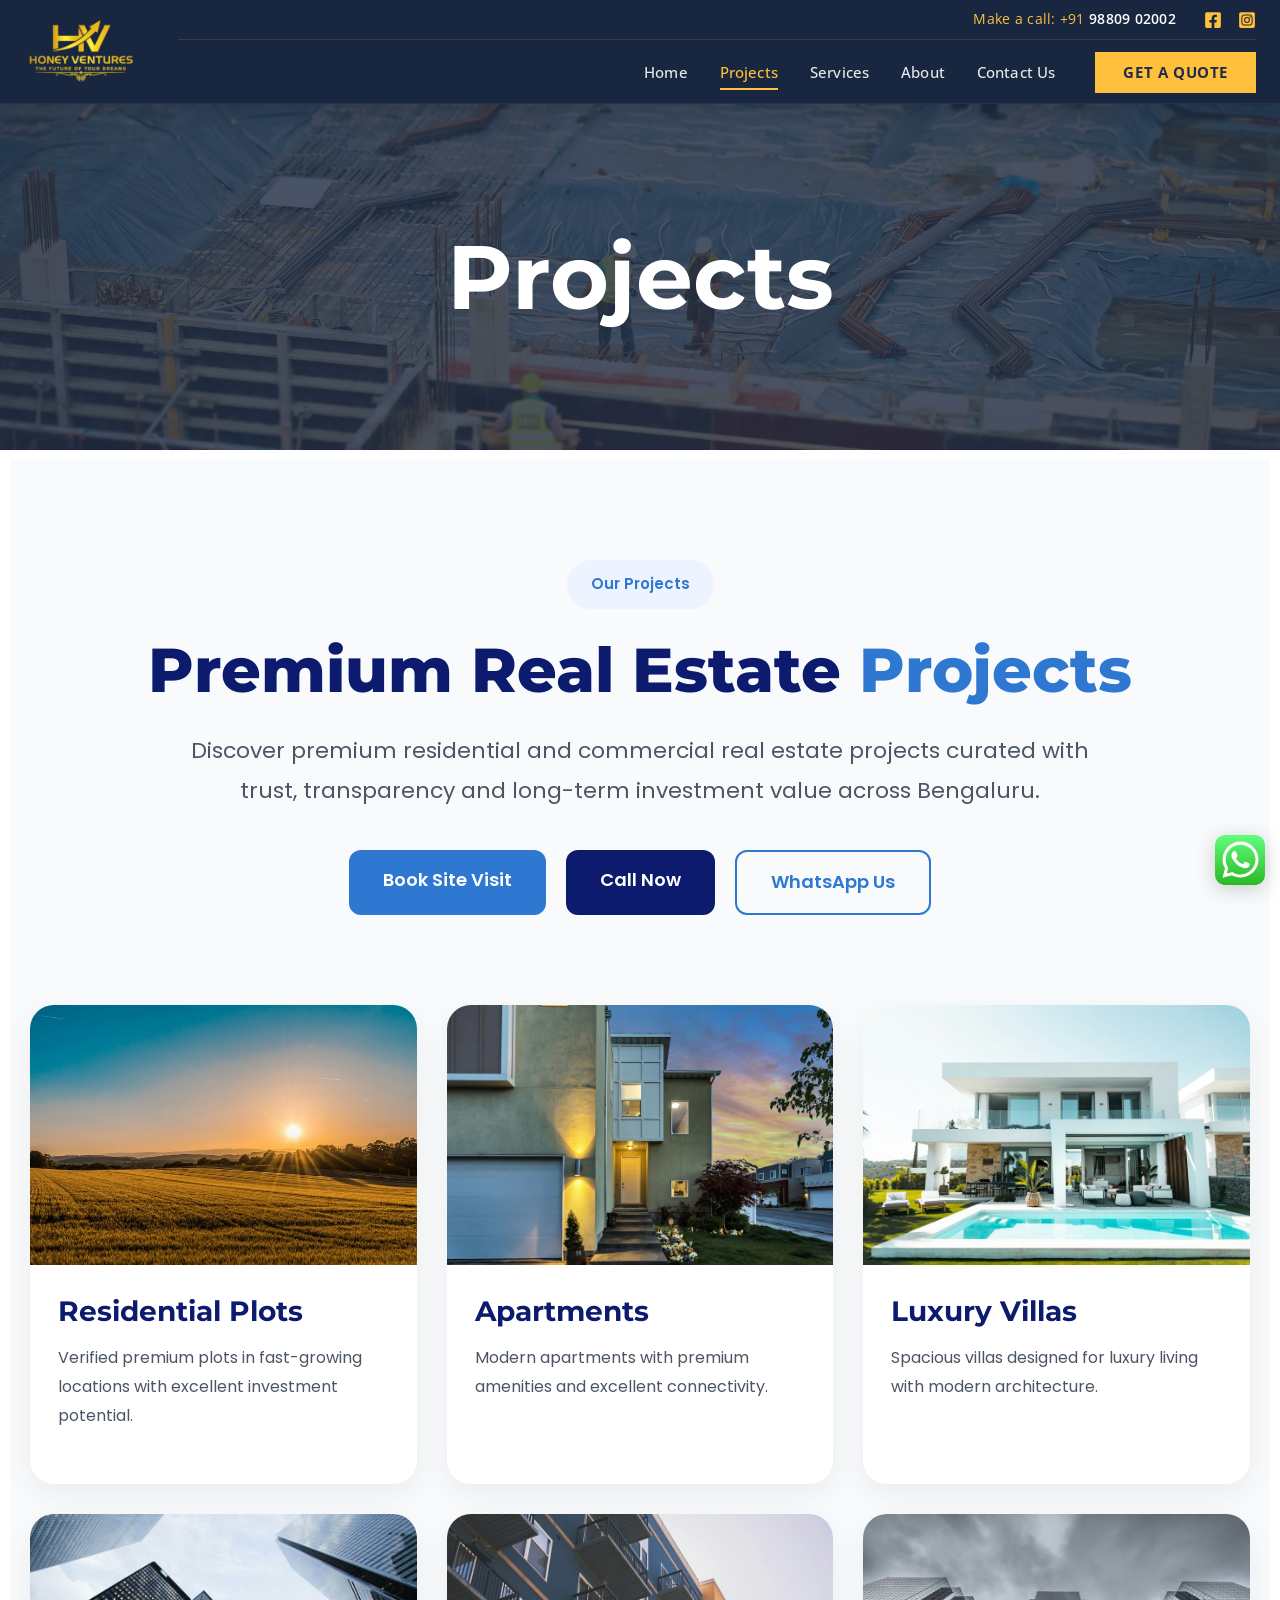
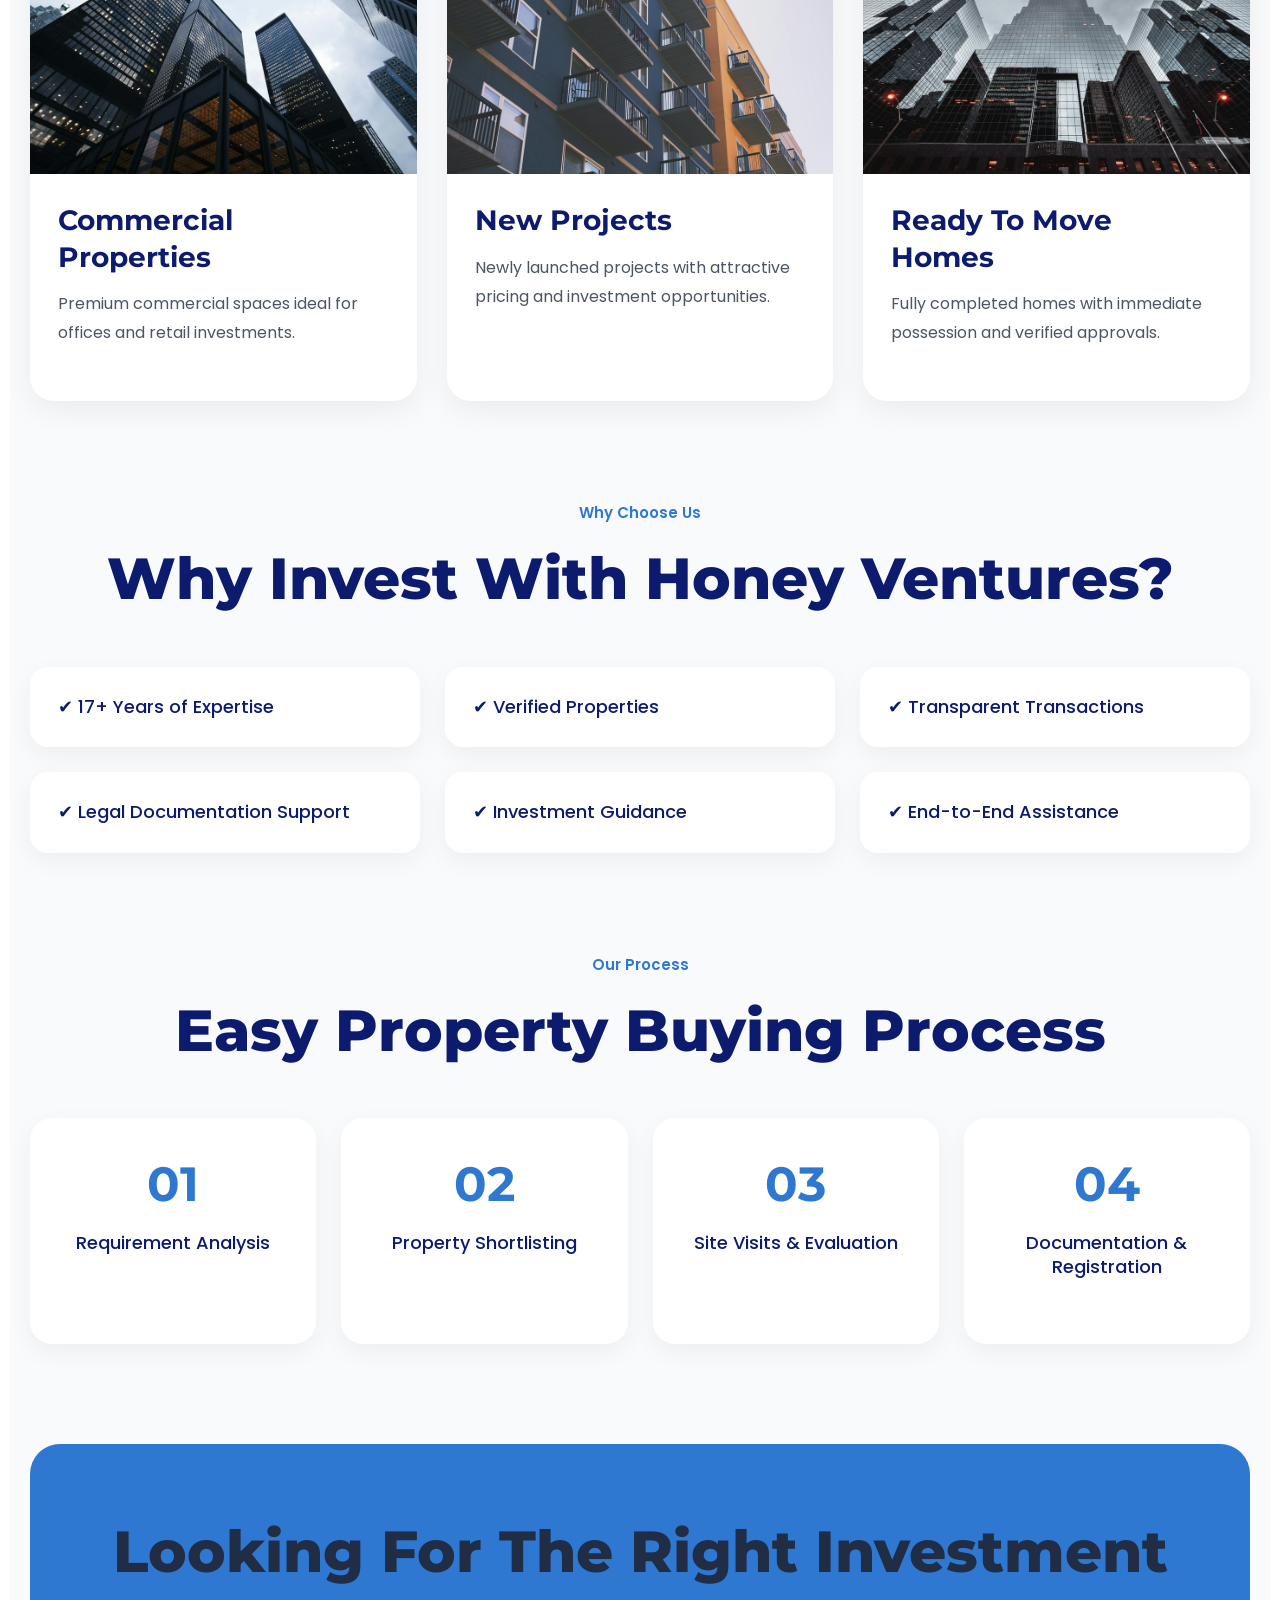
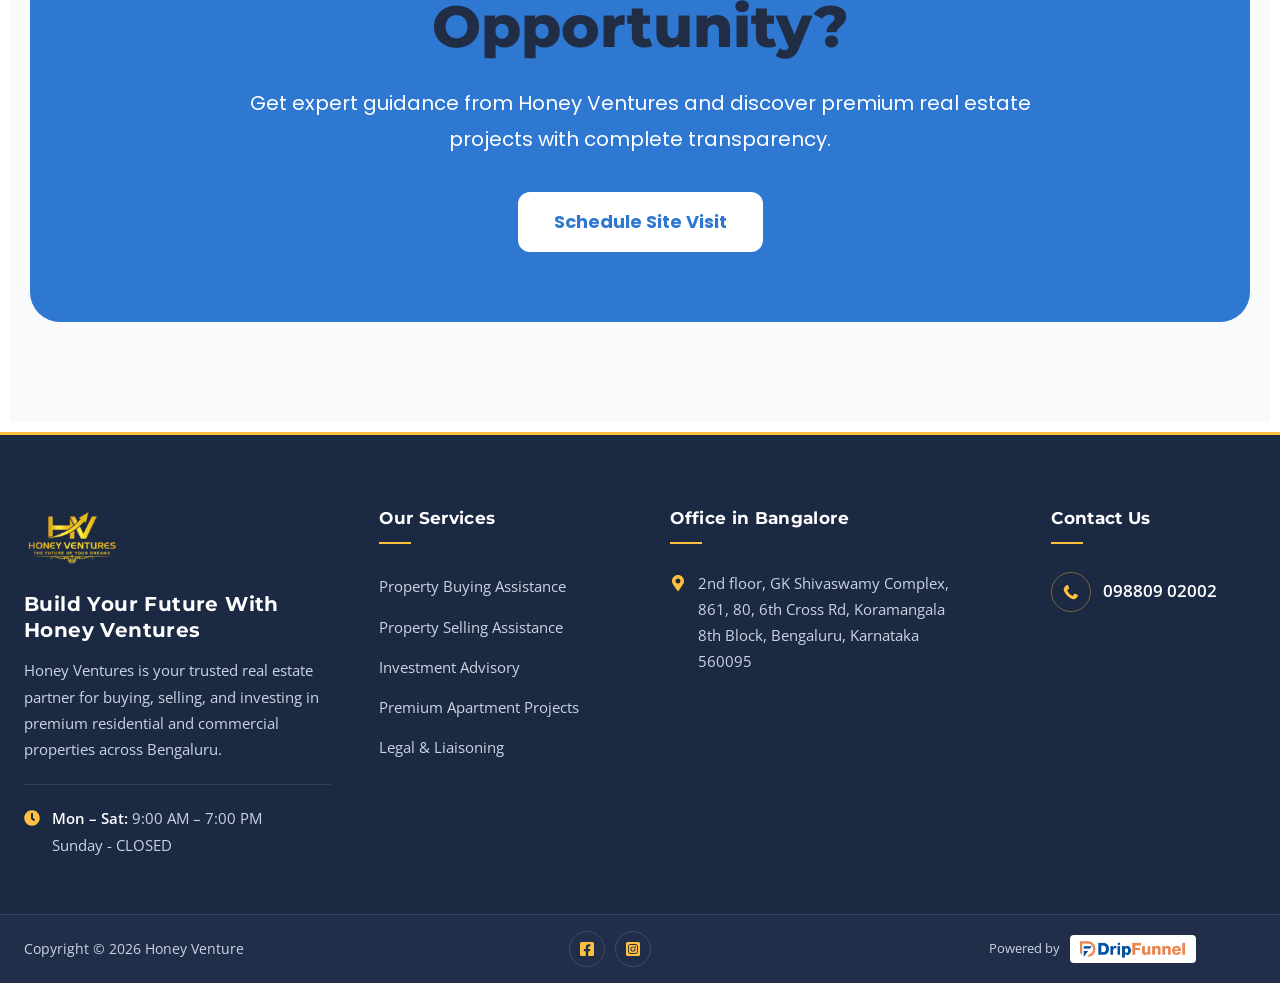
<file: projects/index.html>
<!DOCTYPE html>
<html lang="en-US">
<head>
  <meta charset="UTF-8">
  <meta name="viewport" content="width=device-width, initial-scale=1">
  <title>Projects - Honey Venture</title>
  <meta name="description" content="Projects Our Projects Premium Real Estate Projects Discover premium residential and commercial real estate projects curated with trust, transparency and">
  <meta name="robots" content="index, follow">
  <link rel="canonical" href="https://honey-ventures.com/projects/">
  <meta property="og:url" content="https://honey-ventures.com/projects/">
  <meta property="og:site_name" content="Honey Venture">
  <meta property="og:locale" content="en_US">
  <meta property="og:type" content="article">
  <meta property="og:title" content="Projects - Honey Venture">
  <meta property="og:description" content="Projects Our Projects Premium Real Estate Projects Discover premium residential and commercial real estate projects curated with trust, transparency and">
  <meta property="og:image" content="https://honey-ventures.com/wp-content/uploads/2021/11/about-us-min.jpg">
  <meta name="twitter:card" content="summary_large_image">
  <meta name="twitter:title" content="Projects - Honey Venture">
  <meta name="twitter:description" content="Projects Our Projects Premium Real Estate Projects Discover premium residential and commercial real estate projects curated with trust, transparency and">
  <link rel="icon" href="../assets/icons/favicon-32x32.png" sizes="32x32">
  <link rel="icon" href="../assets/icons/favicon-192x192.png" sizes="192x192">
  <link rel="apple-touch-icon" href="../assets/icons/favicon-180x180.png">
  <link rel="preconnect" href="https://fonts.googleapis.com">
  <link rel="preconnect" href="https://fonts.gstatic.com" crossorigin>
  <link rel="stylesheet" href="https://fonts.googleapis.com/css?family=Open+Sans:400%7CMontserrat:700&amp;display=swap">
  <link rel="stylesheet" href="https://fonts.googleapis.com/css2?family=Poppins:wght@300;400;500;600;700;800&amp;display=swap">
  <link rel="preload" as="image" href="../assets/images/pages/about-us.jpg">
  <link rel="stylesheet" href="../css/style.css">
</head>
<body data-page="projects">
<!-- @header:start -->
<a class="skip-link" href="#content">Skip to content</a>
<header class="site-header" id="masthead">
  <!-- Desktop header (≥ 922px): logo on the left; utility row (call + social) above the nav row -->
  <div class="header-inner">
    <a class="site-logo" href="../index.html" aria-label="Honey Ventures — Home">
      <img src="../assets/logos/honey-ventures-logo-139x93.png" srcset="../assets/logos/honey-ventures-logo-139x93.png 1x, ../assets/logos/honey-ventures-logo-300x200.png 2x" width="139" height="93" alt="Honey Ventures — The Future of Your Dreams">
    </a>
    <div class="header-top">
      <p class="header-call">Make a call: +91 <a href="tel:+919880902002">98809 02002</a></p>
      <div class="social-links">
        <!-- The live site's Facebook icon has an empty link (href=""); no Facebook URL exists in the source. -->
        <span aria-hidden="true" title="Facebook"><svg viewBox="0 0 448 512"><path d="M400 32H48A48 48 0 0 0 0 80v352a48 48 0 0 0 48 48h137.25V327.69h-63V256h63v-54.64c0-62.15 37-96.48 93.67-96.48 27.14 0 55.52 4.84 55.52 4.84v61h-31.27c-30.81 0-40.42 19.12-40.42 38.73V256h68.78l-11 71.69h-57.78V480H400a48 48 0 0 0 48-48V80a48 48 0 0 0-48-48z"/></svg></span>
        <a href="https://www.instagram.com/honeyventures150125/" target="_blank" rel="noopener" aria-label="Honey Ventures on Instagram"><svg viewBox="0 0 448 512" aria-hidden="true"><path d="M224,202.66A53.34,53.34,0,1,0,277.36,256,53.38,53.38,0,0,0,224,202.66Zm124.71-41a54,54,0,0,0-30.41-30.41c-21-8.29-71-6.43-94.3-6.43s-73.25-1.93-94.31,6.43a54,54,0,0,0-30.41,30.41c-8.28,21-6.43,71.05-6.43,94.33S91,329.26,99.32,350.33a54,54,0,0,0,30.41,30.41c21,8.29,71,6.43,94.31,6.43s73.24,1.93,94.3-6.43a54,54,0,0,0,30.41-30.41c8.35-21,6.43-71.05,6.43-94.33S357.1,182.74,348.75,161.67ZM224,338a82,82,0,1,1,82-82A81.9,81.9,0,0,1,224,338Zm85.38-148.3a19.14,19.14,0,1,1,19.13-19.14A19.1,19.1,0,0,1,309.42,189.74ZM400,32H48A48,48,0,0,0,0,80V432a48,48,0,0,0,48,48H400a48,48,0,0,0,48-48V80A48,48,0,0,0,400,32ZM382.88,322c-1.29,25.63-7.14,48.34-25.85,67s-41.4,24.63-67,25.85c-26.41,1.49-105.59,1.49-132,0-25.63-1.29-48.26-7.15-67-25.85s-24.63-41.42-25.85-67c-1.49-26.42-1.49-105.61,0-132,1.29-25.63,7.07-48.34,25.85-67s41.47-24.56,67-25.78c26.41-1.49,105.59-1.49,132,0,25.63,1.29,48.33,7.15,67,25.85s24.63,41.42,25.85,67.05C384.37,216.44,384.37,295.56,382.88,322Z"/></svg></a>
      </div>
    </div>
    <div class="header-main">
      <nav class="main-nav" aria-label="Primary">
        <ul>
          <li><a href="../index.html" data-page="home">Home</a></li>
          <li><a href="../projects/index.html" data-page="projects" aria-current="page">Projects</a></li>
          <li><a href="../services/index.html" data-page="services">Services</a></li>
          <li><a href="../about/index.html" data-page="about">About</a></li>
          <li><a href="../contact-us/index.html" data-page="contact-us">Contact Us</a></li>
        </ul>
      </nav>
      <a class="btn header-cta" href="../contact/index.html" data-page="contact">Get A Quote</a>
    </div>
  </div>

  <!-- Mobile / tablet header (≤ 921px) -->
  <div class="mobile-header">
    <div class="mobile-header-bar">
      <a class="site-logo" href="../index.html" aria-label="Honey Ventures — Home">
        <img src="../assets/logos/honey-ventures-logo-300x200.png" width="120" height="80" alt="Honey Ventures — The Future of Your Dreams">
      </a>
      <button class="menu-toggle" type="button" aria-expanded="false" aria-controls="mobile-menu" aria-label="Main menu">
        <svg class="icon-menu" viewBox="0 0 24 24" aria-hidden="true"><path d="M3 13h18c0.552 0 1-0.448 1-1s-0.448-1-1-1h-18c-0.552 0-1 0.448-1 1s0.448 1 1 1zM3 7h18c0.552 0 1-0.448 1-1s-0.448-1-1-1h-18c-0.552 0-1 0.448-1 1s0.448 1 1 1zM3 19h18c0.552 0 1-0.448 1-1s-0.448-1-1-1h-18c-0.552 0-1 0.448-1 1s0.448 1 1 1z"/></svg>
        <svg class="icon-close" viewBox="0 0 24 24" aria-hidden="true"><path d="M5.293 6.707l5.293 5.293-5.293 5.293c-0.391 0.391-0.391 1.024 0 1.414s1.024 0.391 1.414 0l5.293-5.293 5.293 5.293c0.391 0.391 1.024 0.391 1.414 0s0.391-1.024 0-1.414l-5.293-5.293 5.293-5.293c0.391-0.391 0.391-1.024 0-1.414s-1.024-0.391-1.414 0l-5.293 5.293-5.293-5.293c-0.391-0.391-1.024-0.391-1.414 0s-0.391 1.024 0 1.414z"/></svg>
      </button>
    </div>
    <nav class="mobile-menu" id="mobile-menu" aria-label="Mobile">
      <ul>
        <li><a href="../index.html" data-page="home">Home</a></li>
        <li><a href="../projects/index.html" data-page="projects" aria-current="page">Projects</a></li>
        <li><a href="../services/index.html" data-page="services">Services</a></li>
        <li><a href="../about/index.html" data-page="about">About</a></li>
        <li><a href="../contact-us/index.html" data-page="contact-us">Contact Us</a></li>
      </ul>
      <div class="mobile-menu-footer">
        <a class="btn" href="../contact/index.html" data-page="contact">Get A Quote</a>
        <p class="header-call">Make a call: +91 <a href="tel:+919880902002">98809 02002</a></p>
      </div>
    </nav>
  </div>
</header>
<!-- @header:end -->

<main id="content">
  <section class="page-banner page-banner--projects bg-cover">
    <h1>Projects</h1>
  </section>

  <section class="projects-page" aria-labelledby="projects-title">
    <div class="services-container">

      <div class="custom-hero">
        <span class="custom-badge">Our Projects</span>
        <h2 id="projects-title">Premium Real Estate <span>Projects</span></h2>
        <p>Discover premium residential and commercial real estate projects curated with trust, transparency and long-term investment value across Bengaluru.</p>
        <div class="hero-buttons">
          <a href="https://wa.me/919880902002" target="_blank" rel="noopener" class="primary-btn">Book Site Visit</a>
          <a href="tel:+919880902002" class="secondary-btn">Call Now</a>
          <a href="https://wa.me/919880902002" target="_blank" rel="noopener" class="outline-btn">WhatsApp Us</a>
        </div>
      </div>

      <div class="custom-grid">
        <article class="custom-card">
          <img src="../assets/images/pages/projects-residential-plots.jpg" width="900" height="507" alt="Residential Plots" loading="lazy" decoding="async">
          <div class="custom-card-body">
            <h3>Residential Plots</h3>
            <p>Verified premium plots in fast-growing locations with excellent investment potential.</p>
          </div>
        </article>
        <article class="custom-card">
          <img src="../assets/images/pages/projects-apartments.jpg" width="900" height="600" alt="Apartments" loading="lazy" decoding="async">
          <div class="custom-card-body">
            <h3>Apartments</h3>
            <p>Modern apartments with premium amenities and excellent connectivity.</p>
          </div>
        </article>
        <article class="custom-card">
          <img src="../assets/images/pages/projects-luxury-villas.jpg" width="900" height="600" alt="Luxury Villas" loading="lazy" decoding="async">
          <div class="custom-card-body">
            <h3>Luxury Villas</h3>
            <p>Spacious villas designed for luxury living with modern architecture.</p>
          </div>
        </article>
        <article class="custom-card">
          <img src="../assets/images/pages/projects-commercial.jpg" width="900" height="600" alt="Commercial Properties" loading="lazy" decoding="async">
          <div class="custom-card-body">
            <h3>Commercial Properties</h3>
            <p>Premium commercial spaces ideal for offices and retail investments.</p>
          </div>
        </article>
        <article class="custom-card">
          <img src="../assets/images/pages/projects-new-projects.jpg" width="900" height="600" alt="New Projects" loading="lazy" decoding="async">
          <div class="custom-card-body">
            <h3>New Projects</h3>
            <p>Newly launched projects with attractive pricing and investment opportunities.</p>
          </div>
        </article>
        <article class="custom-card">
          <img src="../assets/images/pages/projects-ready-to-move.jpg" width="900" height="600" alt="Ready To Move Homes" loading="lazy" decoding="async">
          <div class="custom-card-body">
            <h3>Ready To Move Homes</h3>
            <p>Fully completed homes with immediate possession and verified approvals.</p>
          </div>
        </article>
      </div>

      <div class="why-section">
        <div class="custom-section-title">
          <span>Why Choose Us</span>
          <h2>Why Invest With Honey Ventures?</h2>
        </div>
        <ul class="why-grid">
          <li class="why-box"><span aria-hidden="true">✔</span> 17+ Years of Expertise</li>
          <li class="why-box"><span aria-hidden="true">✔</span> Verified Properties</li>
          <li class="why-box"><span aria-hidden="true">✔</span> Transparent Transactions</li>
          <li class="why-box"><span aria-hidden="true">✔</span> Legal Documentation Support</li>
          <li class="why-box"><span aria-hidden="true">✔</span> Investment Guidance</li>
          <li class="why-box"><span aria-hidden="true">✔</span> End-to-End Assistance</li>
        </ul>
      </div>

      <div class="process-section">
        <div class="custom-section-title">
          <span>Our Process</span>
          <h2>Easy Property Buying Process</h2>
        </div>
        <ol class="process-grid">
          <li class="process-box">
            <h3>01</h3>
            <p>Requirement Analysis</p>
          </li>
          <li class="process-box">
            <h3>02</h3>
            <p>Property Shortlisting</p>
          </li>
          <li class="process-box">
            <h3>03</h3>
            <p>Site Visits &amp; Evaluation</p>
          </li>
          <li class="process-box">
            <h3>04</h3>
            <p>Documentation &amp; Registration</p>
          </li>
        </ol>
      </div>

      <div class="custom-cta">
        <h2>Looking For The Right Investment Opportunity?</h2>
        <p>Get expert guidance from Honey Ventures and discover premium real estate projects with complete transparency.</p>
        <a href="https://wa.me/919880902002" target="_blank" rel="noopener">Schedule Site Visit</a>
      </div>

    </div>
  </section>
</main>

<!-- @footer:start -->
<footer class="site-footer">
  <div class="footer-main">
    <div class="footer-grid">
      <div class="footer-col footer-col--brand">
        <a class="footer-logo" href="../index.html" aria-label="Honey Ventures — Home">
          <img src="../assets/logos/honey-ventures-logo-139x93.png" srcset="../assets/logos/honey-ventures-logo-139x93.png 1x, ../assets/logos/honey-ventures-logo-300x200.png 2x" width="139" height="93" alt="Honey Ventures — The Future of Your Dreams" loading="lazy">
        </a>
        <h2 class="footer-title footer-title--brand">Build Your Future With Honey Ventures</h2>
        <p>Honey Ventures is your trusted real estate partner for buying, selling, and investing in premium residential and commercial properties across Bengaluru.</p>
        <div class="footer-hours">
          <svg class="footer-icon" viewBox="0 0 512 512" aria-hidden="true"><path d="M256,8C119,8,8,119,8,256S119,504,256,504,504,393,504,256,393,8,256,8Zm92.49,313h0l-20,25a16,16,0,0,1-22.49,2.5h0l-67-49.72a40,40,0,0,1-15-31.23V112a16,16,0,0,1,16-16h32a16,16,0,0,1,16,16V256l58,42.5A16,16,0,0,1,348.49,321Z"/></svg>
          <p><strong>Mon – Sat:</strong> 9:00 AM – 7:00 PM<br>Sunday - CLOSED</p>
        </div>
      </div>
      <div class="footer-col">
        <h2 class="footer-title">Our Services</h2>
        <nav aria-label="Our Services">
          <ul class="footer-links">
            <li><a href="../services/index.html">Property Buying Assistance</a></li>
            <li><a href="../services/index.html">Property Selling Assistance</a></li>
            <li><a href="../services/index.html">Investment Advisory</a></li>
            <li><a href="../projects/index.html">Premium Apartment Projects</a></li>
            <li><a href="../services/index.html">Legal &amp; Liaisoning</a></li>
          </ul>
        </nav>
      </div>
      <div class="footer-col">
        <h2 class="footer-title">Office in Bangalore</h2>
        <div class="footer-contact">
          <svg class="footer-icon" viewBox="0 0 384 512" aria-hidden="true"><path d="M172.268 501.67C26.97 291.031 0 269.413 0 192 0 85.961 85.961 0 192 0s192 85.961 192 192c0 77.413-26.97 99.031-172.268 309.67-9.535 13.774-29.93 13.773-39.464 0zM192 272c44.183 0 80-35.817 80-80s-35.817-80-80-80-80 35.817-80 80 35.817 80 80 80z"/></svg>
          <address>
            <p>2nd floor, GK Shivaswamy Complex,<br>861, 80, 6th Cross Rd, Koramangala<br>8th Block, Bengaluru, Karnataka<br>560095</p>
          </address>
        </div>
      </div>
      <div class="footer-col">
        <h2 class="footer-title">Contact Us</h2>
        <a class="footer-contact footer-phone" href="tel:09880902002">
          <svg class="footer-icon" viewBox="0 0 512 512" aria-hidden="true"><path d="M497.39 361.8l-112-48a24 24 0 0 0-28 6.9l-49.6 60.6A370.66 370.66 0 0 1 130.6 204.11l60.6-49.6a23.94 23.94 0 0 0 6.9-28l-48-112A24.16 24.16 0 0 0 122.6.61l-104 24A24 24 0 0 0 0 48c0 256.5 207.9 464 464 464a24 24 0 0 0 23.4-18.6l24-104a24.29 24.29 0 0 0-14.01-27.6z"/></svg>
          <span>098809 02002</span>
        </a>
      </div>
    </div>
  </div>
  <div class="footer-bottom">
    <div class="footer-row">
      <p class="footer-copyright">Copyright © 2026 Honey Venture</p>
      <div class="social-links">
        <!-- The live site's Facebook icon has an empty link (href=""); no Facebook URL exists in the source. -->
        <span aria-hidden="true" title="Facebook"><svg viewBox="0 0 448 512"><path d="M400 32H48A48 48 0 0 0 0 80v352a48 48 0 0 0 48 48h137.25V327.69h-63V256h63v-54.64c0-62.15 37-96.48 93.67-96.48 27.14 0 55.52 4.84 55.52 4.84v61h-31.27c-30.81 0-40.42 19.12-40.42 38.73V256h68.78l-11 71.69h-57.78V480H400a48 48 0 0 0 48-48V80a48 48 0 0 0-48-48z"/></svg></span>
        <a href="https://www.instagram.com/honeyventures150125/" target="_blank" rel="noopener" aria-label="Honey Ventures on Instagram"><svg viewBox="0 0 448 512" aria-hidden="true"><path d="M224,202.66A53.34,53.34,0,1,0,277.36,256,53.38,53.38,0,0,0,224,202.66Zm124.71-41a54,54,0,0,0-30.41-30.41c-21-8.29-71-6.43-94.3-6.43s-73.25-1.93-94.31,6.43a54,54,0,0,0-30.41,30.41c-8.28,21-6.43,71.05-6.43,94.33S91,329.26,99.32,350.33a54,54,0,0,0,30.41,30.41c21,8.29,71,6.43,94.31,6.43s73.24,1.93,94.3-6.43a54,54,0,0,0,30.41-30.41c8.35-21,6.43-71.05,6.43-94.33S357.1,182.74,348.75,161.67ZM224,338a82,82,0,1,1,82-82A81.9,81.9,0,0,1,224,338Zm85.38-148.3a19.14,19.14,0,1,1,19.13-19.14A19.1,19.1,0,0,1,309.42,189.74ZM400,32H48A48,48,0,0,0,0,80V432a48,48,0,0,0,48,48H400a48,48,0,0,0,48-48V80A48,48,0,0,0,400,32ZM382.88,322c-1.29,25.63-7.14,48.34-25.85,67s-41.4,24.63-67,25.85c-26.41,1.49-105.59,1.49-132,0-25.63-1.29-48.26-7.15-67-25.85s-24.63-41.42-25.85-67c-1.49-26.42-1.49-105.61,0-132,1.29-25.63,7.07-48.34,25.85-67s41.47-24.56,67-25.78c26.41-1.49,105.59-1.49,132,0,25.63,1.29,48.33,7.15,67,25.85s24.63,41.42,25.85,67.05C384.37,216.44,384.37,295.56,382.88,322Z"/></svg></a>
      </div>
      <div class="powered-by">
        <span>Powered by</span>
        <a href="https://www.dripfunnel.com/in/" target="_blank" rel="noopener noreferrer" aria-label="DripFunnel (opens in a new tab)"><img src="../assets/logos/dripfunnel-logo.png" alt="DripFunnel" width="845" height="143" loading="lazy"></a>
      </div>
    </div>
  </div>
</footer>

<a class="whatsapp-float" href="https://wa.me/919880902002" target="_blank" rel="noopener" aria-label="Chat with Honey Ventures on WhatsApp">
  <svg viewBox="0 0 1024 1024" aria-hidden="true">
    <defs>
      <path id="wa-shape" d="M1023.941 765.153c0 5.606-.171 17.766-.508 27.159-.824 22.982-2.646 52.639-5.401 66.151-4.141 20.306-10.392 39.472-18.542 55.425-9.643 18.871-21.943 35.775-36.559 50.364-14.584 14.56-31.472 26.812-50.315 36.416-16.036 8.172-35.322 14.426-55.744 18.549-13.378 2.701-42.812 4.488-65.648 5.3-9.402.336-21.564.505-27.15.505l-504.226-.081c-5.607 0-17.765-.172-27.158-.509-22.983-.824-52.639-2.646-66.152-5.4-20.306-4.142-39.473-10.392-55.425-18.542-18.872-9.644-35.775-21.944-50.364-36.56-14.56-14.584-26.812-31.471-36.415-50.314-8.174-16.037-14.428-35.323-18.551-55.744-2.7-13.378-4.487-42.812-5.3-65.649-.334-9.401-.503-21.563-.503-27.148l.08-504.228c0-5.607.171-17.766.508-27.159.825-22.983 2.646-52.639 5.401-66.151 4.141-20.306 10.391-39.473 18.542-55.426C34.154 93.24 46.455 76.336 61.07 61.747c14.584-14.559 31.472-26.812 50.315-36.416 16.037-8.172 35.324-14.426 55.745-18.549 13.377-2.701 42.812-4.488 65.648-5.3 9.402-.335 21.565-.504 27.149-.504l504.227.081c5.608 0 17.766.171 27.159.508 22.983.825 52.638 2.646 66.152 5.401 20.305 4.141 39.472 10.391 55.425 18.542 18.871 9.643 35.774 21.944 50.363 36.559 14.559 14.584 26.812 31.471 36.415 50.315 8.174 16.037 14.428 35.323 18.551 55.744 2.7 13.378 4.486 42.812 5.3 65.649.335 9.402.504 21.564.504 27.15l-.082 504.226z"/>
      <linearGradient id="wa-gradient" gradientUnits="userSpaceOnUse" x1="512.001" y1=".978" x2="512.001" y2="1025.023">
        <stop offset="0" stop-color="#61fd7d"/>
        <stop offset="1" stop-color="#2bb826"/>
      </linearGradient>
    </defs>
    <use href="#wa-shape" fill="url(#wa-gradient)"/>
    <path fill="#fff" d="M783.302 243.246c-69.329-69.387-161.529-107.619-259.763-107.658-202.402 0-367.133 164.668-367.214 367.072-.026 64.699 16.883 127.854 49.017 183.522l-52.096 190.229 194.665-51.047c53.636 29.244 114.022 44.656 175.482 44.682h.151c202.382 0 367.128-164.688 367.21-367.094.039-98.087-38.121-190.319-107.452-259.706zM523.544 808.047h-.125c-54.767-.021-108.483-14.729-155.344-42.529l-11.146-6.612-115.517 30.293 30.834-112.592-7.259-11.544c-30.552-48.579-46.688-104.729-46.664-162.379.066-168.229 136.985-305.096 305.339-305.096 81.521.031 158.154 31.811 215.779 89.482s89.342 134.332 89.312 215.859c-.066 168.243-136.984 305.118-305.209 305.118zm167.415-228.515c-9.177-4.591-54.286-26.782-62.697-29.843-8.41-3.062-14.526-4.592-20.645 4.592-6.115 9.182-23.699 29.843-29.053 35.964-5.352 6.122-10.704 6.888-19.879 2.296-9.176-4.591-38.74-14.277-73.786-45.526-27.275-24.319-45.691-54.359-51.043-63.543-5.352-9.183-.569-14.146 4.024-18.72 4.127-4.109 9.175-10.713 13.763-16.069 4.587-5.355 6.117-9.183 9.175-15.304 3.059-6.122 1.529-11.479-.765-16.07-2.293-4.591-20.644-49.739-28.29-68.104-7.447-17.886-15.013-15.466-20.645-15.747-5.346-.266-11.469-.322-17.585-.322s-16.057 2.295-24.467 11.478-32.113 31.374-32.113 76.521c0 45.147 32.877 88.764 37.465 94.885 4.588 6.122 64.699 98.771 156.741 138.502 21.892 9.45 38.982 15.094 52.308 19.322 21.98 6.979 41.982 5.995 57.793 3.634 17.628-2.633 54.284-22.189 61.932-43.615 7.646-21.427 7.646-39.791 5.352-43.617-2.294-3.826-8.41-6.122-17.585-10.714z"/>
  </svg>
</a>
<!-- @footer:end -->
<script src="../js/main.js" defer></script>
</body>
</html>
</file>
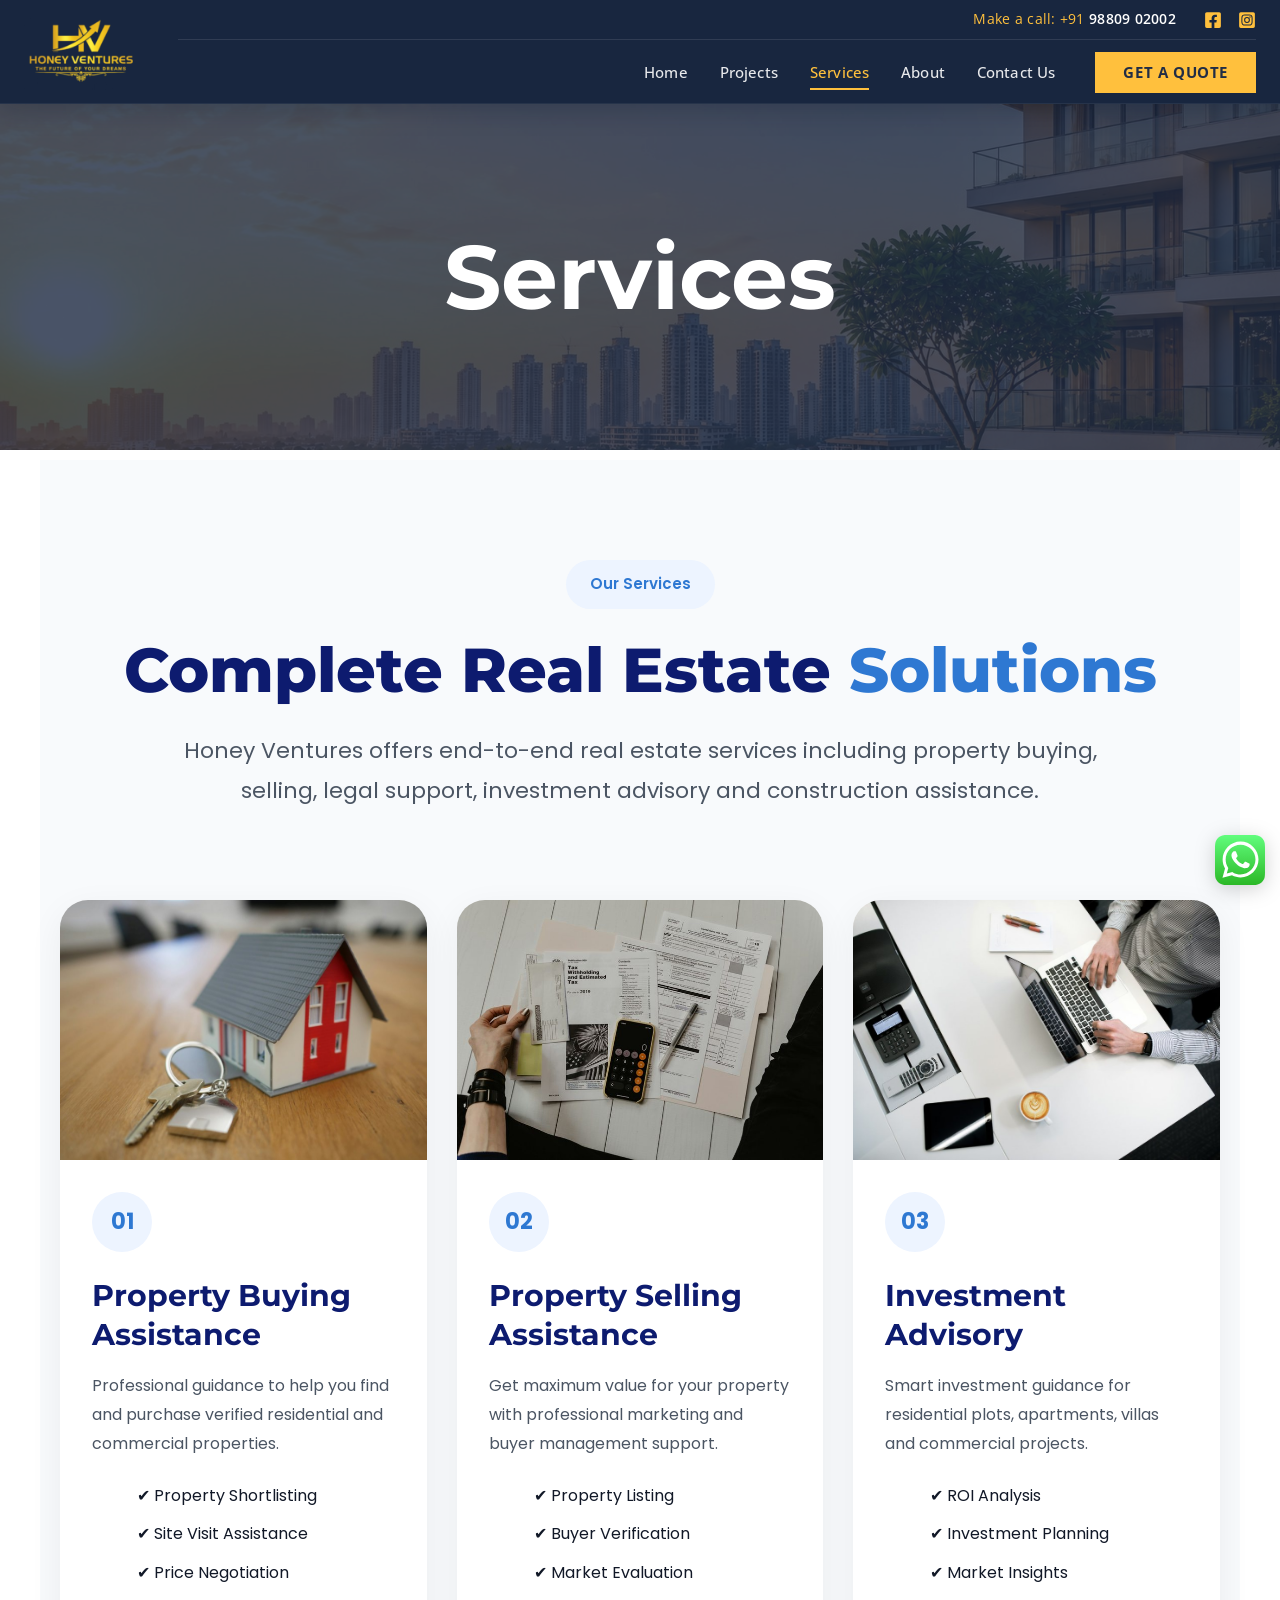
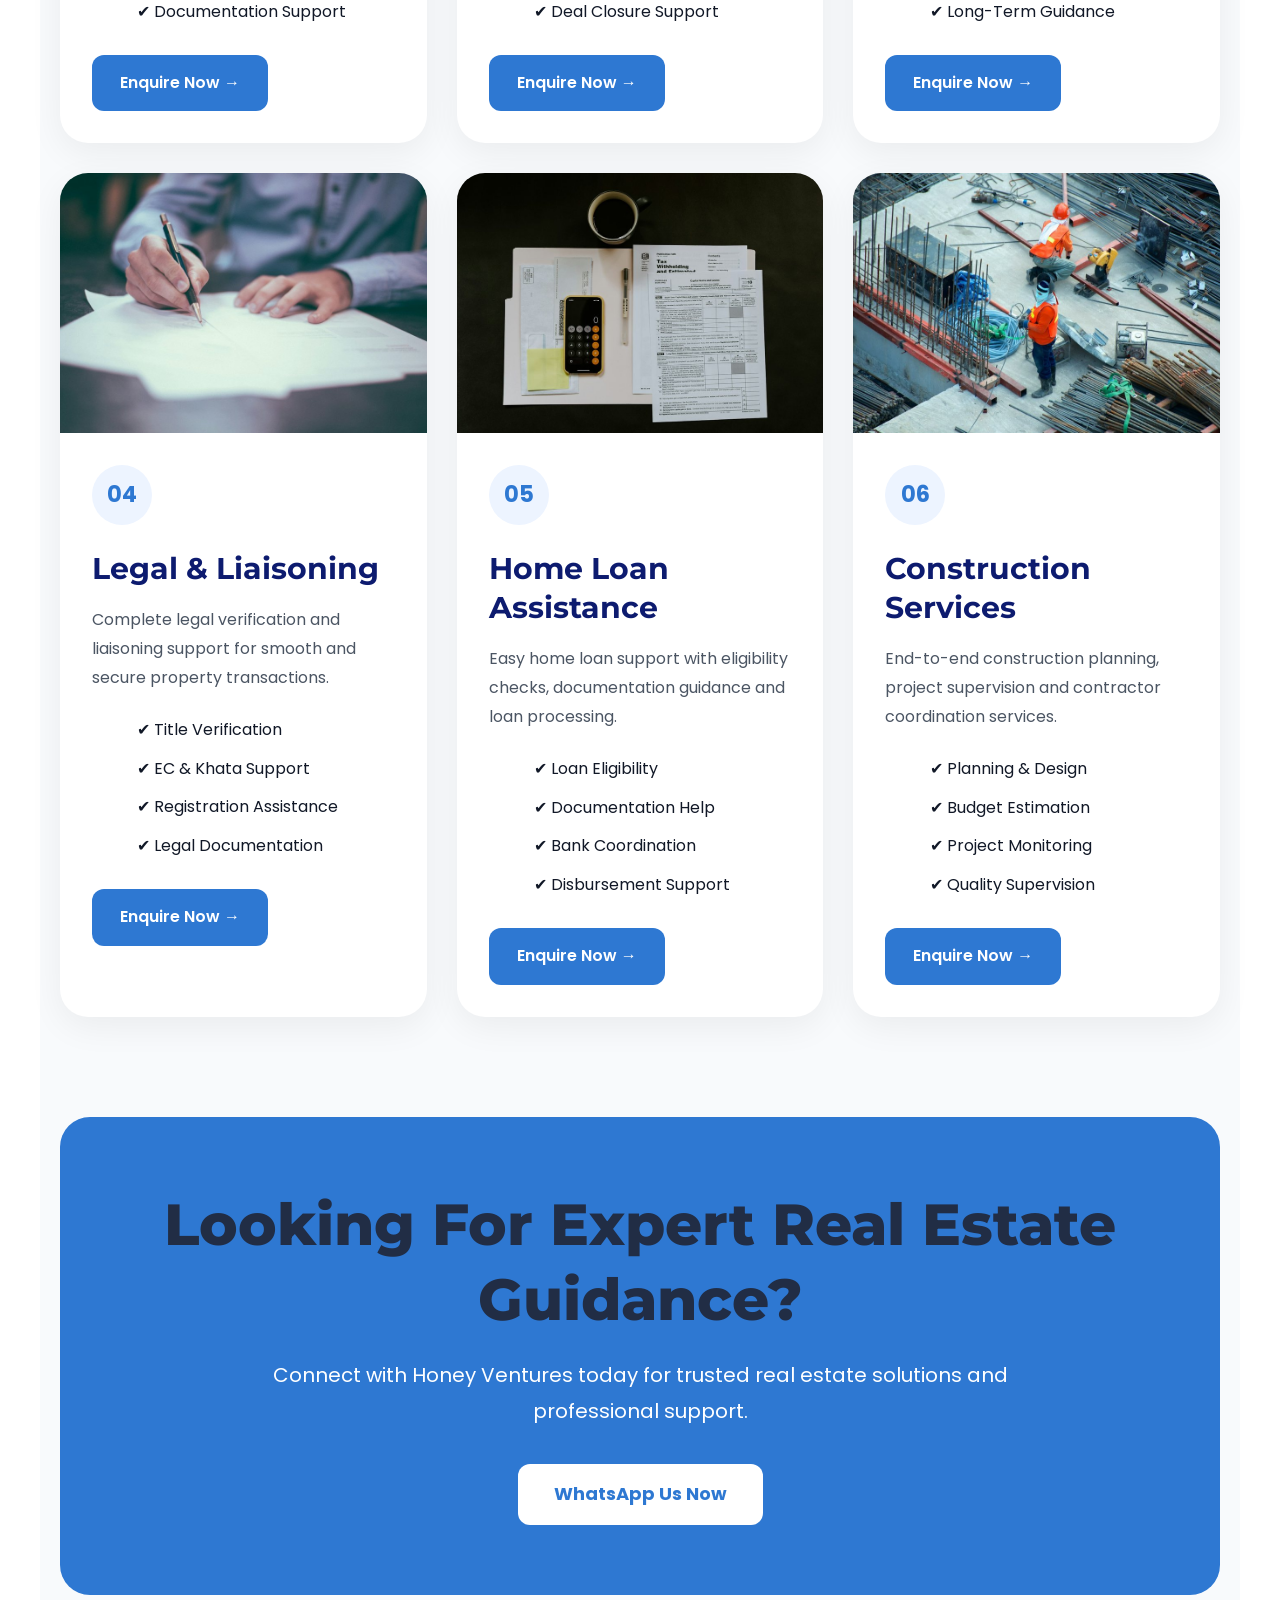
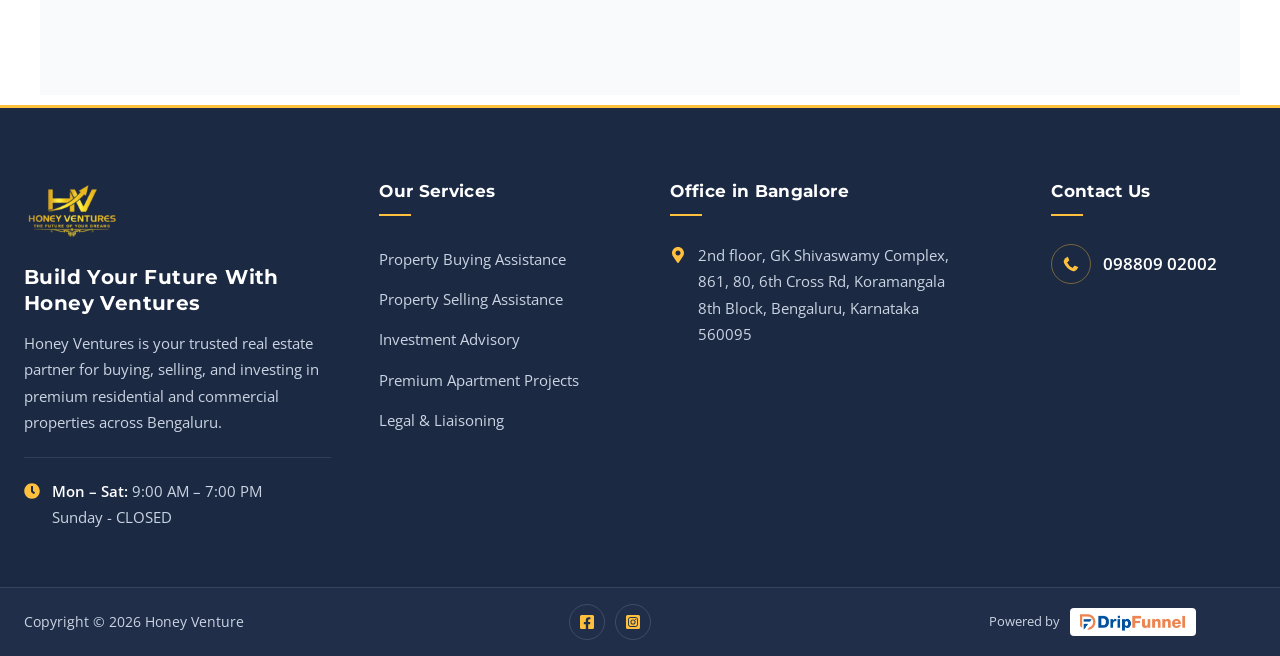
<file: services/index.html>
<!DOCTYPE html>
<html lang="en-US">
<head>
  <meta charset="UTF-8">
  <meta name="viewport" content="width=device-width, initial-scale=1">
  <title>Services - Honey Venture</title>
  <meta name="description" content="Services Enquire Now → 02 Property Selling Assistance Get maximum value for your property with professional marketing and buyer management support. Enquire Now">
  <meta name="robots" content="index, follow">
  <link rel="canonical" href="https://honey-ventures.com/services/">
  <meta property="og:url" content="https://honey-ventures.com/services/">
  <meta property="og:site_name" content="Honey Venture">
  <meta property="og:locale" content="en_US">
  <meta property="og:type" content="article">
  <meta property="og:title" content="Services - Honey Venture">
  <meta property="og:description" content="Services Enquire Now → 02 Property Selling Assistance Get maximum value for your property with professional marketing and buyer management support. Enquire Now">
  <meta property="og:image" content="https://honey-ventures.com/wp-content/uploads/2026/05/ChatGPT-Image-May-19-2026-05_20_27-PM.png">
  <meta name="twitter:card" content="summary_large_image">
  <meta name="twitter:title" content="Services - Honey Venture">
  <meta name="twitter:description" content="Services Enquire Now → 02 Property Selling Assistance Get maximum value for your property with professional marketing and buyer management support. Enquire Now">
  <link rel="icon" href="../assets/icons/favicon-32x32.png" sizes="32x32">
  <link rel="icon" href="../assets/icons/favicon-192x192.png" sizes="192x192">
  <link rel="apple-touch-icon" href="../assets/icons/favicon-180x180.png">
  <link rel="preconnect" href="https://fonts.googleapis.com">
  <link rel="preconnect" href="https://fonts.gstatic.com" crossorigin>
  <link rel="stylesheet" href="https://fonts.googleapis.com/css?family=Open+Sans:400%7CMontserrat:700&amp;display=swap">
  <link rel="stylesheet" href="https://fonts.googleapis.com/css2?family=Poppins:wght@300;400;500;600;700;800&amp;display=swap">
  <link rel="preload" as="image" href="../assets/images/pages/services-banner.jpg">
  <link rel="stylesheet" href="../css/style.css">
</head>
<body data-page="services">
<!-- @header:start -->
<a class="skip-link" href="#content">Skip to content</a>
<header class="site-header" id="masthead">
  <!-- Desktop header (≥ 922px): logo on the left; utility row (call + social) above the nav row -->
  <div class="header-inner">
    <a class="site-logo" href="../index.html" aria-label="Honey Ventures — Home">
      <img src="../assets/logos/honey-ventures-logo-139x93.png" srcset="../assets/logos/honey-ventures-logo-139x93.png 1x, ../assets/logos/honey-ventures-logo-300x200.png 2x" width="139" height="93" alt="Honey Ventures — The Future of Your Dreams">
    </a>
    <div class="header-top">
      <p class="header-call">Make a call: +91 <a href="tel:+919880902002">98809 02002</a></p>
      <div class="social-links">
        <!-- The live site's Facebook icon has an empty link (href=""); no Facebook URL exists in the source. -->
        <span aria-hidden="true" title="Facebook"><svg viewBox="0 0 448 512"><path d="M400 32H48A48 48 0 0 0 0 80v352a48 48 0 0 0 48 48h137.25V327.69h-63V256h63v-54.64c0-62.15 37-96.48 93.67-96.48 27.14 0 55.52 4.84 55.52 4.84v61h-31.27c-30.81 0-40.42 19.12-40.42 38.73V256h68.78l-11 71.69h-57.78V480H400a48 48 0 0 0 48-48V80a48 48 0 0 0-48-48z"/></svg></span>
        <a href="https://www.instagram.com/honeyventures150125/" target="_blank" rel="noopener" aria-label="Honey Ventures on Instagram"><svg viewBox="0 0 448 512" aria-hidden="true"><path d="M224,202.66A53.34,53.34,0,1,0,277.36,256,53.38,53.38,0,0,0,224,202.66Zm124.71-41a54,54,0,0,0-30.41-30.41c-21-8.29-71-6.43-94.3-6.43s-73.25-1.93-94.31,6.43a54,54,0,0,0-30.41,30.41c-8.28,21-6.43,71.05-6.43,94.33S91,329.26,99.32,350.33a54,54,0,0,0,30.41,30.41c21,8.29,71,6.43,94.31,6.43s73.24,1.93,94.3-6.43a54,54,0,0,0,30.41-30.41c8.35-21,6.43-71.05,6.43-94.33S357.1,182.74,348.75,161.67ZM224,338a82,82,0,1,1,82-82A81.9,81.9,0,0,1,224,338Zm85.38-148.3a19.14,19.14,0,1,1,19.13-19.14A19.1,19.1,0,0,1,309.42,189.74ZM400,32H48A48,48,0,0,0,0,80V432a48,48,0,0,0,48,48H400a48,48,0,0,0,48-48V80A48,48,0,0,0,400,32ZM382.88,322c-1.29,25.63-7.14,48.34-25.85,67s-41.4,24.63-67,25.85c-26.41,1.49-105.59,1.49-132,0-25.63-1.29-48.26-7.15-67-25.85s-24.63-41.42-25.85-67c-1.49-26.42-1.49-105.61,0-132,1.29-25.63,7.07-48.34,25.85-67s41.47-24.56,67-25.78c26.41-1.49,105.59-1.49,132,0,25.63,1.29,48.33,7.15,67,25.85s24.63,41.42,25.85,67.05C384.37,216.44,384.37,295.56,382.88,322Z"/></svg></a>
      </div>
    </div>
    <div class="header-main">
      <nav class="main-nav" aria-label="Primary">
        <ul>
          <li><a href="../index.html" data-page="home">Home</a></li>
          <li><a href="../projects/index.html" data-page="projects">Projects</a></li>
          <li><a href="../services/index.html" data-page="services" aria-current="page">Services</a></li>
          <li><a href="../about/index.html" data-page="about">About</a></li>
          <li><a href="../contact-us/index.html" data-page="contact-us">Contact Us</a></li>
        </ul>
      </nav>
      <a class="btn header-cta" href="../contact/index.html" data-page="contact">Get A Quote</a>
    </div>
  </div>

  <!-- Mobile / tablet header (≤ 921px) -->
  <div class="mobile-header">
    <div class="mobile-header-bar">
      <a class="site-logo" href="../index.html" aria-label="Honey Ventures — Home">
        <img src="../assets/logos/honey-ventures-logo-300x200.png" width="120" height="80" alt="Honey Ventures — The Future of Your Dreams">
      </a>
      <button class="menu-toggle" type="button" aria-expanded="false" aria-controls="mobile-menu" aria-label="Main menu">
        <svg class="icon-menu" viewBox="0 0 24 24" aria-hidden="true"><path d="M3 13h18c0.552 0 1-0.448 1-1s-0.448-1-1-1h-18c-0.552 0-1 0.448-1 1s0.448 1 1 1zM3 7h18c0.552 0 1-0.448 1-1s-0.448-1-1-1h-18c-0.552 0-1 0.448-1 1s0.448 1 1 1zM3 19h18c0.552 0 1-0.448 1-1s-0.448-1-1-1h-18c-0.552 0-1 0.448-1 1s0.448 1 1 1z"/></svg>
        <svg class="icon-close" viewBox="0 0 24 24" aria-hidden="true"><path d="M5.293 6.707l5.293 5.293-5.293 5.293c-0.391 0.391-0.391 1.024 0 1.414s1.024 0.391 1.414 0l5.293-5.293 5.293 5.293c0.391 0.391 1.024 0.391 1.414 0s0.391-1.024 0-1.414l-5.293-5.293 5.293-5.293c0.391-0.391 0.391-1.024 0-1.414s-1.024-0.391-1.414 0l-5.293 5.293-5.293-5.293c-0.391-0.391-1.024-0.391-1.414 0s-0.391 1.024 0 1.414z"/></svg>
      </button>
    </div>
    <nav class="mobile-menu" id="mobile-menu" aria-label="Mobile">
      <ul>
        <li><a href="../index.html" data-page="home">Home</a></li>
        <li><a href="../projects/index.html" data-page="projects">Projects</a></li>
        <li><a href="../services/index.html" data-page="services" aria-current="page">Services</a></li>
        <li><a href="../about/index.html" data-page="about">About</a></li>
        <li><a href="../contact-us/index.html" data-page="contact-us">Contact Us</a></li>
      </ul>
      <div class="mobile-menu-footer">
        <a class="btn" href="../contact/index.html" data-page="contact">Get A Quote</a>
        <p class="header-call">Make a call: +91 <a href="tel:+919880902002">98809 02002</a></p>
      </div>
    </nav>
  </div>
</header>
<!-- @header:end -->

<main id="content">
  <section class="page-banner page-banner--services bg-cover">
    <h1>Services</h1>
  </section>

  <section class="services-page" aria-labelledby="services-title">
    <div class="services-container">

      <div class="custom-hero">
        <span class="custom-badge">Our Services</span>
        <h2 id="services-title">Complete Real Estate <span>Solutions</span></h2>
        <p>Honey Ventures offers end-to-end real estate services including property buying, selling, legal support, investment advisory and construction assistance.</p>
      </div>

      <div class="custom-grid">
        <article class="custom-card">
          <img src="../assets/images/pages/services-property-buying.jpg" width="900" height="676" alt="Property Buying" loading="lazy" decoding="async">
          <div class="custom-card-body">
            <div class="service-number">01</div>
            <h3>Property Buying Assistance</h3>
            <p>Professional guidance to help you find and purchase verified residential and commercial properties.</p>
            <ul>
              <li><span aria-hidden="true">✔</span> Property Shortlisting</li>
              <li><span aria-hidden="true">✔</span> Site Visit Assistance</li>
              <li><span aria-hidden="true">✔</span> Price Negotiation</li>
              <li><span aria-hidden="true">✔</span> Documentation Support</li>
            </ul>
            <a class="card-btn" href="https://wa.me/919880902002" target="_blank" rel="noopener" aria-label="Enquire now about Property Buying Assistance on WhatsApp">Enquire Now <span aria-hidden="true">→</span></a>
          </div>
        </article>
        <article class="custom-card">
          <img src="../assets/images/pages/services-property-selling.jpg" width="900" height="516" alt="Property Selling" loading="lazy" decoding="async">
          <div class="custom-card-body">
            <div class="service-number">02</div>
            <h3>Property Selling Assistance</h3>
            <p>Get maximum value for your property with professional marketing and buyer management support.</p>
            <ul>
              <li><span aria-hidden="true">✔</span> Property Listing</li>
              <li><span aria-hidden="true">✔</span> Buyer Verification</li>
              <li><span aria-hidden="true">✔</span> Market Evaluation</li>
              <li><span aria-hidden="true">✔</span> Deal Closure Support</li>
            </ul>
            <a class="card-btn" href="https://wa.me/919880902002" target="_blank" rel="noopener" aria-label="Enquire now about Property Selling Assistance on WhatsApp">Enquire Now <span aria-hidden="true">→</span></a>
          </div>
        </article>
        <article class="custom-card">
          <img src="../assets/images/pages/services-investment-advisory.jpg" width="900" height="601" alt="Investment Advisory" loading="lazy" decoding="async">
          <div class="custom-card-body">
            <div class="service-number">03</div>
            <h3>Investment Advisory</h3>
            <p>Smart investment guidance for residential plots, apartments, villas and commercial projects.</p>
            <ul>
              <li><span aria-hidden="true">✔</span> ROI Analysis</li>
              <li><span aria-hidden="true">✔</span> Investment Planning</li>
              <li><span aria-hidden="true">✔</span> Market Insights</li>
              <li><span aria-hidden="true">✔</span> Long-Term Guidance</li>
            </ul>
            <a class="card-btn" href="https://wa.me/919880902002" target="_blank" rel="noopener" aria-label="Enquire now about Investment Advisory on WhatsApp">Enquire Now <span aria-hidden="true">→</span></a>
          </div>
        </article>
        <article class="custom-card">
          <img src="../assets/images/pages/services-legal.jpg" width="900" height="600" alt="Legal Services" loading="lazy" decoding="async">
          <div class="custom-card-body">
            <div class="service-number">04</div>
            <h3>Legal &amp; Liaisoning</h3>
            <p>Complete legal verification and liaisoning support for smooth and secure property transactions.</p>
            <ul>
              <li><span aria-hidden="true">✔</span> Title Verification</li>
              <li><span aria-hidden="true">✔</span> EC &amp; Khata Support</li>
              <li><span aria-hidden="true">✔</span> Registration Assistance</li>
              <li><span aria-hidden="true">✔</span> Legal Documentation</li>
            </ul>
            <a class="card-btn" href="https://wa.me/919880902002" target="_blank" rel="noopener" aria-label="Enquire now about Legal &amp; Liaisoning on WhatsApp">Enquire Now <span aria-hidden="true">→</span></a>
          </div>
        </article>
        <article class="custom-card">
          <img src="../assets/images/pages/services-home-loan.jpg" width="900" height="633" alt="Home Loan" loading="lazy" decoding="async">
          <div class="custom-card-body">
            <div class="service-number">05</div>
            <h3>Home Loan Assistance</h3>
            <p>Easy home loan support with eligibility checks, documentation guidance and loan processing.</p>
            <ul>
              <li><span aria-hidden="true">✔</span> Loan Eligibility</li>
              <li><span aria-hidden="true">✔</span> Documentation Help</li>
              <li><span aria-hidden="true">✔</span> Bank Coordination</li>
              <li><span aria-hidden="true">✔</span> Disbursement Support</li>
            </ul>
            <a class="card-btn" href="https://wa.me/919880902002" target="_blank" rel="noopener" aria-label="Enquire now about Home Loan Assistance on WhatsApp">Enquire Now <span aria-hidden="true">→</span></a>
          </div>
        </article>
        <article class="custom-card">
          <img src="../assets/images/pages/services-construction.jpg" width="900" height="596" alt="Construction" loading="lazy" decoding="async">
          <div class="custom-card-body">
            <div class="service-number">06</div>
            <h3>Construction Services</h3>
            <p>End-to-end construction planning, project supervision and contractor coordination services.</p>
            <ul>
              <li><span aria-hidden="true">✔</span> Planning &amp; Design</li>
              <li><span aria-hidden="true">✔</span> Budget Estimation</li>
              <li><span aria-hidden="true">✔</span> Project Monitoring</li>
              <li><span aria-hidden="true">✔</span> Quality Supervision</li>
            </ul>
            <a class="card-btn" href="https://wa.me/919880902002" target="_blank" rel="noopener" aria-label="Enquire now about Construction Services on WhatsApp">Enquire Now <span aria-hidden="true">→</span></a>
          </div>
        </article>
      </div>

      <div class="custom-cta">
        <h2>Looking For Expert Real Estate Guidance?</h2>
        <p>Connect with Honey Ventures today for trusted real estate solutions and professional support.</p>
        <a href="https://wa.me/919880902002" target="_blank" rel="noopener">WhatsApp Us Now</a>
      </div>

    </div>
  </section>
</main>

<!-- @footer:start -->
<footer class="site-footer">
  <div class="footer-main">
    <div class="footer-grid">
      <div class="footer-col footer-col--brand">
        <a class="footer-logo" href="../index.html" aria-label="Honey Ventures — Home">
          <img src="../assets/logos/honey-ventures-logo-139x93.png" srcset="../assets/logos/honey-ventures-logo-139x93.png 1x, ../assets/logos/honey-ventures-logo-300x200.png 2x" width="139" height="93" alt="Honey Ventures — The Future of Your Dreams" loading="lazy">
        </a>
        <h2 class="footer-title footer-title--brand">Build Your Future With Honey Ventures</h2>
        <p>Honey Ventures is your trusted real estate partner for buying, selling, and investing in premium residential and commercial properties across Bengaluru.</p>
        <div class="footer-hours">
          <svg class="footer-icon" viewBox="0 0 512 512" aria-hidden="true"><path d="M256,8C119,8,8,119,8,256S119,504,256,504,504,393,504,256,393,8,256,8Zm92.49,313h0l-20,25a16,16,0,0,1-22.49,2.5h0l-67-49.72a40,40,0,0,1-15-31.23V112a16,16,0,0,1,16-16h32a16,16,0,0,1,16,16V256l58,42.5A16,16,0,0,1,348.49,321Z"/></svg>
          <p><strong>Mon – Sat:</strong> 9:00 AM – 7:00 PM<br>Sunday - CLOSED</p>
        </div>
      </div>
      <div class="footer-col">
        <h2 class="footer-title">Our Services</h2>
        <nav aria-label="Our Services">
          <ul class="footer-links">
            <li><a href="../services/index.html">Property Buying Assistance</a></li>
            <li><a href="../services/index.html">Property Selling Assistance</a></li>
            <li><a href="../services/index.html">Investment Advisory</a></li>
            <li><a href="../projects/index.html">Premium Apartment Projects</a></li>
            <li><a href="../services/index.html">Legal &amp; Liaisoning</a></li>
          </ul>
        </nav>
      </div>
      <div class="footer-col">
        <h2 class="footer-title">Office in Bangalore</h2>
        <div class="footer-contact">
          <svg class="footer-icon" viewBox="0 0 384 512" aria-hidden="true"><path d="M172.268 501.67C26.97 291.031 0 269.413 0 192 0 85.961 85.961 0 192 0s192 85.961 192 192c0 77.413-26.97 99.031-172.268 309.67-9.535 13.774-29.93 13.773-39.464 0zM192 272c44.183 0 80-35.817 80-80s-35.817-80-80-80-80 35.817-80 80 35.817 80 80 80z"/></svg>
          <address>
            <p>2nd floor, GK Shivaswamy Complex,<br>861, 80, 6th Cross Rd, Koramangala<br>8th Block, Bengaluru, Karnataka<br>560095</p>
          </address>
        </div>
      </div>
      <div class="footer-col">
        <h2 class="footer-title">Contact Us</h2>
        <a class="footer-contact footer-phone" href="tel:09880902002">
          <svg class="footer-icon" viewBox="0 0 512 512" aria-hidden="true"><path d="M497.39 361.8l-112-48a24 24 0 0 0-28 6.9l-49.6 60.6A370.66 370.66 0 0 1 130.6 204.11l60.6-49.6a23.94 23.94 0 0 0 6.9-28l-48-112A24.16 24.16 0 0 0 122.6.61l-104 24A24 24 0 0 0 0 48c0 256.5 207.9 464 464 464a24 24 0 0 0 23.4-18.6l24-104a24.29 24.29 0 0 0-14.01-27.6z"/></svg>
          <span>098809 02002</span>
        </a>
      </div>
    </div>
  </div>
  <div class="footer-bottom">
    <div class="footer-row">
      <p class="footer-copyright">Copyright © 2026 Honey Venture</p>
      <div class="social-links">
        <!-- The live site's Facebook icon has an empty link (href=""); no Facebook URL exists in the source. -->
        <span aria-hidden="true" title="Facebook"><svg viewBox="0 0 448 512"><path d="M400 32H48A48 48 0 0 0 0 80v352a48 48 0 0 0 48 48h137.25V327.69h-63V256h63v-54.64c0-62.15 37-96.48 93.67-96.48 27.14 0 55.52 4.84 55.52 4.84v61h-31.27c-30.81 0-40.42 19.12-40.42 38.73V256h68.78l-11 71.69h-57.78V480H400a48 48 0 0 0 48-48V80a48 48 0 0 0-48-48z"/></svg></span>
        <a href="https://www.instagram.com/honeyventures150125/" target="_blank" rel="noopener" aria-label="Honey Ventures on Instagram"><svg viewBox="0 0 448 512" aria-hidden="true"><path d="M224,202.66A53.34,53.34,0,1,0,277.36,256,53.38,53.38,0,0,0,224,202.66Zm124.71-41a54,54,0,0,0-30.41-30.41c-21-8.29-71-6.43-94.3-6.43s-73.25-1.93-94.31,6.43a54,54,0,0,0-30.41,30.41c-8.28,21-6.43,71.05-6.43,94.33S91,329.26,99.32,350.33a54,54,0,0,0,30.41,30.41c21,8.29,71,6.43,94.31,6.43s73.24,1.93,94.3-6.43a54,54,0,0,0,30.41-30.41c8.35-21,6.43-71.05,6.43-94.33S357.1,182.74,348.75,161.67ZM224,338a82,82,0,1,1,82-82A81.9,81.9,0,0,1,224,338Zm85.38-148.3a19.14,19.14,0,1,1,19.13-19.14A19.1,19.1,0,0,1,309.42,189.74ZM400,32H48A48,48,0,0,0,0,80V432a48,48,0,0,0,48,48H400a48,48,0,0,0,48-48V80A48,48,0,0,0,400,32ZM382.88,322c-1.29,25.63-7.14,48.34-25.85,67s-41.4,24.63-67,25.85c-26.41,1.49-105.59,1.49-132,0-25.63-1.29-48.26-7.15-67-25.85s-24.63-41.42-25.85-67c-1.49-26.42-1.49-105.61,0-132,1.29-25.63,7.07-48.34,25.85-67s41.47-24.56,67-25.78c26.41-1.49,105.59-1.49,132,0,25.63,1.29,48.33,7.15,67,25.85s24.63,41.42,25.85,67.05C384.37,216.44,384.37,295.56,382.88,322Z"/></svg></a>
      </div>
      <div class="powered-by">
        <span>Powered by</span>
        <a href="https://www.dripfunnel.com/in/" target="_blank" rel="noopener noreferrer" aria-label="DripFunnel (opens in a new tab)"><img src="../assets/logos/dripfunnel-logo.png" alt="DripFunnel" width="845" height="143" loading="lazy"></a>
      </div>
    </div>
  </div>
</footer>

<a class="whatsapp-float" href="https://wa.me/919880902002" target="_blank" rel="noopener" aria-label="Chat with Honey Ventures on WhatsApp">
  <svg viewBox="0 0 1024 1024" aria-hidden="true">
    <defs>
      <path id="wa-shape" d="M1023.941 765.153c0 5.606-.171 17.766-.508 27.159-.824 22.982-2.646 52.639-5.401 66.151-4.141 20.306-10.392 39.472-18.542 55.425-9.643 18.871-21.943 35.775-36.559 50.364-14.584 14.56-31.472 26.812-50.315 36.416-16.036 8.172-35.322 14.426-55.744 18.549-13.378 2.701-42.812 4.488-65.648 5.3-9.402.336-21.564.505-27.15.505l-504.226-.081c-5.607 0-17.765-.172-27.158-.509-22.983-.824-52.639-2.646-66.152-5.4-20.306-4.142-39.473-10.392-55.425-18.542-18.872-9.644-35.775-21.944-50.364-36.56-14.56-14.584-26.812-31.471-36.415-50.314-8.174-16.037-14.428-35.323-18.551-55.744-2.7-13.378-4.487-42.812-5.3-65.649-.334-9.401-.503-21.563-.503-27.148l.08-504.228c0-5.607.171-17.766.508-27.159.825-22.983 2.646-52.639 5.401-66.151 4.141-20.306 10.391-39.473 18.542-55.426C34.154 93.24 46.455 76.336 61.07 61.747c14.584-14.559 31.472-26.812 50.315-36.416 16.037-8.172 35.324-14.426 55.745-18.549 13.377-2.701 42.812-4.488 65.648-5.3 9.402-.335 21.565-.504 27.149-.504l504.227.081c5.608 0 17.766.171 27.159.508 22.983.825 52.638 2.646 66.152 5.401 20.305 4.141 39.472 10.391 55.425 18.542 18.871 9.643 35.774 21.944 50.363 36.559 14.559 14.584 26.812 31.471 36.415 50.315 8.174 16.037 14.428 35.323 18.551 55.744 2.7 13.378 4.486 42.812 5.3 65.649.335 9.402.504 21.564.504 27.15l-.082 504.226z"/>
      <linearGradient id="wa-gradient" gradientUnits="userSpaceOnUse" x1="512.001" y1=".978" x2="512.001" y2="1025.023">
        <stop offset="0" stop-color="#61fd7d"/>
        <stop offset="1" stop-color="#2bb826"/>
      </linearGradient>
    </defs>
    <use href="#wa-shape" fill="url(#wa-gradient)"/>
    <path fill="#fff" d="M783.302 243.246c-69.329-69.387-161.529-107.619-259.763-107.658-202.402 0-367.133 164.668-367.214 367.072-.026 64.699 16.883 127.854 49.017 183.522l-52.096 190.229 194.665-51.047c53.636 29.244 114.022 44.656 175.482 44.682h.151c202.382 0 367.128-164.688 367.21-367.094.039-98.087-38.121-190.319-107.452-259.706zM523.544 808.047h-.125c-54.767-.021-108.483-14.729-155.344-42.529l-11.146-6.612-115.517 30.293 30.834-112.592-7.259-11.544c-30.552-48.579-46.688-104.729-46.664-162.379.066-168.229 136.985-305.096 305.339-305.096 81.521.031 158.154 31.811 215.779 89.482s89.342 134.332 89.312 215.859c-.066 168.243-136.984 305.118-305.209 305.118zm167.415-228.515c-9.177-4.591-54.286-26.782-62.697-29.843-8.41-3.062-14.526-4.592-20.645 4.592-6.115 9.182-23.699 29.843-29.053 35.964-5.352 6.122-10.704 6.888-19.879 2.296-9.176-4.591-38.74-14.277-73.786-45.526-27.275-24.319-45.691-54.359-51.043-63.543-5.352-9.183-.569-14.146 4.024-18.72 4.127-4.109 9.175-10.713 13.763-16.069 4.587-5.355 6.117-9.183 9.175-15.304 3.059-6.122 1.529-11.479-.765-16.07-2.293-4.591-20.644-49.739-28.29-68.104-7.447-17.886-15.013-15.466-20.645-15.747-5.346-.266-11.469-.322-17.585-.322s-16.057 2.295-24.467 11.478-32.113 31.374-32.113 76.521c0 45.147 32.877 88.764 37.465 94.885 4.588 6.122 64.699 98.771 156.741 138.502 21.892 9.45 38.982 15.094 52.308 19.322 21.98 6.979 41.982 5.995 57.793 3.634 17.628-2.633 54.284-22.189 61.932-43.615 7.646-21.427 7.646-39.791 5.352-43.617-2.294-3.826-8.41-6.122-17.585-10.714z"/>
  </svg>
</a>
<!-- @footer:end -->
<script src="../js/main.js" defer></script>
</body>
</html>
</file>
<file: css/style.css>
/* ==========================================================================
   Honey Ventures — static recreation of https://honey-ventures.com/
   Values below are taken from the live site's Astra theme + Elementor CSS
   (global colours, type scale, container widths, per-section spacing).

   Sections:
    1. Variables            9. Locations
    2. Reset               10. Founders
    3. Typography          11. Projects
    4. Header              12. Testimonials
    5. Hero / page banner  13. Quote / FAQ
    6. Stats               14. Footer
    7. Services            15. WhatsApp
    8. Sustainability      16. Inner pages
                           17. Responsive
   ========================================================================== */

/* 1. Variables ------------------------------------------------------------ */
:root {
  /* Astra global colours (--ast-global-color-0 … 8) */
  --gold: #ffc03d;
  --gold-dark: #f8b526;
  --navy: #212d45;
  --text: #4b4f58;
  --light: #f5f5f5;
  --white: #ffffff;
  --border: #e1e1e1;
  --accordion-border: #d5d8dc;
  --footer-divider: #4d5566;
  --border-soft: #e6e8ee;

  /* Fixed header */
  --header-bg: #18263f;
  --header-bg-2: #24344f;
  --header-h: 104px;
  --header-max: 1280px;

  --radius: 6px;

  --font-body: 'Open Sans', sans-serif;
  --font-heading: 'Montserrat', sans-serif;

  --container: 1200px;
  --gutter: 0px;            /* side padding of boxed sections */
  --widget-gap: 20px;       /* Elementor default widget spacing */
  --header-break: 921px;    /* documentation only — see media queries */
}

/* 2. Reset ---------------------------------------------------------------- */
*,
*::before,
*::after { box-sizing: border-box; }

html {
  font-size: 93.75%;        /* 15px — Astra desktop base */
  -webkit-text-size-adjust: 100%;
  scroll-behavior: smooth;
}

body {
  margin: 0;
  font-family: var(--font-body);
  font-size: 1rem;
  font-weight: 400;
  line-height: 1.65;
  color: var(--text);
  background: var(--white);
  overflow-x: hidden;
  -webkit-font-smoothing: antialiased;
}

h1, h2, h3, h4, h5, h6, p, ul, ol, figure, blockquote { margin: 0; }
ul, ol { padding: 0; list-style: none; }
img, svg { display: block; max-width: 100%; }
img { height: auto; }
a { color: inherit; text-decoration: none; transition: color .2s, background-color .2s, border-color .2s; }
button, input, textarea, select { font: inherit; color: inherit; }
button { cursor: pointer; }

.screen-reader-text,
.visually-hidden {
  position: absolute !important;
  width: 1px; height: 1px;
  margin: -1px; padding: 0;
  overflow: hidden;
  clip: rect(0 0 0 0);
  white-space: nowrap;
  border: 0;
}

.skip-link {
  position: fixed;
  left: 12px; top: -60px;
  z-index: 1100;
  padding: 12px 20px;
  background: var(--white);
  color: var(--navy);
  font-weight: 700;
}
.skip-link:focus { top: 12px; }

:focus-visible {
  outline: 2px solid var(--gold);
  outline-offset: 3px;
}

.container {
  width: 100%;
  max-width: calc(var(--container) + var(--gutter) * 2);
  margin-inline: auto;
  padding-inline: var(--gutter);
}

/* 3. Typography ----------------------------------------------------------- */
/* Montserrat is only loaded at 700 (as on the live site), so every heading
   renders bold regardless of the weight Elementor declares. */
h1, h2, h3, h4, h5, h6,
.h1, .h2, .h3, .h4, .h5, .h6 {
  font-family: var(--font-heading);
  font-weight: 700;
  color: var(--navy);
}
h1, .h1 { font-size: 90px; line-height: 1.4; }
h2, .h2 { font-size: 40px; line-height: 1.3; }
h3, .h3 { font-size: 24px; line-height: 1.3; }
h4, .h4 { font-size: 1.6rem; line-height: 1.2; }
h5, .h5 { font-size: 1.3333rem; line-height: 1.2; }
h6, .h6 { font-size: 1.0667rem; line-height: 1.25; }

.eyebrow { display: block; }
.eyebrow.eyebrow--gold { color: var(--gold); }          /* small "Build Your Dream" style headings (h4 scale) */
.eyebrow--gold { color: var(--gold); }
.eyebrow--h3 { font-size: 24px; line-height: 1.3; }

.text-white { color: var(--white); }
.text-center { text-align: center; }

/* Buttons (Astra/Elementor: square, 15px uppercase, 15px 45px padding) */
.btn {
  display: inline-flex;
  align-items: center;
  justify-content: center;
  gap: 5px;
  padding: 15px 45px;
  font-family: var(--font-body);
  font-size: 15px;
  font-weight: 500;
  line-height: 1;
  text-transform: uppercase;
  border: 0 solid var(--gold);
  border-radius: 0;
  background: var(--gold);
  color: var(--navy);
  fill: currentColor;
  cursor: pointer;
  vertical-align: top;
  transition: background-color .3s, color .3s, border-color .3s;
}
.btn:hover,
.btn:focus-visible { background: var(--gold-dark); border-color: var(--gold-dark); color: var(--navy); }

.btn--outline-light { background: transparent; color: var(--white); border: 1px solid var(--white); }
.btn--outline-light:hover,
.btn--outline-light:focus-visible { background: var(--gold); color: var(--navy); border-color: var(--gold); }

.btn--navy { background: var(--navy); color: var(--white); }
.btn--navy:hover,
.btn--navy:focus-visible { background: var(--white); color: var(--navy); }

.btn--link { background: transparent; padding: 15px 45px; color: var(--navy); }
.btn--link:hover,
.btn--link:focus-visible { background: transparent; color: var(--gold); }
.btn--link svg { width: 13px; height: 15px; fill: currentColor; }

/* 4. Header --------------------------------------------------------------- */
/* Fixed, always-solid header. Page content is pushed below it by the body
   padding, and anchor targets clear it via scroll-padding-top. */
html { scroll-padding-top: calc(var(--header-h) + 16px); }
body { padding-top: var(--header-h); }

.site-header {
  position: fixed;
  top: 0; left: 0; right: 0;
  z-index: 1000;
  height: var(--header-h);
  background: var(--header-bg);
  border-bottom: 1px solid rgba(255, 255, 255, .06);
  box-shadow: 0 6px 24px rgba(8, 16, 32, .22);
  color: var(--white);
}

.header-inner {
  display: grid;
  grid-template-columns: auto 1fr;
  grid-template-rows: 40px 64px;
  column-gap: 40px;
  max-width: var(--header-max);
  height: 100%;
  margin-inline: auto;
  padding-inline: 24px;
}

.site-logo { display: inline-flex; align-items: center; }
.header-inner > .site-logo { grid-row: 1 / 3; }
.header-inner .site-logo img { width: auto; height: 76px; }

.header-top {
  display: flex;
  align-items: center;
  justify-content: flex-end;
  gap: 28px;
  border-bottom: 1px solid rgba(255, 255, 255, .1);
}

.header-call { font-size: 13.5px; line-height: 1.4; letter-spacing: .02em; color: var(--gold); }
.header-call a { color: var(--white); font-weight: 600; }
.header-call a:hover { color: var(--gold); }

.social-links { display: flex; align-items: center; gap: 16px; }
.social-links a,
.social-links span { display: inline-flex; color: var(--gold); line-height: 1; }
.social-links svg { width: 18px; height: 18px; fill: currentColor; }
.social-links a:hover { color: var(--white); }

.header-main {
  display: flex;
  align-items: center;
  justify-content: flex-end;
  gap: 24px;
}

.main-nav ul { display: flex; }
.main-nav a {
  position: relative;
  display: flex;
  align-items: center;
  height: 64px;
  padding: 0 16px;
  font-size: 15px;
  font-weight: 500;
  letter-spacing: .01em;
  color: rgba(255, 255, 255, .9);
}
.main-nav a::after {
  content: "";
  position: absolute;
  left: 16px; right: 16px; bottom: 14px;
  height: 2px;
  background: var(--gold);
  transform: scaleX(0);
  transform-origin: left;
  transition: transform .25s ease;
}
.main-nav a:hover,
.main-nav a:focus-visible,
.main-nav a[aria-current="page"] { color: var(--gold); }
.main-nav a:hover::after,
.main-nav a:focus-visible::after,
.main-nav a[aria-current="page"]::after { transform: scaleX(1); }

.header-cta { padding: 13px 28px; font-weight: 700; letter-spacing: .04em; }
.header-cta[aria-current="page"] { box-shadow: inset 0 0 0 2px var(--white); }

/* Mobile header (≤ 921px) */
.mobile-header { display: none; position: relative; height: 100%; }
.mobile-header-bar {
  display: flex;
  align-items: center;
  justify-content: space-between;
  height: 100%;
  padding: 0 16px 0 20px;
}
.mobile-header .site-logo img { width: auto; height: 54px; }
.menu-toggle {
  display: inline-flex;
  align-items: center;
  justify-content: center;
  width: 44px;
  height: 44px;
  padding: 10px;
  border: 1px solid rgba(255, 255, 255, .18);
  border-radius: 4px;
  background: transparent;
  color: var(--gold);
  transition: background-color .2s, border-color .2s;
}
.menu-toggle:hover { border-color: var(--gold); }
.menu-toggle svg { width: 22px; height: 22px; fill: currentColor; }
.menu-toggle .icon-close { display: none; }
.menu-toggle[aria-expanded="true"] .icon-menu { display: none; }
.menu-toggle[aria-expanded="true"] .icon-close { display: block; }

.mobile-menu {
  display: none;
  position: absolute;
  top: 100%; left: 0; right: 0;
  max-height: calc(100vh - var(--header-h));
  max-height: calc(100dvh - var(--header-h));
  overflow-y: auto;
  background: var(--header-bg);
  border-top: 1px solid rgba(255, 255, 255, .08);
  box-shadow: 0 16px 32px rgba(8, 16, 32, .35);
}
.mobile-menu.is-open { display: block; animation: menuIn .2s ease-out; }
.mobile-menu a:not(.btn) {
  display: block;
  padding: 14px 24px;
  font-size: 16px;
  font-weight: 500;
  color: var(--white);
  border-bottom: 1px solid rgba(255, 255, 255, .07);
  border-left: 3px solid transparent;
}
.mobile-menu a:not(.btn):hover,
.mobile-menu a[aria-current="page"]:not(.btn) { color: var(--gold); background: var(--header-bg-2); border-left-color: var(--gold); }
.mobile-menu-footer { display: grid; gap: 16px; padding: 20px 24px 24px; }
.mobile-menu-footer .btn { width: 100%; font-weight: 700; }
.mobile-menu-footer .header-call { text-align: center; }
.mobile-menu-footer .header-call a { border: 0; padding: 0; display: inline; }

@keyframes menuIn { from { opacity: 0; transform: translateY(-6px); } to { opacity: 1; transform: none; } }

/* 5. Hero ----------------------------------------------------------------- */
.bg-cover {
  position: relative;
  background-position: center center;
  background-repeat: no-repeat;
  background-size: cover;
}
.bg-cover::before {
  content: "";
  position: absolute;
  inset: 0;
  background: var(--navy);
  opacity: var(--overlay-opacity, .81);
  pointer-events: none;
}
.bg-cover > * { position: relative; }
.overlay-gold::before { background: var(--gold); }

/* Homepage hero: full-bleed crossfading background slider. Everything
   (slides, overlay, controls) is contained inside the section. */
.hero {
  position: relative;
  overflow: hidden;
  isolation: isolate;
  display: flex;
  align-items: center;
  width: 100%;
  min-height: max(600px, calc(82vh - var(--header-h) / 2));
  padding: 96px 0 120px;
  background: var(--header-bg);   /* shown only until the first image paints */
}
.hero-slides { position: absolute; inset: 0; z-index: -2; }
.hero-slide {
  position: absolute;
  inset: 0;
  background-color: var(--header-bg);
  background-position: center;
  background-repeat: no-repeat;
  background-size: cover;
  opacity: 0;
  transform: scale(1.06);
  transition: opacity 1.2s ease, transform 1.2s ease;
  will-change: opacity, transform;
}
.hero-slide:first-child { background-position: 72% center; }   /* keep the tower in frame */
.hero-slide--bottom { background-position: center 70%; }
.hero-slide.is-active { opacity: 1; transform: scale(1); transition: opacity 1.2s ease, transform 7s linear; }
.hero::after {   /* navy overlay — never extends past the hero */
  content: "";
  position: absolute;
  inset: 0;
  z-index: -1;
  background:
    linear-gradient(90deg, rgba(12, 25, 47, .82) 0%, rgba(12, 25, 47, .6) 45%, rgba(12, 25, 47, .35) 100%),
    linear-gradient(0deg, rgba(12, 25, 47, .55) 0%, rgba(12, 25, 47, 0) 30%);
  pointer-events: none;
}

.hero-content {
  max-width: var(--header-max);
  padding-inline: 24px;
}
.hero-content > * { max-width: 750px; }
.hero .eyebrow {
  display: flex;
  align-items: center;
  gap: 14px;
  margin-bottom: 20px;
  font-size: 15px;
  line-height: 1.2;
  letter-spacing: .18em;
  text-transform: uppercase;
}
.hero .eyebrow::before { content: ""; width: 40px; height: 2px; background: var(--gold); }
.hero h1 {
  font-size: clamp(34px, 2rem + 2.4vw, 58px);
  line-height: 1.14;
  letter-spacing: -.01em;
  color: var(--white);
  margin-bottom: 22px;
  text-wrap: balance;
}
.hero h1 + p {
  max-width: 600px;
  font-size: 18px;
  line-height: 1.7;
  color: rgba(255, 255, 255, .88);
  margin-bottom: 38px;
}
.hero-actions { display: flex; flex-wrap: wrap; gap: 16px; }
.hero-actions .btn {
  min-width: 190px;
  padding: 17px 34px;
  font-weight: 700;
  letter-spacing: .05em;
  transition: background-color .3s, color .3s, border-color .3s, transform .3s, box-shadow .3s;
}
.hero-actions .btn:hover { transform: translateY(-2px); box-shadow: 0 10px 24px rgba(0, 0, 0, .25); }
.hero-actions .btn--outline-light { border-width: 1.5px; }

/* One-time entrance animation */
.hero-content > * { animation: heroIn .8s cubic-bezier(.2, .7, .2, 1) both; }
.hero-content > :nth-child(2) { animation-delay: .1s; }
.hero-content > :nth-child(3) { animation-delay: .2s; }
.hero-content > :nth-child(4) { animation-delay: .3s; }
@keyframes heroIn { from { opacity: 0; transform: translateY(18px); } to { opacity: 1; transform: none; } }

/* Slider controls */
.hero-controls {
  position: absolute;
  left: 0; right: 0; bottom: 32px;
  display: flex;
  align-items: center;
  justify-content: center;
  gap: 14px;
}
.hero-controls[hidden] { display: none; }
.hero-arrow,
.hero-pause {
  display: inline-flex;
  align-items: center;
  justify-content: center;
  width: 42px;
  height: 42px;
  padding: 0;
  border: 1px solid rgba(255, 255, 255, .45);
  border-radius: 50%;
  background: rgba(12, 25, 47, .35);
  color: var(--white);
  transition: background-color .2s, border-color .2s, color .2s;
}
.hero-arrow:hover,
.hero-pause:hover { background: var(--gold); border-color: var(--gold); color: var(--navy); }
.hero-arrow svg,
.hero-pause svg { width: 20px; height: 20px; fill: currentColor; }
.hero-pause { width: 34px; height: 34px; margin-left: 6px; }
.hero-pause svg { width: 14px; height: 14px; }
.hero-pause .icon-play,
.hero-pause[aria-pressed="true"] .icon-pause { display: none; }
.hero-pause[aria-pressed="true"] .icon-play { display: block; }
.hero-dots { display: flex; align-items: center; gap: 2px; }
.hero-dots button {
  display: inline-flex;
  align-items: center;
  justify-content: center;
  height: 24px;
  padding: 0 4px;
  border: 0;
  background: transparent;
}
.hero-dots button::before {
  content: "";
  width: 10px;
  height: 10px;
  border-radius: 5px;
  background: rgba(255, 255, 255, .55);
  transition: width .3s ease, background-color .3s;
}
.hero-dots button:hover::before { background: var(--white); }
.hero-dots button[aria-current="true"]::before { width: 30px; background: var(--gold); }

/* Inner page title banner */
.page-banner {
  padding: 110px var(--gutter);
  background-image: url("../assets/images/hero-bg.jpg");
  text-align: center;
}
.page-banner h1 { color: var(--white); }
.page-banner--projects { background-image: url("../assets/images/pages/about-us.jpg"); }
.page-banner--services,
.page-banner--about { background-image: url("../assets/images/pages/services-banner.jpg"); }
.page-banner--contact { background-image: url("../assets/images/pages/page-header.jpg"); }
.page-banner--dark-title h1 { color: #111010; }   /* as set on the live Contact Us page */

/* Shared homepage section eyebrow: small caps label with a gold rule */
.stats .eyebrow,
.services .eyebrow,
.locations .eyebrow {
  display: flex;
  align-items: center;
  gap: 12px;
  font-size: 13px;
  line-height: 1.3;
  letter-spacing: .18em;
  text-transform: uppercase;
  color: var(--navy);
}
.stats .eyebrow::before,
.services .eyebrow::before,
.locations .eyebrow::before { content: ""; flex: none; width: 32px; height: 2px; background: var(--gold-dark); }
.stats .story-card .eyebrow::before { background: var(--navy); }

/* 6. Stats ---------------------------------------------------------------- */
.stats {
  position: relative;
  z-index: 1;
  padding: 88px var(--gutter);
  background: var(--light);
}
.stats .container {
  display: grid;
  grid-template-columns: 1.05fr 1fr;
  gap: 24px;
  max-width: 1200px;
  padding: 0;
}

.story-card {
  padding: 52px 48px;
  background: var(--gold);
  border-radius: var(--radius);
  display: flex;
  flex-direction: column;
  justify-content: center;
}
.story-card .eyebrow { margin-bottom: 18px; }
.story-card h2 { font-size: clamp(28px, 1.4rem + 1.2vw, 38px); line-height: 1.22; margin-bottom: 18px; }
.story-card p { color: var(--navy); margin-bottom: 32px; }
.story-card .btn { align-self: flex-start; font-weight: 700; letter-spacing: .04em; }

.stats-panel { display: flex; }
.stats-grid {
  flex: 1;
  display: grid;
  grid-template-columns: 1fr 1fr;
  gap: 16px;
  margin: 0;
}
.stat {
  display: flex;
  flex-direction: column;
  justify-content: flex-start;
  padding: 32px;
  background: var(--white);
  border: 1px solid var(--border-soft);
  border-radius: var(--radius);
  transition: border-color .3s, transform .3s;
}
.stat:hover { border-color: var(--gold); transform: translateY(-2px); }
.stats-grid dd { margin: 0; }
.stat-value {
  display: block;
  font-family: var(--font-heading);
  font-weight: 700;
  font-size: 44px;
  line-height: 1.1;
  color: var(--navy);
}
.stat-value::before { content: ""; display: block; width: 28px; height: 3px; margin-bottom: 18px; background: var(--gold); }
.stat p { margin-top: 10px; font-size: 15px; line-height: 1.5; }

/* 7. Services ------------------------------------------------------------- */
.section-head {
  display: flex;
  align-items: flex-end;
  justify-content: space-between;
  gap: 24px;
}
.section-head > div { width: 60%; }
.section-head .eyebrow { margin-bottom: 16px; }
.section-head .btn--link { margin-bottom: 0; padding-right: 0; font-weight: 700; letter-spacing: .04em; }
.section-head .btn--link svg { transition: transform .25s; }
.section-head .btn--link:hover svg { transform: translateX(4px); }

.services { padding: 96px var(--gutter); background: var(--white); }
.service-grid {
  display: grid;
  grid-template-columns: repeat(3, 1fr);
  gap: 32px 28px;
  padding-top: 48px;
}
.service-card {
  display: flex;
  flex-direction: column;
  background: var(--white);
  border: 1px solid var(--border-soft);
  border-radius: var(--radius);
  overflow: hidden;
  transition: transform .3s ease, box-shadow .3s ease, border-color .3s;
}
.service-card:hover { transform: translateY(-4px); border-color: transparent; box-shadow: 0 18px 40px rgba(24, 38, 63, .12); }
.service-card img {
  width: 100%;
  aspect-ratio: 3 / 2;
  height: auto;
  object-fit: cover;
  transition: transform .6s ease;
}
.service-card:hover img { transform: scale(1.04); }
.service-card h3 {
  position: relative;
  padding: 24px 26px 0;
  margin-bottom: 10px;
  font-size: 21px;
  line-height: 1.3;
  background: var(--white);   /* covers the zoomed image edge */
}
.service-card h3::before { content: ""; display: block; width: 28px; height: 3px; margin-bottom: 16px; background: var(--gold); }
.service-card p { padding: 0 26px 28px; font-size: 15px; line-height: 1.7; }

/* 8. Sustainability ------------------------------------------------------- */
.split { display: flex; }
.split-half {
  width: 50%;
  display: flex;
  align-items: center;
  justify-content: center;
  padding: 80px 0;
}
.split-half .split-inner { width: 500px; max-width: 100%; }
.split-dark { background-image: url("../assets/images/sustainability-building.jpg"); }
.split-gold { background-image: url("../assets/images/best-practices.jpg"); background-position: top center; }

.split-dark .eyebrow { margin-bottom: 20px; }
.split-dark h2 { color: var(--white); margin-bottom: 20px; }
.split-dark p { color: var(--white); margin-bottom: 143px; }   /* 73px text block + 20px widget gap + 50px */

.split-gold h3 { margin-bottom: 20px; }
.split-gold p { color: var(--navy); margin-bottom: 54px; }   /* collapses with the list's 10px top margin */

.icon-list { margin-top: 10px; }
.icon-list li {
  display: flex;
  align-items: center;
  font-size: 20px;
  font-weight: 700;
  line-height: 24.75px;
  color: var(--navy);
}
.icon-list li + li { margin-top: 10px; padding-top: 10px; }
.icon-list li:not(:last-child) { padding-bottom: 0; }
.icon-list svg { flex: none; width: 25px; height: 20px; margin-right: 10px; fill: var(--navy); }
.icon-list span { padding-left: 0; }

/* Homepage variant: tighter spacing, list rows with icon badges */
.split--home .split-half { padding: 96px 40px; }
.split--home .split-inner { width: 520px; }
.split--home .split-dark { --overlay-opacity: .86; }
.split--home .split-gold { --overlay-opacity: .93; }
.split--home .split-dark .eyebrow { margin-bottom: 18px; font-size: 13px; line-height: 1.3; letter-spacing: .18em; text-transform: uppercase; }
.split--home .split-dark h2 { font-size: clamp(28px, 1.4rem + 1.2vw, 38px); line-height: 1.22; }
.split--home .split-dark p { color: rgba(255, 255, 255, .86); margin-bottom: 36px; }
.split--home .btn { font-weight: 700; letter-spacing: .04em; }
.split--home .split-gold h3 { font-size: clamp(24px, 1.2rem + .8vw, 30px); margin-bottom: 14px; }
.split--home .split-gold p { margin-bottom: 24px; }
.split--home .icon-list { margin-top: 0; }
.split--home .icon-list li {
  gap: 14px;
  margin: 0;
  padding: 12px 0;
  font-size: 17px;
  line-height: 1.35;
  border-bottom: 1px solid rgba(33, 45, 69, .16);
}
.split--home .icon-list li:last-child { border-bottom: 0; }
.split--home .icon-list svg {
  box-sizing: content-box;
  width: 18px;
  height: 18px;
  margin: 0;
  padding: 9px;
  border-radius: 50%;
  background: var(--navy);
  fill: var(--gold);
}

/* 9. Locations ------------------------------------------------------------ */
.locations { padding: 96px var(--gutter) 40px; background: var(--white); }
.locations .container { display: grid; grid-template-columns: 1fr 1fr; gap: 56px; align-items: end; }
.locations .eyebrow { margin-bottom: 16px; }
.locations h2 { font-size: clamp(28px, 1.4rem + 1.2vw, 38px); line-height: 1.22; }
.locations-intro { display: flex; flex-direction: column; justify-content: flex-end; }
.locations-intro p { font-size: 16px; line-height: 1.75; }

.offices { padding: 0 var(--gutter) 96px; background: var(--white); }
.office-grid { display: grid; grid-template-columns: repeat(auto-fill, minmax(280px, 380px)); gap: 24px; }
.office-card {
  display: flex;
  flex-direction: column;
  padding: 36px 34px 30px;
  border: 1px solid var(--border-soft);
  border-top: 3px solid var(--gold);
  border-radius: var(--radius);
  background: var(--white);
  transition: box-shadow .3s;
}
.office-card:hover { box-shadow: 0 14px 34px rgba(24, 38, 63, .1); }
.office-card h3 { font-size: 21px; margin-bottom: 10px; }
.office-card address { font-style: normal; }
.office-card address p { font-size: 15px; line-height: 1.7; }
.office-card .btn--link { align-self: flex-start; margin-top: auto; padding: 22px 0 0; line-height: 15px; font-weight: 700; letter-spacing: .04em; }
.offices-cta { padding-top: 40px; text-align: center; }
.offices-cta .btn { font-weight: 700; letter-spacing: .04em; }

/* 10. Founders ------------------------------------------------------------ */
.founders-head { padding: 10px var(--gutter) 60px; background: var(--white); }
.founders-head .container { max-width: 685px; text-align: center; padding: 0; }
.founders-head .eyebrow { margin-bottom: 20px; }

.founders {
  padding: 100px 0;
  background: linear-gradient(90deg, var(--light) 50%, var(--white) 50%);
}
.founder-grid { display: flex; }
.founder-card {
  --overlay-opacity: .63;
  flex: 1 1 0;
  min-width: 0;
  margin: 10px;
  padding: 350px 100px 50px 50px;
  display: flex;
  flex-direction: column;
  justify-content: flex-end;
  color: var(--white);
}
.founder-card::before {
  background: linear-gradient(0deg, var(--navy) 29%, rgba(255, 255, 255, 0) 49%);
}
.founder-card h3 { color: var(--white); margin-bottom: 0; }
.founder-card p { color: var(--white); }
.founders-cta { padding-top: 50px; text-align: center; }

/* 11. Projects ------------------------------------------------------------ */
.about-project { padding: 100px var(--gutter) 50px; background: var(--white); }
.about-project .container { display: flex; }
.about-project .container > div { width: 50%; }
.about-project .eyebrow { margin-bottom: 20px; }
.about-project h3 { font-size: calc(16rem / 15); line-height: 1.25; }
.about-project .actions { display: flex; flex-direction: column; justify-content: flex-end; align-items: flex-end; }

.project-strip { display: flex; }
.project-tile {
  --overlay-opacity: .65;
  width: 25%;
  padding: 350px 100px 50px 50px;
  color: var(--white);
  overflow: hidden;
}
.project-tile::before { background: linear-gradient(0deg, var(--navy) 29%, rgba(255, 255, 255, 0) 49%); }
.project-tile::after {
  content: "";
  position: absolute;
  inset: 0;
  background: inherit;
  background-size: cover;
  background-position: center;
  z-index: -1;
  transition: transform .6s ease;
}
.project-tile:hover::after { transform: scale(1.04); }
.project-tile { isolation: isolate; }
.project-tile h3 { font-size: 1.6rem; line-height: 1.2; color: var(--white); }
.project-tile p { color: var(--white); }

/* 12. Testimonials -------------------------------------------------------- */
.testimonials { padding: 100px var(--gutter) 190px; background: var(--white); }
.testimonials > .container > .eyebrow { padding-bottom: 20px; }
.testimonials .section-title { padding-bottom: 20px; }
.testimonial-grid {
  display: grid;
  grid-template-columns: 1fr 1fr;
  padding-top: 50px;
}
.testimonial {
  margin: 10px;
  padding: 50px;
  background: var(--navy);
  border-bottom: 6px solid var(--gold);
}
.testimonial .role { margin-bottom: 20px; }
.testimonial h3 { color: var(--white); margin-bottom: 7px; }
.testimonial blockquote p { color: var(--white); }

/* 13. Quote / FAQ --------------------------------------------------------- */
.quote-faq { padding: 0 var(--gutter) 150px; background: var(--light); }
.quote-faq .container { display: flex; padding: 0; }

.quote-box {
  width: 50%;
  margin: -55px 0;
  padding: 64px;
  background: var(--navy);
  color: var(--white);
}
.quote-box h2 { color: var(--white); margin-bottom: 20px; }
.quote-box > p { margin-bottom: 20px; }

.form-field { margin-bottom: 46px; }
.form-field:last-of-type { margin-bottom: 40px; }
.form-field input,
.form-field textarea {
  display: block;
  width: 100%;
  padding: 10px 12px;
  font-family: var(--font-body);
  font-size: 16px;
  line-height: 24px;
  color: var(--white);
  background: rgba(255, 255, 255, .02);
  border: 1px solid rgba(255, 255, 255, .25);
  border-radius: 6px;
  outline: none;
  transition: border-color .2s, box-shadow .2s;
}
.form-field textarea { min-height: 118px; resize: vertical; }
.form-field input::placeholder,
.form-field textarea::placeholder { color: rgba(255, 255, 255, .5); opacity: 1; }
.form-field input:focus,
.form-field textarea:focus { border-color: var(--gold); box-shadow: 0 0 0 2px rgba(255, 192, 61, .25); }
.form-field.has-error input,
.form-field.has-error textarea { border-color: #f87171; }
.field-error { display: block; min-height: 0; margin-top: 6px; font-size: 14px; line-height: 1.4; color: #fca5a5; }
.field-error:empty { display: none; }

.form-submit {
  display: inline-flex;
  align-items: center;
  gap: 8px;
  padding: 10px 14px;
  font-size: 16px;
  font-weight: 500;
  line-height: 24px;
  text-transform: uppercase;
  color: var(--navy);
  background: var(--gold);
  border: 1px solid var(--gold);
  border-radius: 6px;
  transition: background-color .2s;
}
.form-submit:hover,
.form-submit:focus-visible { background: var(--gold-dark); }
.form-submit[disabled] { opacity: .7; cursor: progress; }

.form-status { margin-top: 20px; padding: 12px 14px; border-radius: 6px; font-size: 15px; }
.form-status:empty { display: none; }
.form-status.is-success { background: rgba(34, 197, 94, .15); border: 1px solid rgba(34, 197, 94, .5); color: #dcfce7; }
.form-status.is-error { background: rgba(248, 113, 113, .12); border: 1px solid rgba(248, 113, 113, .5); color: #fee2e2; }

.faq {
  width: 50%;
  padding-left: 100px;
  display: flex;
  flex-direction: column;
  justify-content: center;
}
.faq .eyebrow { margin-bottom: 20px; font-weight: 700; }
.faq h2 { margin-bottom: 20px; }
.accordion { padding-top: 20px; }
.accordion-item { border: 1px solid var(--accordion-border); }
.accordion-item + .accordion-item { border-top: 0; }
.accordion-trigger {
  display: flex;
  align-items: center;
  justify-content: space-between;
  gap: 16px;
  width: 100%;
  padding: 20px;
  border: 0;
  background: var(--light);
  font-family: var(--font-body);
  font-size: 1rem;
  font-weight: 700;
  line-height: 1;
  text-align: left;
  color: var(--text);
}
.accordion-trigger[aria-expanded="true"] { color: var(--navy); }
.accordion-trigger svg { flex: none; width: 13px; height: 15px; fill: currentColor; }
.accordion-trigger .icon-minus { display: none; }
.accordion-trigger[aria-expanded="true"] .icon-plus { display: none; }
.accordion-trigger[aria-expanded="true"] .icon-minus { display: block; }
.accordion-panel {
  display: grid;
  grid-template-rows: 0fr;
  transition: grid-template-rows .3s ease;
}
.accordion-panel > div { overflow: hidden; }
.accordion-panel.is-open { grid-template-rows: 1fr; }
.accordion-panel p { padding: 15px 20px 40px; border-top: 1px solid var(--accordion-border); }

/* 14. Footer -------------------------------------------------------------- */
.site-footer {
  --footer-bg: #1b2943;
  --footer-bg-2: #202e49;
  --footer-muted: #cbd4e2;
  --footer-line: rgba(255, 255, 255, .1);
  background: var(--footer-bg);
  color: var(--footer-muted);
  border-top: 3px solid var(--gold);
}
.footer-main { padding: 72px 0 56px; }
.footer-grid,
.footer-bottom .footer-row {
  max-width: var(--header-max);
  margin-inline: auto;
  padding-inline: 24px;
}
.footer-grid {
  display: grid;
  grid-template-columns: 1.2fr .95fr 1.3fr .8fr;
  gap: 48px;
}
.footer-col p { color: var(--footer-muted); font-size: 15px; line-height: 1.75; }
.footer-col--brand p { max-width: 340px; }

.footer-logo { display: inline-flex; margin-bottom: 20px; }
.footer-logo img { width: auto; height: 64px; }

.footer-title {
  position: relative;
  margin-bottom: 26px;
  padding-bottom: 14px;
  font-size: 17px;
  line-height: 1.3;
  letter-spacing: .02em;
  color: var(--white);
}
.footer-title::after {
  content: "";
  position: absolute;
  left: 0; bottom: 0;
  width: 32px; height: 2px;
  background: var(--gold);
}
.footer-title--brand { font-size: 20px; margin-bottom: 14px; padding-bottom: 0; }
.footer-title--brand::after { content: none; }

.footer-hours {
  display: flex;
  align-items: flex-start;
  gap: 12px;
  margin-top: 22px;
  padding-top: 20px;
  border-top: 1px solid var(--footer-line);
}
.footer-hours strong { color: var(--white); font-weight: 600; }

.footer-links li + li { margin-top: 12px; }
.footer-links a {
  display: inline-flex;
  align-items: center;
  gap: 0;
  font-size: 15px;
  line-height: 1.5;
  color: var(--footer-muted);
  transition: color .2s, gap .2s;
}
.footer-links a::before {
  content: "";
  width: 0; height: 2px;
  background: var(--gold);
  transition: width .2s;
}
.footer-links a:hover,
.footer-links a:focus-visible { color: var(--gold); gap: 8px; }
.footer-links a:hover::before,
.footer-links a:focus-visible::before { width: 10px; }

.footer-contact { display: flex; align-items: flex-start; gap: 12px; }
.footer-contact address { font-style: normal; }
.footer-icon {
  flex: none;
  width: 16px;
  height: 16px;
  margin-top: 5px;
  fill: var(--gold);
}
.footer-phone {
  align-items: center;
  min-height: 44px;              /* comfortable tap target */
  font-size: 17px;
  font-weight: 600;
  color: var(--white);
  transition: color .2s;
}
.footer-phone .footer-icon {
  box-sizing: content-box;
  margin: 0;
  padding: 11px;
  border: 1px solid rgba(255, 190, 50, .4);
  border-radius: 50%;
  transition: background-color .2s, fill .2s;
}
.footer-phone:hover,
.footer-phone:focus-visible { color: var(--gold); }
.footer-phone:hover .footer-icon,
.footer-phone:focus-visible .footer-icon { background: var(--gold); fill: var(--footer-bg); }

/* Bottom bar: copyright · social · Powered by (far right) */
.footer-bottom { background: var(--footer-bg-2); border-top: 1px solid var(--footer-line); }
.footer-bottom .footer-row {
  display: flex;
  align-items: center;
  justify-content: space-between;
  gap: 16px 32px;
  min-height: 68px;
  padding-block: 14px;
}
.footer-bottom .footer-row > * { flex: 1 1 0; }
.footer-copyright { font-size: 14px; color: var(--footer-muted); }
.footer-bottom .social-links { flex: 0 0 auto; justify-content: center; gap: 10px; }
.footer-bottom .social-links a,
.footer-bottom .social-links span {
  align-items: center;
  justify-content: center;
  width: 36px;
  height: 36px;
  border: 1px solid rgba(255, 255, 255, .14);
  border-radius: 50%;
  color: var(--gold);
  transition: background-color .2s, color .2s, border-color .2s, transform .2s;
}
.footer-bottom .social-links a:hover,
.footer-bottom .social-links a:focus-visible { background: var(--gold); border-color: var(--gold); color: var(--footer-bg); transform: translateY(-2px); }
.footer-bottom .social-links svg { width: 16px; height: 16px; }

/* "Powered by" attribution. The logo's blue reads poorly on navy, so it sits on a white chip. */
.powered-by {
  display: flex;
  align-items: center;
  justify-content: flex-end;
  gap: 10px;
  white-space: nowrap;
  font-size: 13px;
  color: var(--footer-muted);
}
.powered-by a {
  display: inline-flex;
  padding: 5px 10px;
  border-radius: 4px;
  background: var(--white);
  transition: opacity .2s, transform .2s;
}
.powered-by a:hover,
.powered-by a:focus-visible { opacity: .9; transform: translateY(-1px); }
.powered-by img { width: auto; height: 18px; }

/* 15. WhatsApp ------------------------------------------------------------ */
.whatsapp-float {
  position: fixed;
  right: 15px;
  bottom: 15px;
  z-index: 999;
  display: block;
  width: 50px;
  height: 50px;
  border-radius: 10px;
  filter: drop-shadow(0 4px 10px rgba(0, 0, 0, .18));
  transition: transform .2s;
}
.whatsapp-float:hover { transform: scale(1.06); }
.whatsapp-float svg { width: 50px; height: 50px; }

/* 16. Inner pages --------------------------------------------------------- */

/* About */
.about-intro { padding: 100px var(--gutter); background: var(--white); }
.about-intro .container { display: flex; padding: 0; }
.about-intro .col { width: 50%; }
.about-intro .eyebrow { margin-bottom: 20px; }
.about-intro h2 { margin-bottom: 20px; }
.about-intro .col > p:not(.eyebrow) { margin-bottom: 1.6em; }   /* Astra paragraph spacing, last one included */
.about-intro .col--features { padding-left: 100px; display: flex; flex-direction: column; justify-content: center; }

.icon-box { display: flex; align-items: flex-start; gap: 30px; }
.icon-box + .icon-box { margin-top: 20px; }
.icon-box .icon {
  flex: none;
  display: inline-flex;
  align-items: center;
  justify-content: center;
  width: 50px;
  height: 50px;
  border-radius: 50%;
  background: var(--gold);
  color: var(--white);
}
.icon-box .icon svg { width: 25px; height: 25px; fill: currentColor; }
.icon-box h3 { margin-bottom: 7px; }
.icon-box > div { flex: 1; min-width: 0; }

.about-stats {
  padding: 100px var(--gutter);
  background-image: url("../assets/images/pages/services-banner.jpg");
}
.about-stats .container { display: flex; align-items: flex-start; padding: 0; }
.about-stats .icon-box { width: 25%; margin: 0; }
.about-stats .stat-num {
  font-family: var(--font-heading);
  font-size: 40px;
  line-height: 1.3;
  font-weight: 700;
  color: var(--white);
  margin-bottom: 7px;
}
.about-stats p { color: var(--white); }

.experts { padding: 100px var(--gutter); background: #f4f5f6; }
.experts h2 { text-align: center; }
.expert-grid {
  display: grid;
  grid-template-columns: repeat(5, 1fr);
  margin-top: 30px;
  max-width: 1200px;
  margin-inline: auto;
}
.expert {
  margin: 20px;
  padding: 10px;
  background: var(--white);
  border-radius: 15px;
}
.expert img { width: 100%; margin-bottom: 10px; border-radius: 5%; }
.expert-body { padding: 20px 10px; }
.expert-body h3 { font-size: 1.3333rem; line-height: 1.2; }
.expert-body p { font-size: 15px; line-height: 1.65rem; }

.split--about .split-half { padding: 100px 0; }
.split--about .split-dark h2 { margin-bottom: 0; }
.split--about .split-dark .btn { margin-top: 70px; }   /* 50px widget padding + 20px widget gap */
.split--about .split-gold h3 { margin-bottom: 0; }
.split--about .icon-list { margin-top: 30px; }
.split--about .icon-list li { line-height: 1.65rem; }   /* body line-height, so it scales with the tablet type size */

/* Contact Us */
.contact-details { padding: 100px var(--gutter); background: var(--white); }
.contact-details .eyebrow { text-align: center; padding-bottom: 20px; font-weight: 700; }
.contact-details > .container > h2 { text-align: center; padding-bottom: 20px; }
.contact-layout { display: flex; justify-content: space-around; padding-top: 50px; }
.contact-info { width: 33.3%; padding: 20px; }
.contact-info h3 { margin-bottom: 20px; }
.contact-info h4 { margin-bottom: 7px; }
.contact-block + .contact-block { margin-top: 20px; }   /* Elementor's 20px widget gap */
.contact-block:nth-of-type(2) { padding: 20px 0; }
.contact-info .btn { margin-top: 50px; }   /* 30px widget padding + 20px widget gap */
.contact-map { width: 66.67%; }
.contact-map iframe { display: block; width: 100%; height: 475px; border: 0; filter: saturate(0); }
.contact-divider { margin-top: 50px; padding: 15px 0; }
.contact-divider hr { margin: 0; border: 0; border-top: 1px solid #ddd6d6; }

/* Services / Projects pages (custom HTML blocks on the live site: Poppins + blue).
   Headings keep Astra's Montserrat 700, as the blocks don't set a heading font. */
.services-page,
.projects-page {
  margin: 10px;               /* Elementor's default 10px container padding around the block */
  padding: 100px 20px;
  background: #f8fafc;
  font-family: 'Poppins', sans-serif;
  line-height: 1.65rem;       /* Astra's body line-height (1.65em) inherits as a fixed length */
}
.services-page {              /* Services sits in a boxed Elementor container (1200px) */
  max-width: 1200px;
  margin-inline: max(10px, calc((100% - 1200px) / 2));
}
.services-container { width: 100%; max-width: 1450px; margin: auto; }

.custom-hero { text-align: center; margin-bottom: 90px; }
.custom-badge {
  display: inline-block;
  padding: 12px 24px;
  background: #edf4ff;
  color: #2e78d2;
  border-radius: 50px;
  font-size: 15px;
  font-weight: 600;
  margin-bottom: 24px;
}
.custom-hero h2 { font-size: 62px; line-height: 1.2; color: #0d1b6f; font-weight: 800; margin-bottom: 24px; }
.custom-hero h2 span { color: #2e78d2; }
.custom-hero p { max-width: 950px; margin: auto; color: #4b5563; font-size: 22px; line-height: 1.8; }

.hero-buttons { display: flex; justify-content: center; gap: 20px; flex-wrap: wrap; margin-top: 40px; }
.hero-buttons a { padding: 18px 34px; border-radius: 12px; font-size: 18px; font-weight: 600; transition: transform .3s ease; }
.hero-buttons a:hover { transform: translateY(-4px); }
.primary-btn { background: #2e78d2; color: #fff; }
.secondary-btn { background: #0d1b6f; color: #fff; }
.outline-btn { border: 2px solid #2e78d2; color: #2e78d2; }

.custom-grid { display: grid; grid-template-columns: repeat(3, 1fr); gap: 30px; margin-bottom: 100px; }
.custom-card {
  background: #fff;
  border-radius: 28px;
  overflow: hidden;
  box-shadow: 0 10px 35px rgba(0, 0, 0, .06);
  transition: transform .35s ease;
}
.custom-card:hover { transform: translateY(-10px); }
.custom-card img { width: 100%; height: 260px; object-fit: cover; }
.custom-card-body { padding: 32px; }
.service-number {
  width: 60px; height: 60px;
  background: #edf4ff;
  color: #2e78d2;
  border-radius: 50%;
  display: flex; align-items: center; justify-content: center;
  font-size: 22px; font-weight: 700;
  margin-bottom: 24px;
}
.custom-card h3 { font-size: 30px; line-height: 1.3; color: #0d1b6f; margin-bottom: 18px; font-weight: 700; }
.custom-card p { color: #4b5563; font-size: 16px; line-height: 1.8; margin-bottom: 25px; }
.custom-card ul { margin: 0 0 30px 3em; }   /* Astra's list indent applies on the live page */
.custom-card li { margin-bottom: 14px; color: #111827; font-size: 16px; }
.custom-card .card-btn {
  display: inline-block;
  background: #2e78d2;
  color: #fff;
  padding: 16px 28px;
  border-radius: 12px;
  font-size: 16px;
  font-weight: 600;
}
.custom-card .card-btn:hover { background: #0d1b6f; }

.projects-page .services-container { max-width: 1400px; }
.projects-page .custom-card { border-radius: 24px; box-shadow: 0 10px 30px rgba(0, 0, 0, .06); }
.projects-page .custom-card:hover { transform: translateY(-8px); }
.projects-page .custom-card-body { padding: 28px; }
.projects-page .custom-card h3 { font-size: 28px; margin-bottom: 15px; }
.projects-page .custom-card img { height: 260px; }          /* not reduced on mobile, unlike Services */
.projects-page .custom-card p,
.projects-page .process-box p { margin-bottom: 1.6em; }   /* Astra's .entry-content p margin leaks into the live block */
.projects-page .custom-card p { font-size: 16px; }
.projects-page .custom-section-title h2 { line-height: 1.3; }

.custom-section-title { text-align: center; margin-bottom: 50px; }
.custom-section-title span { color: #2e78d2; font-weight: 600; font-size: 15px; }
.custom-section-title h2 { font-size: 58px; line-height: 1.2; color: #0d1b6f; margin-top: 15px; font-weight: 800; }

.why-grid { display: grid; grid-template-columns: repeat(3, 1fr); gap: 25px; margin-bottom: 100px; }
.why-box { background: #fff; padding: 28px; border-radius: 18px; font-size: 18px; font-weight: 500; color: #0d1b6f; box-shadow: 0 8px 25px rgba(0, 0, 0, .05); }
.process-grid { display: grid; grid-template-columns: repeat(4, 1fr); gap: 25px; margin-bottom: 100px; }
.process-box { background: #fff; padding: 35px 25px; border-radius: 22px; text-align: center; box-shadow: 0 8px 25px rgba(0, 0, 0, .05); }
.process-box h3 { font-size: 48px; line-height: 1.3; color: #2e78d2; margin-bottom: 15px; }
.process-box p { color: #0d1b6f; font-size: 18px; font-weight: 500; }

.custom-cta { background: #2e78d2; padding: 70px; border-radius: 30px; text-align: center; color: #fff; }
.custom-cta h2 { font-size: 58px; line-height: 1.3; margin-bottom: 20px; font-weight: 800; color: var(--navy); }   /* no colour set in the live block, so Astra's navy applies */
.custom-cta p { max-width: 850px; margin: 0 auto 35px; font-size: 20px; line-height: 1.8; }
.custom-cta a { display: inline-block; background: #fff; color: #2e78d2; padding: 18px 36px; border-radius: 12px; font-size: 18px; font-weight: 700; }

/* Get A Quote page (custom block on the live site: Poppins + black/yellow) */
.quote-page { padding: 0 10px 10px; background: #fffdf5; color: #222; font-family: 'Poppins', sans-serif; line-height: 1.6; }   /* 10px: Elementor container padding around the block */
.quote-hero {
  width: 100%;
  min-height: 90vh;
  background:
    linear-gradient(rgba(0, 0, 0, .55), rgba(0, 0, 0, .55)),
    url("../assets/images/pages/quote-hero.jpg") center / cover no-repeat;
  display: flex;
  align-items: center;
  justify-content: center;
  padding: 100px 20px 80px;
}
.quote-hero-content { max-width: 1200px; width: 100%; display: grid; grid-template-columns: 1fr 500px; gap: 50px; align-items: center; }
.quote-hero h1 { font-size: 58px; color: #fff; line-height: 1.2; margin-bottom: 20px; font-weight: 700; }
.quote-hero-text p { color: #eee; font-size: 18px; margin-bottom: 30px; max-width: 600px; }
.qbtn-row { display: flex; gap: 15px; flex-wrap: wrap; }
.qbtn { display: inline-block; padding: 15px 30px; border-radius: 8px; font-weight: 600; transition: .3s ease; }
.qbtn-yellow { background: #f4b400; color: #111; }
.qbtn-yellow:hover { background: #ffcc29; }
.qbtn-outline { border: 2px solid #f4b400; color: #fff; }
.qbtn-outline:hover { background: #f4b400; color: #111; }

.form-card { background: #fff; padding: 40px; border-radius: 18px; box-shadow: 0 10px 35px rgba(0, 0, 0, .15); scroll-margin-top: 30px; }
.form-card h2 { font-size: 32px; line-height: 1.3; margin-bottom: 10px; color: #111; }
.form-card > p { color: #666; margin-bottom: 25px; }
.form-group { margin-bottom: 18px; }
.form-group input,
.form-group select,
.form-group textarea {
  width: 100%;
  padding: 14px 16px;
  border: 1px solid #ddd;
  border-radius: 8px;
  font-size: 15px;
  font-family: 'Poppins', sans-serif;
  color: #222;
  background: #fff;
  line-height: 1.65;
  outline: none;
}
.form-group input:focus,
.form-group select:focus,
.form-group textarea:focus { border-color: #f4b400; box-shadow: 0 0 0 3px rgba(244, 180, 0, .2); }
.form-group textarea { height: 120px; resize: none; }
.form-group.has-error input,
.form-group.has-error select { border-color: #dc2626; }
.form-group .field-error { color: #b91c1c; }
.submit-btn { width: 100%; background: #f4b400; color: #111; border: 0; padding: 16px; border-radius: 8px; font-size: 16px; font-weight: 600; line-height: 1; transition: .3s; }
.submit-btn:hover { background: #ffcc29; }
.quote-page .form-status.is-error { background: #fef2f2; border-color: #fecaca; color: #991b1b; }
.quote-page .form-status.is-info { background: #fffbeb; border: 1px solid #fde68a; color: #78350f; }
.quote-page .form-status a { text-decoration: underline; font-weight: 600; }

.q-section { padding: 80px 20px; }
.q-section--white { background: #fff; }
.q-container { max-width: 1200px; margin: auto; }
.q-title { text-align: center; margin-bottom: 50px; }
.q-title h2 { font-size: 42px; line-height: 1.3; margin-bottom: 10px; color: #222; }
.q-title p { color: #666; }
.features { display: grid; grid-template-columns: repeat(4, 1fr); gap: 25px; }
.feature-box { background: #fff; padding: 35px 25px; border-radius: 14px; text-align: center; box-shadow: 0 5px 20px rgba(0, 0, 0, .08); transition: .3s; }
.feature-box:hover { transform: translateY(-5px); }
.feature-box h3 { color: #222; margin-bottom: 20px; }   /* Astra h3 size and margin apply on the live page */
.feature-box p,
.service-box p { margin-bottom: 1.6em; }
.feature-icon {
  width: 70px; height: 70px;
  background: #f4b400;
  border-radius: 50%;
  margin: 0 auto 20px;
  display: flex; align-items: center; justify-content: center;
  font-size: 28px; font-weight: 700; color: #222;
}
.q-services { display: grid; grid-template-columns: repeat(3, 1fr); gap: 25px; }
.service-box { background: #111; color: #fff; padding: 35px; border-radius: 14px; }
.service-box h3 { margin-bottom: 15px; color: #f4b400; }
.q-cta { background: #111; padding: 80px 20px; text-align: center; }
.q-cta h2 { color: #fff; font-size: 42px; line-height: 1.3; margin-bottom: 20px; }
.q-cta p { color: #ccc; margin-bottom: 30px; }

/* 17. Responsive ---------------------------------------------------------- */

/* Between the 1200px container and the tablet breakpoint keep a small gutter
   so content never touches the viewport edge. */
@media (max-width: 1240px) {
  :root { --gutter: 20px; }
  .quote-faq .container,
  .about-intro .container,
  .about-stats .container { padding-inline: var(--gutter); }
}

/* Elementor tablet breakpoint */
@media (max-width: 1024px) {
  :root { --gutter: 40px; }

  .hero { min-height: max(540px, 70vh); padding: 80px 0 110px; }
  .hero-content { padding-inline: var(--gutter); }
  .hero-slide:first-child { background-position: 78% center; }

  .stats { padding: 72px var(--gutter); }
  .stats .container { grid-template-columns: 1fr; }

  .services { padding: 80px var(--gutter); }
  .service-grid { grid-template-columns: repeat(2, 1fr); gap: 28px 24px; padding-top: 40px; }

  .split { flex-wrap: wrap; }
  .split-half { width: 100%; padding: 50px; }
  .split--home .split-half { padding: 72px var(--gutter); }
  .split--home .split-inner { width: 640px; }

  .locations { padding: 72px var(--gutter) 40px; }
  .locations .container { grid-template-columns: 1fr; gap: 16px; }
  .offices { padding: 0 var(--gutter) 72px; }

  .founders { padding: 80px 40px; }
  .founder-grid { flex-wrap: wrap; }
  .founder-card { flex: 0 0 calc(50% - 20px); padding: 350px 30px 30px; }

  .about-project { padding: 80px var(--gutter) 50px; }
  .project-strip { flex-wrap: wrap; }
  .project-tile { width: 50%; padding: 330px 30px 30px; }

  .testimonials { padding: 80px var(--gutter); }

  .quote-faq { margin-top: 40px; padding: 0 0 80px; }
  .quote-faq .container { flex-wrap: wrap; }
  .quote-box { width: 100%; padding: 50px; margin-bottom: 0; }
  .faq { width: 100%; padding: 100px 50px 50px; }

  .footer-grid { grid-template-columns: repeat(2, 1fr); gap: 44px 40px; }
  .footer-col--brand p { max-width: 460px; }

  .about-intro .container { flex-wrap: wrap; padding: 0; }
  .about-intro { padding: 60px 30px; }
  .about-intro .col { width: 100%; }
  .about-intro .col--features { padding: 50px 0 0; }
  .about-stats { padding: 80px 40px; }
  .about-stats .container { padding: 0; }
  .about-intro .col--features .icon-box { max-width: 491px; }
  .about-intro .col--features .icon-box:nth-child(2) { padding: 20px 0; }
  .experts { padding: 80px 30px; }
  .expert-grid { grid-template-columns: repeat(2, 1fr); }
  .split--about .split-half { padding: 50px; }

  .contact-details { padding: 60px 30px; }
  .contact-details .container { padding-inline: 0; }
  .contact-layout { flex-direction: column; }
  .contact-info,
  .contact-map { width: 100%; padding: 0; }
  .contact-info { width: 50%; }
  .contact-map { padding-top: 30px; }

  .page-banner { padding: 90px var(--gutter); }
}

@media (max-width: 1100px) {
  .custom-grid,
  .why-grid,
  .process-grid { grid-template-columns: 1fr 1fr; }
}

/* Astra tablet typography + mobile header */
@media (max-width: 921px) {
  html { font-size: 85.5%; }     /* 13.68px */
  h1, .h1 { font-size: 60px; }
  h2, .h2,
  .hero h1,
  .stat-value,
  .about-stats .stat-num { font-size: 35px; }
  h3, .h3,
  .eyebrow--h3 { font-size: 22px; }

  :root { --header-h: 72px; }
  .header-inner { display: none; }
  .mobile-header { display: block; }
  .hero h1 { font-size: clamp(30px, 1.2rem + 3.4vw, 46px); }
  .stat-value { font-size: 38px; }

  .quote-hero { padding-top: 80px; }
  .quote-hero-content { grid-template-columns: 1fr; }
}

@media (max-width: 991px) {
  .quote-hero h1 { font-size: 42px; }
  .features { grid-template-columns: repeat(2, 1fr); }
  .q-services { grid-template-columns: 1fr; }
}

/* Elementor mobile breakpoint */
@media (max-width: 767px) {
  :root { --gutter: 25px; }

  .hero { min-height: 560px; padding: 64px 0 104px; }
  .hero-content { padding-inline: 20px; }
  .hero .eyebrow { font-size: 13px; }
  .hero h1 + p { font-size: 16px; margin-bottom: 30px; }
  .hero-actions { flex-direction: column; align-items: stretch; gap: 12px; max-width: 360px; }
  .hero-slide:first-child { background-position: 82% center; }
  .hero-controls { bottom: 24px; gap: 10px; }
  .hero-arrow { width: 38px; height: 38px; }

  .stats { padding: 56px 20px; }
  .story-card { padding: 36px 26px; }
  .stats-grid { gap: 12px; }
  .stat { padding: 24px 20px; }
  .stat-value { font-size: 32px; }

  .services { padding: 56px 20px; }
  .section-head { flex-direction: column; align-items: flex-start; gap: 0; }
  .section-head > div { width: 100%; }
  .section-head .btn--link { padding: 16px 0 0; }
  .service-grid { grid-template-columns: 1fr; gap: 20px; padding-top: 32px; }

  .split-half { padding: 25px; }
  .split-dark,
  .split-gold { padding-block: 25px; }
  .split--home .split-half { padding: 56px 20px; }

  .locations { padding: 56px 20px 32px; }
  .offices { padding: 0 20px 56px; }
  .office-grid { grid-template-columns: 1fr; }
  .office-card { padding: 28px 24px 24px; }

  .founders-head { padding: 0 25px 50px; }
  .founders { padding: 50px 20px; }
  .founder-grid { flex-direction: column; }
  .founder-card { flex: none; width: auto; }

  .about-project { padding: 50px var(--gutter); }
  .about-project .container { flex-direction: column; }
  .about-project .container > div { width: 100%; }
  .about-project .actions { align-items: flex-start; padding-top: 20px; }
  .project-strip { padding: 0 25px; }
  .project-tile { width: 100%; }

  .testimonials { padding: 50px 20px; }
  .testimonial-grid { grid-template-columns: 1fr; }
  .testimonial { padding: 25px; }

  .quote-faq { margin-top: 125px; padding-bottom: 50px; }
  .quote-box { padding: 25px; }
  .faq { padding: 100px 25px 50px; }

  .footer-main { padding: 56px 0 40px; }
  .footer-grid { grid-template-columns: 1fr; gap: 36px; padding-inline: 20px; }
  .footer-title { margin-bottom: 20px; }
  .footer-bottom .footer-row { padding-inline: 20px; }

  .about-intro { padding: 50px 25px; }
  .about-stats { padding: 50px 25px; }
  .about-stats .container { flex-direction: column; }
  .about-stats .icon-box { width: 100%; }
  .about-stats .icon-box:first-child { padding: 20px 0; }
  .about-stats .icon-box:nth-child(2) { padding-bottom: 20px; }
  .icon-box { flex-direction: column; gap: 10px; }   /* icon above the text on mobile */
  .expert-grid { grid-template-columns: 1fr; }
  .expert { margin: 10px; }
  .split--about .split-half { padding: 30px; }

  .contact-details { padding: 50px 25px; }
  .contact-info { width: 100%; }

  .page-banner { padding: 60px var(--gutter); }
}

/* Services / Projects custom blocks switch to mobile at 768px on the live site */
@media (max-width: 768px) {
  .services-page,
  .projects-page { padding: 70px 15px; }
  .custom-hero { margin-bottom: 60px; }
  .custom-hero h2 { font-size: 38px; }
  .custom-hero p { font-size: 16px; }
  .custom-grid,
  .why-grid,
  .process-grid { grid-template-columns: 1fr; }
  .custom-card img { height: 220px; }
  .custom-card-body { padding: 24px; }
  .custom-card h3,
  .projects-page .custom-card h3 { font-size: 24px; }
  .custom-card p,
  .custom-card li { font-size: 15px; }
  .custom-card .card-btn { display: block; width: 100%; text-align: center; }
  .custom-section-title h2 { font-size: 34px; }
  .custom-cta { padding: 45px 25px; }
  .custom-cta h2 { font-size: 32px; }
  .custom-cta p { font-size: 16px; }
  .hero-buttons { flex-direction: column; }
  .hero-buttons a { width: 100%; text-align: center; }
}

@media (max-width: 600px) {
  .quote-hero { padding-top: 56px; padding-bottom: 60px; }
  .quote-hero h1 { font-size: 32px; }
  .quote-hero-text p { font-size: 16px; }
  .form-card { padding: 25px; }
  .features { grid-template-columns: 1fr; }
  .q-title h2,
  .q-cta h2 { font-size: 32px; }
  .qbtn { width: 100%; text-align: center; }
}

/* Keep the attribution clear of the fixed WhatsApp button (50px + 15px inset)
   once the container reaches the viewport edge. */
@media (max-width: 1400px) {
  .footer-bottom .footer-row { padding-right: 84px; }
}

/* Footer bottom bar stacks only when one row no longer fits */
@media (max-width: 640px) {
  .footer-bottom .footer-row { flex-wrap: wrap; padding-block: 18px; padding-right: 20px; }
  .footer-bottom .footer-row > * { flex: 0 0 100%; justify-content: center; text-align: center; }
}

/* Astra mobile typography */
@media (max-width: 544px) {
  h1, .h1 { font-size: 35px; }
  h2, .h2,
  .hero h1,
  .stat-value,
  .about-stats .stat-num { font-size: 30px; }
  h3, .h3,
  .eyebrow--h3 { font-size: 20px; }
}

@media (prefers-reduced-motion: reduce) {
  html { scroll-behavior: auto; }
  *, *::before, *::after { transition-duration: .01ms !important; animation-duration: .01ms !important; }
}
</file>
